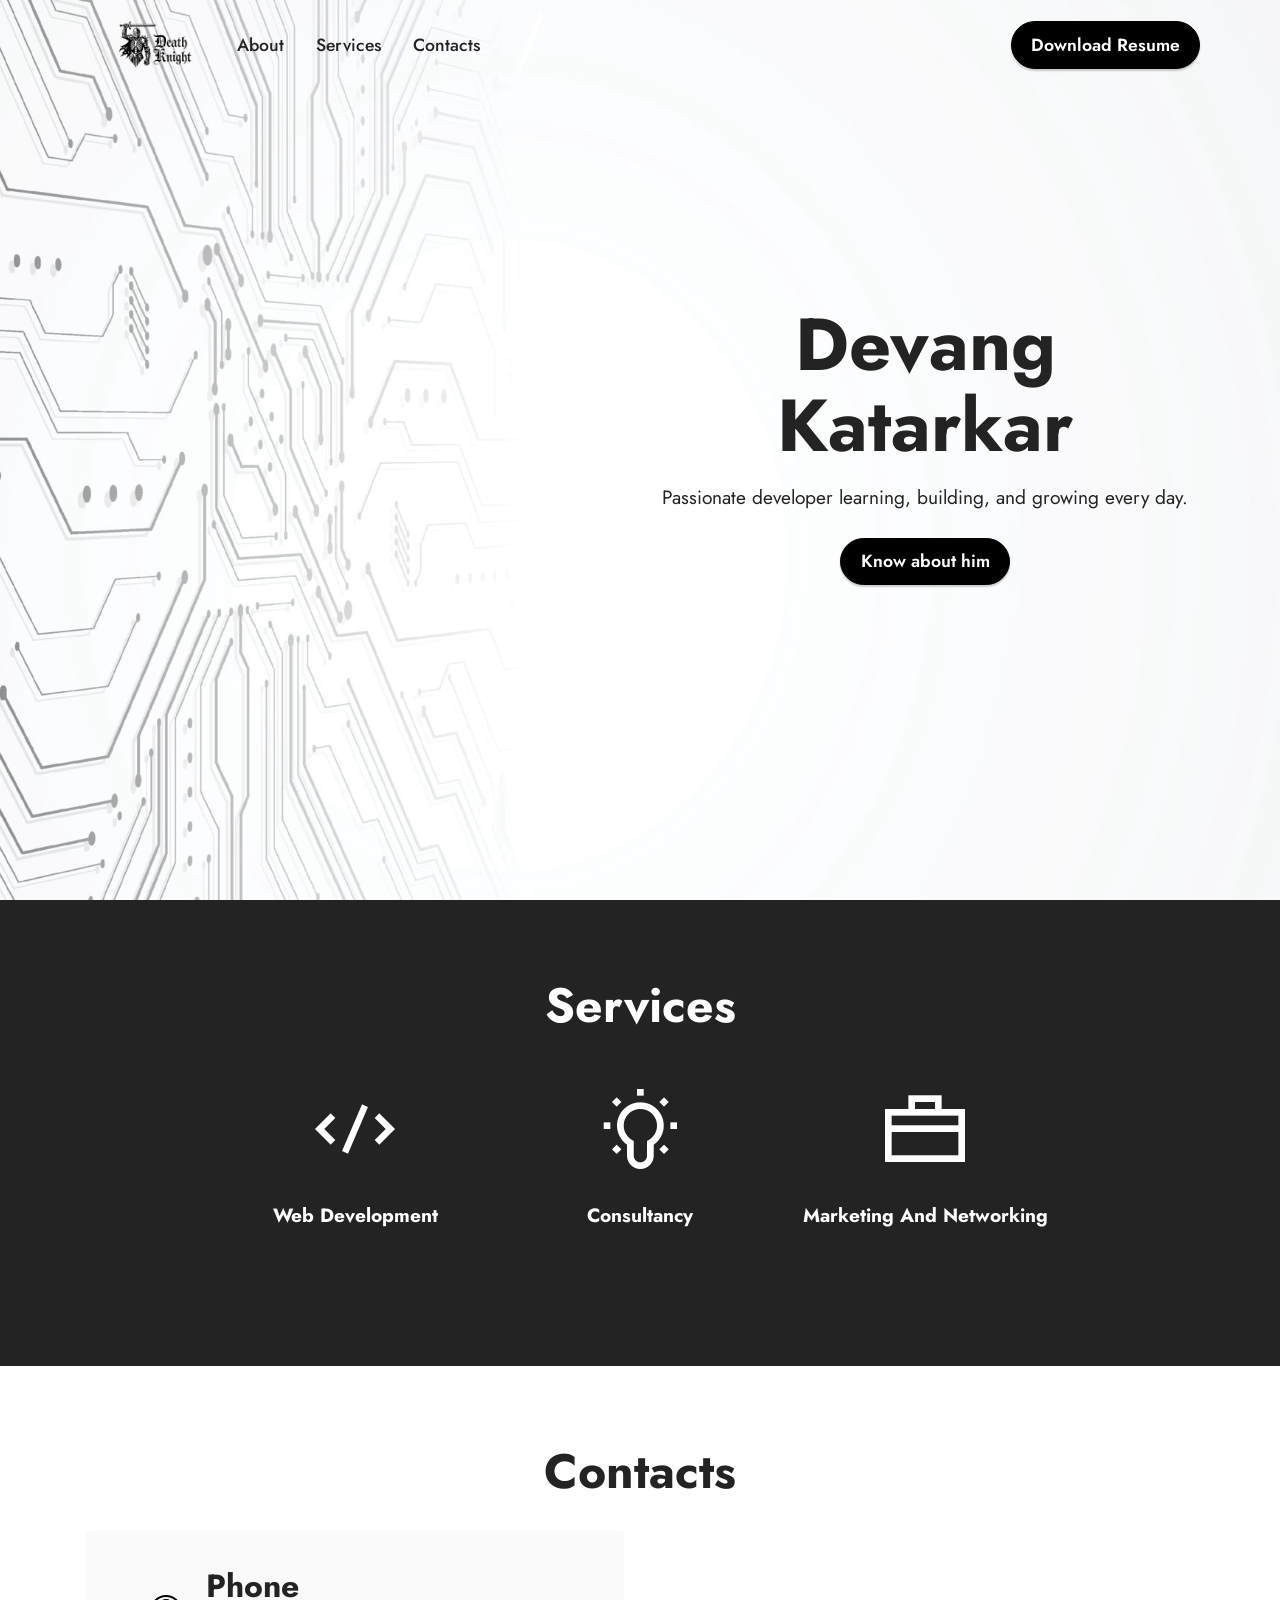
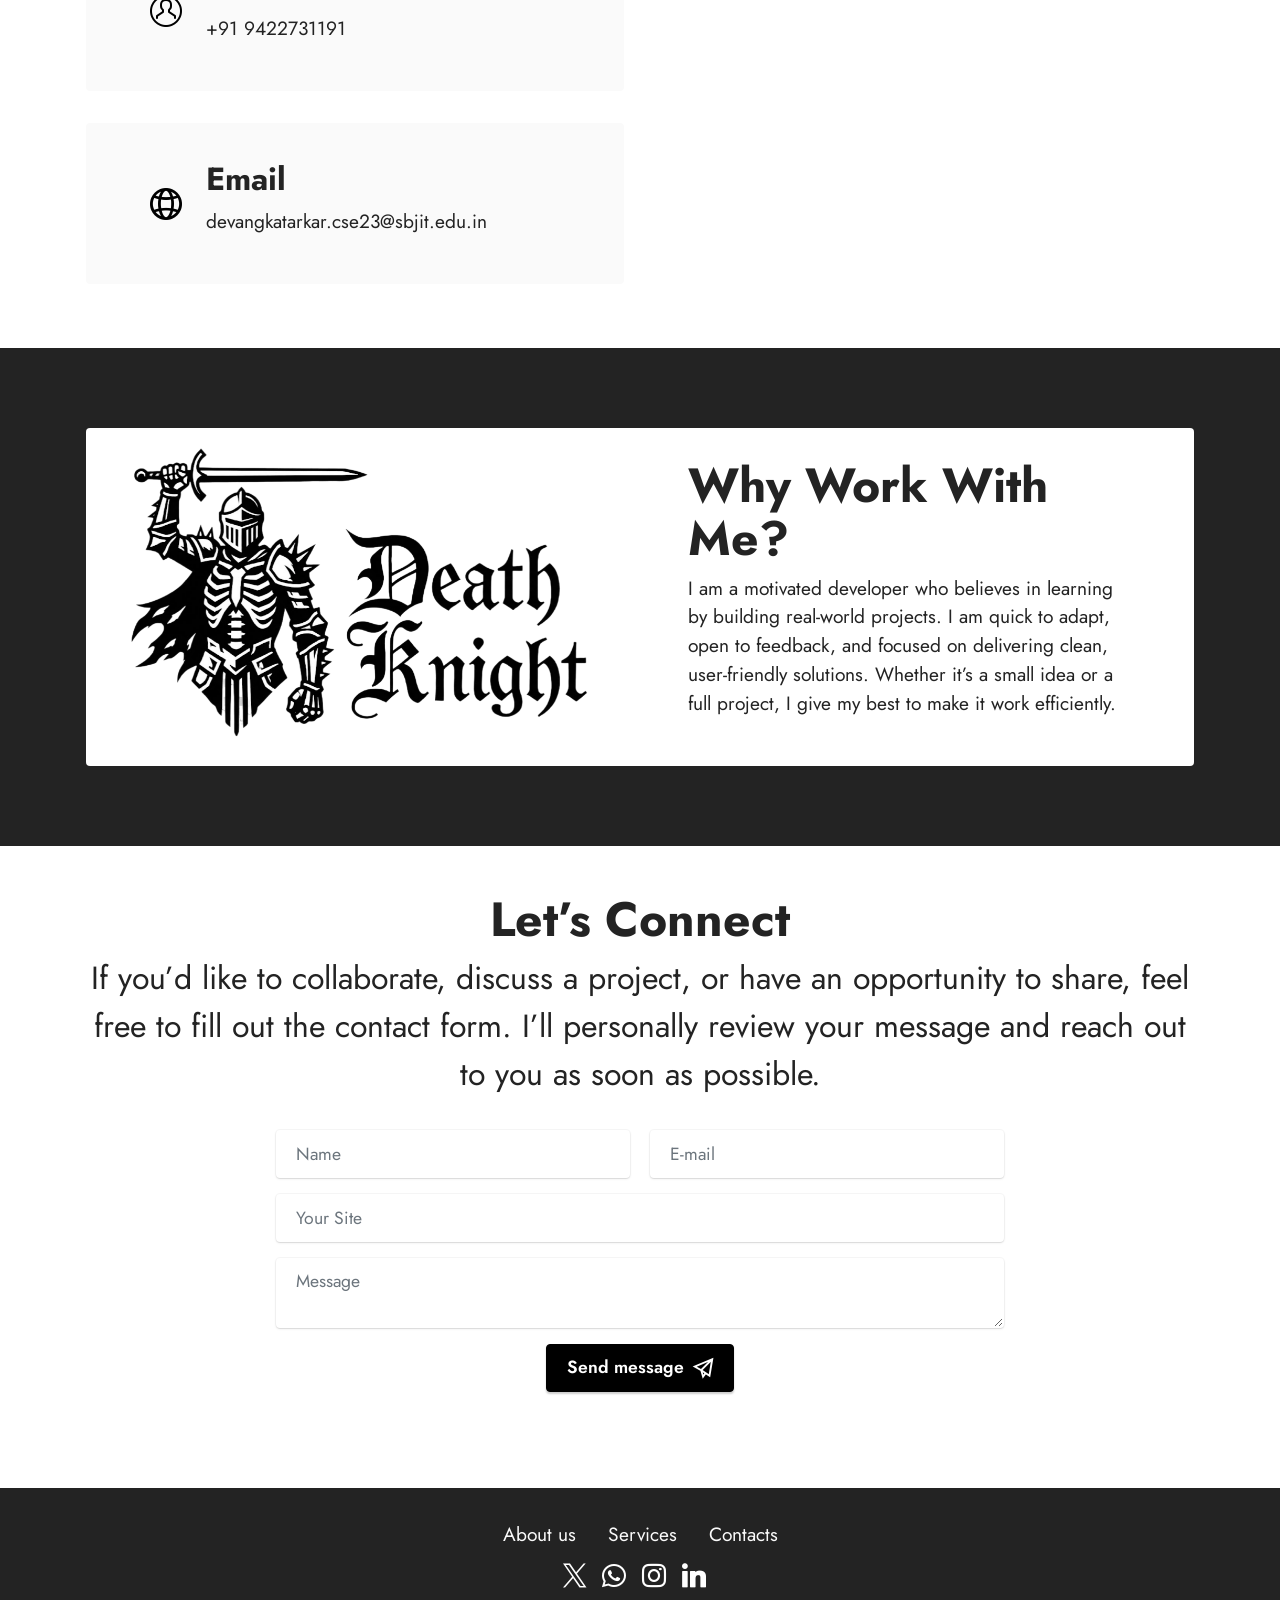
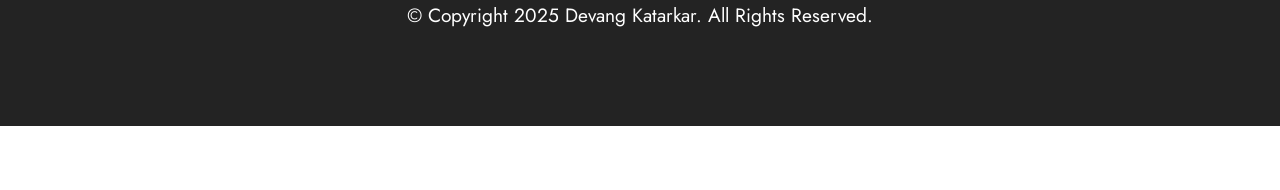
<file: index.html>
<!DOCTYPE html>
<html  >
<head>
  <!-- Site made with Mobirise Website Builder v6.1.12, https://mobirise.com -->
  <meta charset="UTF-8">
  <meta http-equiv="X-UA-Compatible" content="IE=edge">
  <meta name="generator" content="Mobirise v6.1.12, mobirise.com">
  <meta name="viewport" content="width=device-width, initial-scale=1, minimum-scale=1">
  <link rel="shortcut icon" href="assets/images/logo-128x72.png" type="image/x-icon">
  <meta name="description" content="Devang Katarkar’s personal portfolio showcasing modern web development projects, React applications, clean UI design, animations, and real-world full-stack solutions.">
  
  
  <title>My Personal Portfoio | Devang Katarkar</title>
  <link rel="stylesheet" href="assets/web/assets/mobirise-icons2/mobirise2.css">
  <link rel="stylesheet" href="assets/web/assets/mobirise-icons-bold/mobirise-icons-bold.css">
  <link rel="stylesheet" href="assets/bootstrap/css/bootstrap.min.css">
  <link rel="stylesheet" href="assets/animatecss/animate.css">
  <link rel="stylesheet" href="assets/dropdown/css/style.css">
  <link rel="stylesheet" href="assets/socicon/css/styles.css">
  <link rel="stylesheet" href="assets/theme/css/style.css">
  <link rel="preload" href="https://fonts.googleapis.com/css?family=Jost:100,200,300,400,500,600,700,800,900,100i,200i,300i,400i,500i,600i,700i,800i,900i&display=swap" as="style" onload="this.onload=null;this.rel='stylesheet'">
  <noscript><link rel="stylesheet" href="https://fonts.googleapis.com/css?family=Jost:100,200,300,400,500,600,700,800,900,100i,200i,300i,400i,500i,600i,700i,800i,900i&display=swap"></noscript>
  <link rel="preload" as="style" href="assets/mobirise/css/mbr-additional.css?v=gSRnQw"><link rel="stylesheet" href="assets/mobirise/css/mbr-additional.css?v=gSRnQw" type="text/css">

  
  
  
</head>
<body>
  
  <section data-bs-version="5.1" class="menu menu6 cid-v65mBWu1H8" once="menu" id="menu06-0">
	

	<nav class="navbar navbar-dropdown opacityScroll navbar-fixed-top navbar-expand-lg">
		<div class="container">
			<div class="navbar-brand">
				<span class="navbar-logo">
					
						<a href="index.html"><img src="assets/images/logo-96x54.png" alt="Devang's brand logo" style="height: 3rem;"></a>
					
				</span>
				
			</div>
			<button class="navbar-toggler" type="button" data-toggle="collapse" data-bs-toggle="collapse" data-target="#navbarSupportedContent" data-bs-target="#navbarSupportedContent" aria-controls="navbarNavAltMarkup" aria-expanded="false" aria-label="Toggle navigation">
				<div class="hamburger">
					<span></span>
					<span></span>
					<span></span>
					<span></span>
				</div>
			</button>
			<div class="collapse navbar-collapse opacityScroll" id="navbarSupportedContent">
				<ul class="navbar-nav nav-dropdown" data-app-modern-menu="true"><li class="nav-item">
						<a class="nav-link link text-black text-primary display-4" href="about-devang-katarkar.html">About</a>
					</li>
					<li class="nav-item">
						<a class="nav-link link text-black text-primary display-4" href="index.html#features1-9" aria-expanded="false">Services</a>
					</li>
					<li class="nav-item">
						<a class="nav-link link text-black text-primary display-4" href="index.html#contacts3-a">Contacts</a>
					</li></ul>
				
				<div class="navbar-buttons mbr-section-btn"><a class="btn btn-primary display-4" href="assets/files/devang_katarkar_resume.pdf">Download Resume</a></div>
			</div>
		</div>
	</nav>
</section>

<section data-bs-version="5.1" class="header3 cid-v65mXCug9F mbr-fullscreen" id="header3-3">

    

    
    <div class="mbr-overlay" style="opacity: 0.2; background-color: rgb(255, 255, 255);"></div>

    <div class="align-center container">
        <div class="row justify-content-end">
            <div class="col-12 col-lg-6">
                <h1 class="mbr-section-title mbr-fonts-style mb-3 display-1"><strong>Devang Katarkar</strong></h1>
                
                <p class="mbr-text mbr-fonts-style display-7">Passionate developer learning, building, and growing every day.</p>
                <div class="mbr-section-btn mt-3"><a class="btn btn-primary display-4" href="about-devang-katarkar.html">Know about him</a></div>
            </div>
        </div>
    </div>
</section>

<section data-bs-version="5.1" class="features25 cid-v65qJ6PcSg" id="features1-9">
    

    
    
    <div class="container">
        <div class="row mb-5">
            <div class="col-12">
                <h3 class="mbr-section-title mbr-fonts-style align-center mb-2 display-2"><strong>Services</strong></h3>
                
            </div>
        </div>
        <div class="row">
            <div class="item features-without-image mb-5 col-12 col-md-3 active">
                <div class="item-wrapper align-center">
                    <div class="iconfont-wrapper">
                        <span class="mbr-iconfont mobi-mbri-code mobi-mbri" style="color: rgb(255, 255, 255); fill: rgb(255, 255, 255);"></span>
                    </div>
                    <h5 class="card-title mbr-fonts-style display-7"><strong>Web Development</strong></h5>
                    
                </div>
            </div><div class="item features-without-image mb-5 col-12 col-md-3">
                <div class="item-wrapper align-center">
                    <div class="iconfont-wrapper">
                        <span class="mbr-iconfont mobi-mbri-idea mobi-mbri" style="color: rgb(255, 255, 255); fill: rgb(255, 255, 255);"></span>
                    </div>
                    <h5 class="card-title mbr-fonts-style display-7"><strong>Consultancy</strong></h5>
                    
                </div>
            </div><div class="item features-without-image mb-5 col-12 col-md-3">
                <div class="item-wrapper align-center">
                    <div class="card-box">
                        <div class="iconfont-wrapper">
                            <span class="mbr-iconfont mobi-mbri-briefcase mobi-mbri" style="color: rgb(255, 255, 255); fill: rgb(255, 255, 255);"></span>
                        </div>
                        <h5 class="card-title mbr-fonts-style display-7"><strong>Marketing And Networking</strong></h5>
                        
                    </div>
                </div>
            </div>
            
            
        </div>
    </div>
</section>

<section data-bs-version="5.1" class="contacts3 map1 cid-v65rkZ73RV" id="contacts3-a">

    

    
    
    <div class="container">
        <div class="mbr-section-head">
            <h3 class="mbr-section-title mbr-fonts-style align-center mb-0 display-2">
                <strong>Contacts</strong>
            </h3>
            
        </div>
        <div class="row justify-content-center mt-4">
            <div class="card col-12 col-md-6">
                <div class="card-wrapper">
                    <div class="image-wrapper">
                        <span class="mbr-iconfont mbrib-user"></span>
                    </div>
                    <div class="text-wrapper">
                        <h6 class="card-title mbr-fonts-style mb-1 display-5">
                            <strong>Phone</strong>
                        </h6>
                        <p class="mbr-text mbr-fonts-style display-7">+91 9422731191</p>
                    </div>
                </div>
                <div class="card-wrapper">
                    <div class="image-wrapper">
                        <span class="mbr-iconfont mobi-mbri-globe-2 mobi-mbri"></span>
                    </div>
                    <div class="text-wrapper">
                        <h6 class="card-title mbr-fonts-style mb-1 display-5">
                            <strong>Email</strong>
                        </h6>
                        <p class="mbr-text mbr-fonts-style display-7">devangkatarkar.cse23@sbjit.edu.in</p>
                    </div>
                </div>
            </div>
            <div class="map-wrapper col-12 col-md-6">
                <div class="google-map"><iframe frameborder="0" style="border:0" src="https://www.google.com/maps/embed?pb=!1m18!1m12!1m3!1d3719.475878560219!2d78.97070457471926!3d21.212969981427246!2m3!1f0!2f0!3f0!3m2!1i1024!2i768!4f13.1!3m3!1m2!1s0x3bd4e97f454d37d5%3A0x32dca0144110c4a8!2sS.%20B.%20Jain%20Institute%20of%20Technology%2C%20Management%20%26%20Research%2C%20Nagpur!5e0!3m2!1sen!2sin!4v1766384536104!5m2!1sen!2sin" allowfullscreen=""></iframe></div>
            </div>
        </div>
    </div>
</section>

<section data-bs-version="5.1" class="features7 cid-v6v0nFZi7R" id="features7-13">
    <!---->
    

    
    
    <div class="container">
        <div class="card-wrapper">
            <div class="row align-items-center">
                <div class="col-12 col-lg-6">
                    <div class="image-wrapper">
                        <img src="assets/images/logo-1024x572.webp" alt="Devang's Brand Logo">
                    </div>
                </div>
                <div class="col-12 col-lg">
                    <div class="text-box">
                        <h5 class="mbr-title mbr-fonts-style display-2"><strong>Why Work With Me?</strong></h5>
                        <p class="mbr-text mbr-fonts-style display-7">I am a motivated developer who believes in learning by building real-world projects. I am quick to adapt, open to feedback, and focused on delivering clean, user-friendly solutions. Whether it’s a small idea or a full project, I give my best to make it work efficiently.</p>
                        
                        
                    </div>
                </div>
            </div>
        </div>
    </div>
</section>

<section data-bs-version="5.1" class="form5 cid-v6uOZNAUJ5" id="form5-11">
    
    
    <div class="container">
        <div class="mbr-section-head">
            <h3 class="mbr-section-title mbr-fonts-style align-center mb-0 display-2"><strong>Let’s Connect</strong></h3>
            <h4 class="mbr-section-subtitle mbr-fonts-style align-center mb-0 mt-2 display-5">If you’d like to collaborate, discuss a project, or have an opportunity to share, feel free to fill out the contact form. I’ll personally review your message and reach out to you as soon as possible.</h4>
        </div>
        <div class="row justify-content-center mt-4">
            <div class="col-lg-8 mx-auto mbr-form" data-form-type="formoid">
                <form action="https://mobirise.eu/" method="POST" class="mbr-form form-with-styler" data-form-title="Form Name"><input type="hidden" name="email" data-form-email="true" value="JWlL0PEXqv+wOYQKFYRvkfo5DI8pf/DmSuRo9D4Pw0O3cwy8xvJeu1Oke3HikwuMylCUzCYOD/tNcEb6Y2PEgS0x0wI0Jm/9qA9czDsyv6JHBzsMEA/+AU/CJ2OvCkDz">
                    <div class="row">
                        <div hidden="hidden" data-form-alert="" class="alert alert-success col-12">Thanks for filling out the form!</div>
                        <div hidden="hidden" data-form-alert-danger="" class="alert alert-danger col-12">
                            Oops...! some problem!
                        </div>
                    </div>
                    <div class="dragArea row">
                        <div class="col-md col-sm-12 form-group mb-3" data-for="name">
                            <input type="text" name="name" placeholder="Name" data-form-field="name" class="form-control" value="" id="name-form5-11">
                        </div>
                        <div class="col-md col-sm-12 form-group mb-3" data-for="email">
                            <input type="email" name="email" placeholder="E-mail" data-form-field="email" class="form-control" value="" id="email-form5-11">
                        </div>
                        <div class="col-12 form-group mb-3" data-for="url">
                            <input type="url" name="url" placeholder="Your Site" data-form-field="url" class="form-control" value="" id="url-form5-11">
                        </div>
                        <div class="col-12 form-group mb-3" data-for="textarea">
                            <textarea name="textarea" placeholder="Message" data-form-field="textarea" class="form-control" id="textarea-form5-11"></textarea>
                        </div>
                        <div class="col-lg-12 col-md-12 col-sm-12 align-center mbr-section-btn"><button type="submit" class="btn btn-primary display-4"><span class="mobi-mbri mobi-mbri-paper-plane mbr-iconfont mbr-iconfont-btn"></span>Send message</button></div>
                    </div>
                </form>
            </div>
        </div>
    </div>
</section>

<section data-bs-version="5.1" class="footer3 cid-v6u90I8BR7" once="footers" id="footer3-u">

    

    

    <div class="container">
        <div class="media-container-row align-center mbr-white">
            <div class="row row-links">
                <ul class="foot-menu">
                    
                    
                    
                    
                    
                <li class="foot-menu-item mbr-fonts-style display-7">
                        <a class="text-white text-primary" href="about-devang-katarkar.html" target="_blank">About us</a>
                    </li><li class="foot-menu-item mbr-fonts-style display-7">
                        <a class="text-white text-primary" href="index.html#features1-9" target="_blank">Services</a>
                    </li><li class="foot-menu-item mbr-fonts-style display-7"><a href="index.html#contacts3-a" class="text-white">Contacts</a></li></ul>
            </div>
            <div class="row social-row">
                <div class="social-list align-right pb-2">
                    
                    
                    
                    
                    
                    
                <div class="soc-item">
                        <a href="https://twitter.com/mobirise" target="_blank">
                            <span class="socicon-twitter socicon mbr-iconfont mbr-iconfont-social"></span>
                        </a>
                    </div><div class="soc-item">
                        <a href="https://wa.me/9422731191">
                            <span class="mbr-iconfont mbr-iconfont-social socicon-whatsapp socicon"></span>
                        </a>
                    </div><div class="soc-item">
                        <a href="https://www.facebook.com/pages/Mobirise/1616226671953247" target="_blank">
                            <span class="mbr-iconfont mbr-iconfont-social socicon-instagram socicon"></span>
                        </a>
                    </div><div class="soc-item">
                        <a href="https://www.facebook.com/pages/Mobirise/1616226671953247" target="_blank">
                            <span class="mbr-iconfont mbr-iconfont-social socicon-linkedin socicon"></span>
                        </a>
                    </div></div>
            </div>
            <div class="row row-copirayt">
                <p class="mbr-text mb-0 mbr-fonts-style mbr-white align-center display-7">© Copyright 2025 Devang Katarkar. All Rights Reserved.</p>
            </div>
        </div>
    </div>
</section><section class="display-7" style="padding: 0;align-items: center;justify-content: center;flex-wrap: wrap;    align-content: center;display: flex;position: relative;height: 4rem;"><a href="https://mobiri.se/" style="flex: 1 1;height: 4rem;position: absolute;width: 100%;z-index: 1;"><img alt="" style="height: 4rem;" src="[data-uri]"></a><p style="margin: 0;text-align: center;" class="display-7">&#8204;</p><a style="z-index:1" href="https://mobirise.com/builder/ai-website-generator.html">AI Website Generator</a></section><script src="assets/bootstrap/js/bootstrap.bundle.min.js"></script>  <script src="assets/smoothscroll/smooth-scroll.js"></script>  <script src="assets/ytplayer/index.js"></script>  <script src="assets/dropdown/js/navbar-dropdown.js"></script>  <script src="assets/theme/js/script.js"></script>  <script src="assets/formoid/formoid.min.js"></script>  
  
  
 <div id="scrollToTop" class="scrollToTop mbr-arrow-up"><a style="text-align: center;"><i class="mbr-arrow-up-icon mbr-arrow-up-icon-cm cm-icon cm-icon-smallarrow-up"></i></a></div>
    <input name="animation" type="hidden">
  </body>
</html>
</file>
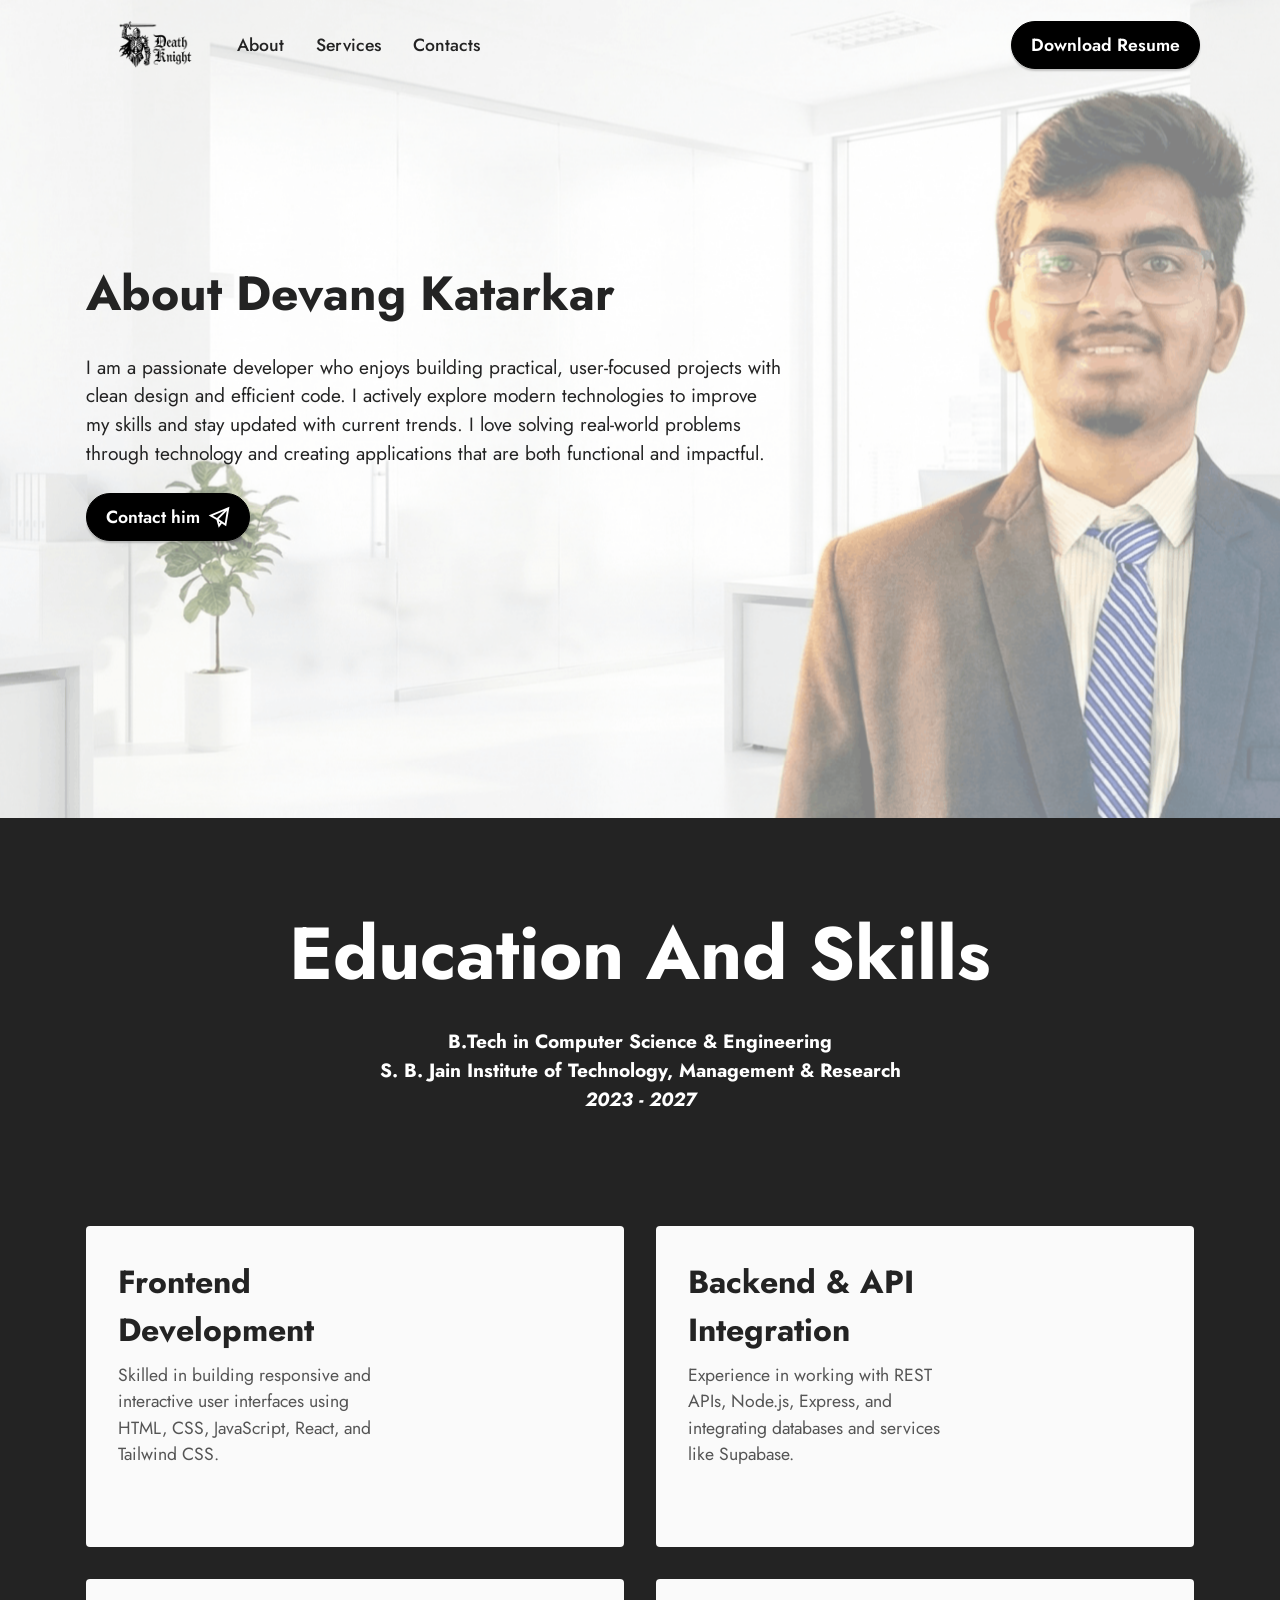
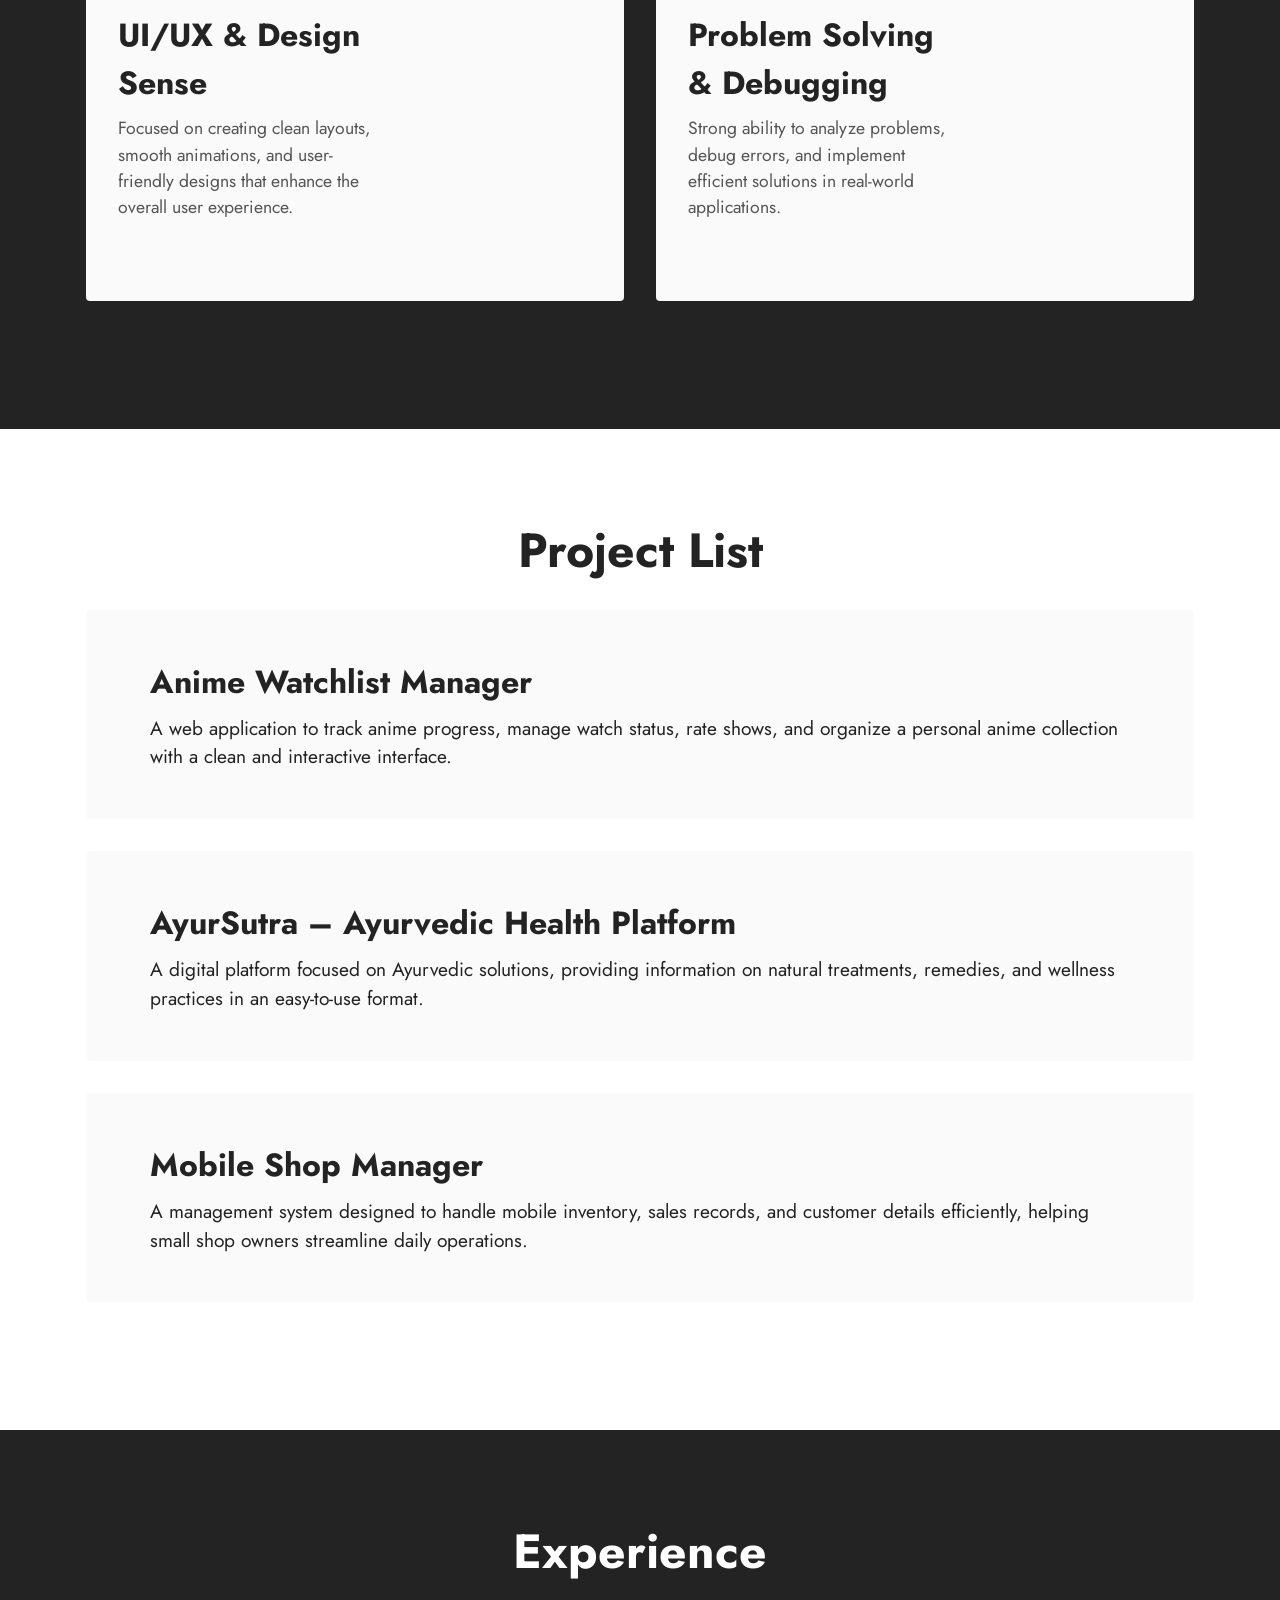
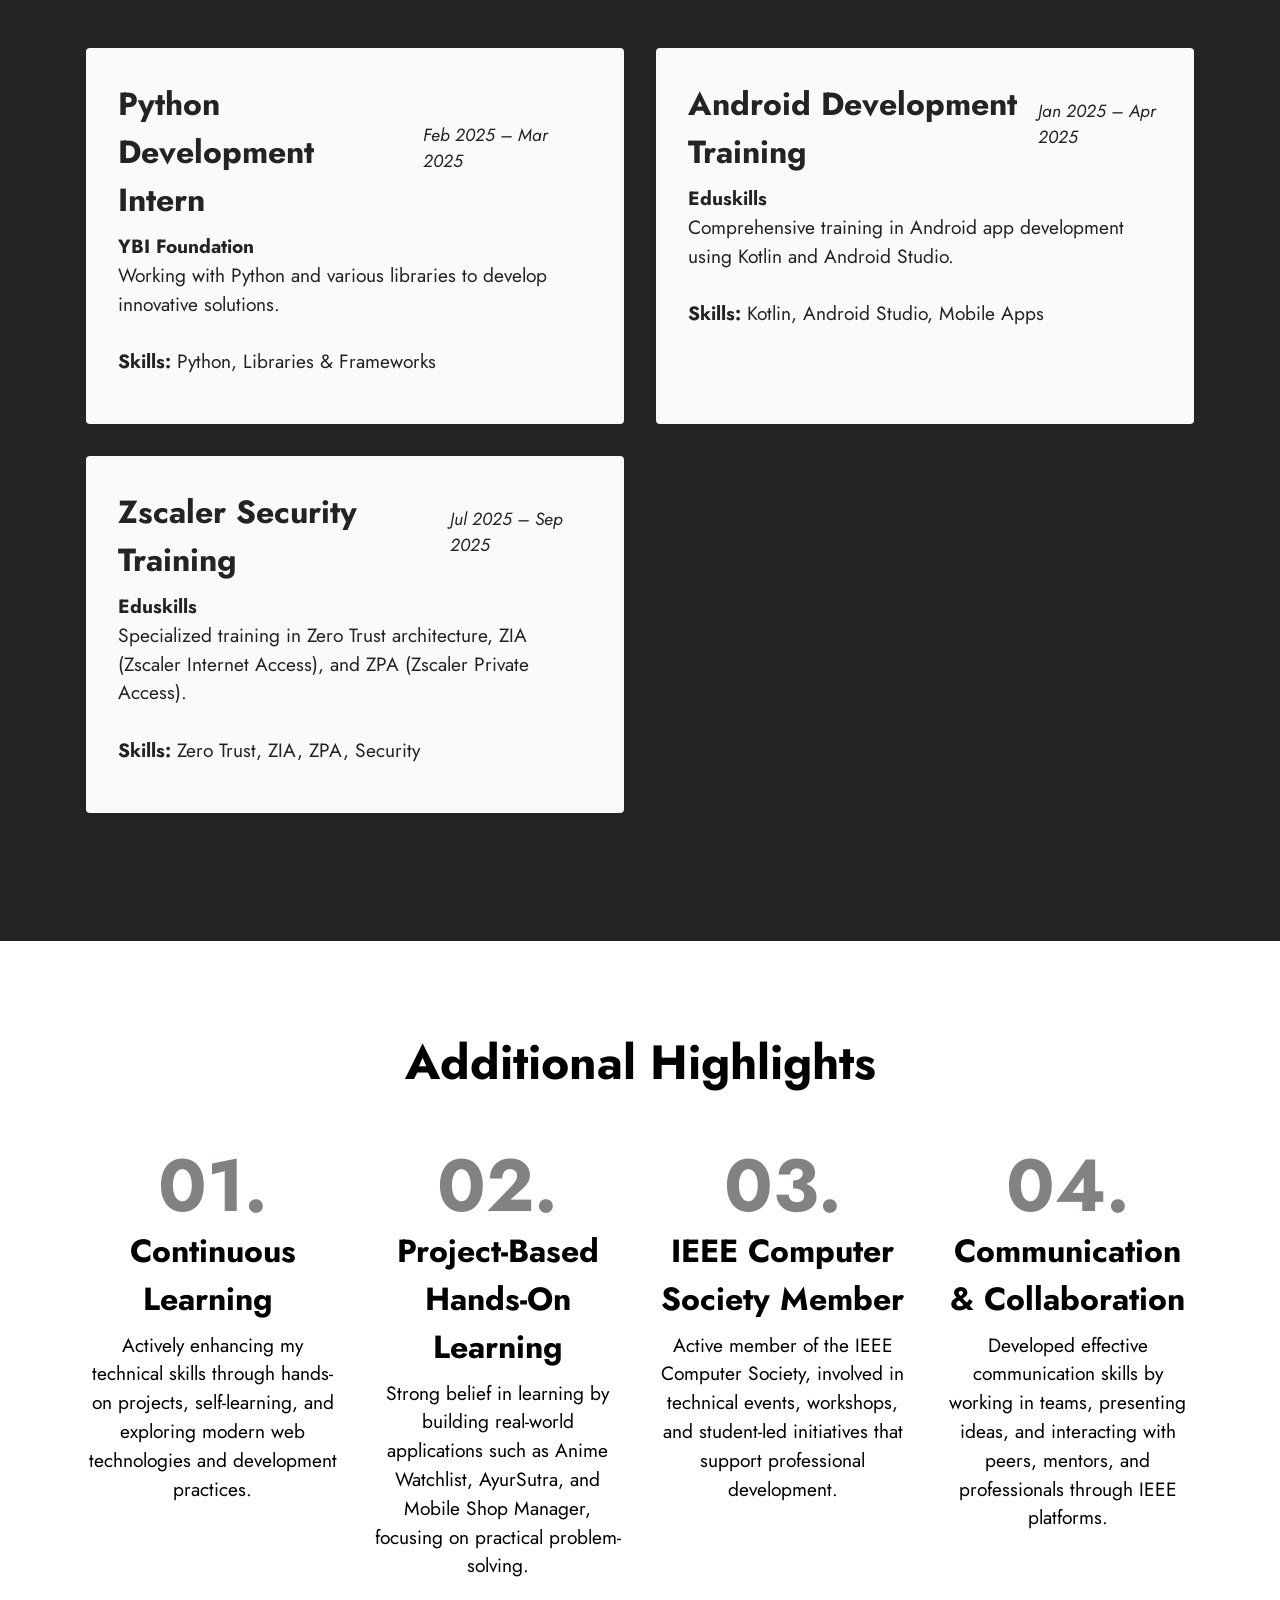
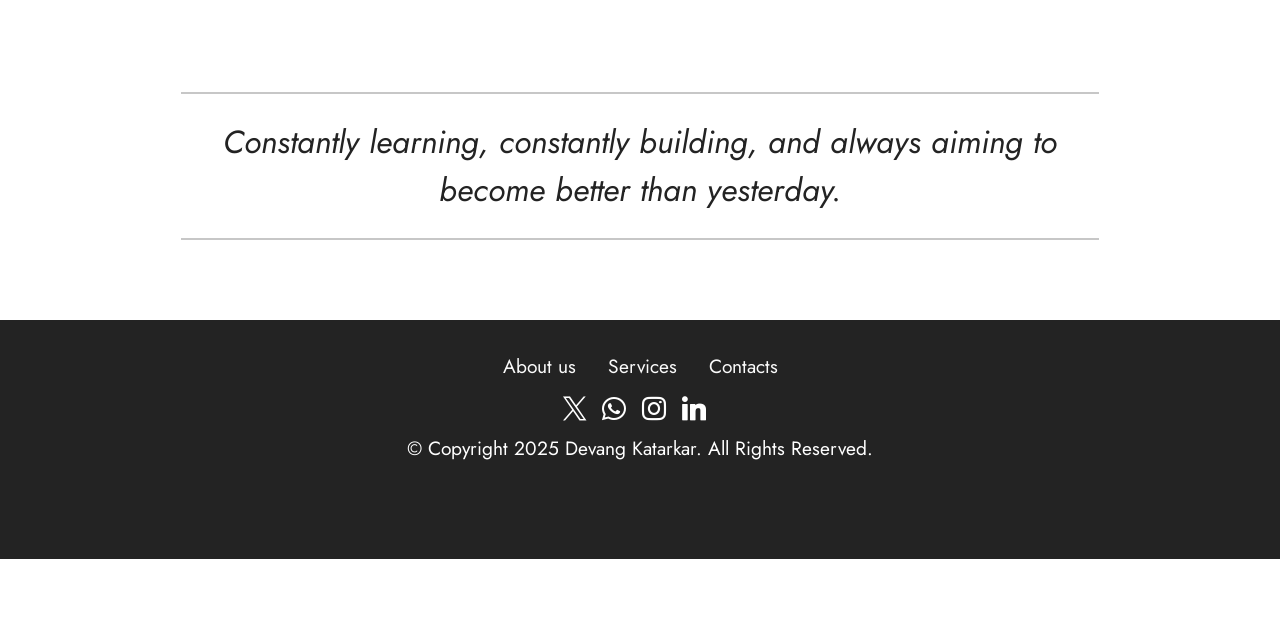
<file: about-devang-katarkar.html>
<!DOCTYPE html>
<html  >
<head>
  <!-- Site made with Mobirise Website Builder v6.1.12, https://mobirise.com -->
  <meta charset="UTF-8">
  <meta http-equiv="X-UA-Compatible" content="IE=edge">
  <meta name="generator" content="Mobirise v6.1.12, mobirise.com">
  <meta name="viewport" content="width=device-width, initial-scale=1, minimum-scale=1">
  <link rel="shortcut icon" href="assets/images/logo-128x72.png" type="image/x-icon">
  <meta name="description" content="An insight into the developer behind the projects, driven by a passion for scalable architecture, continuous learning, and crafting seamless user experiences.">
  
  
  <title>About Devang Katarkar | About Him</title>
  <link rel="stylesheet" href="assets/web/assets/mobirise-icons2/mobirise2.css">
  <link rel="stylesheet" href="assets/bootstrap/css/bootstrap.min.css">
  <link rel="stylesheet" href="assets/parallax/jarallax.css">
  <link rel="stylesheet" href="assets/animatecss/animate.css">
  <link rel="stylesheet" href="assets/dropdown/css/style.css">
  <link rel="stylesheet" href="assets/socicon/css/styles.css">
  <link rel="stylesheet" href="assets/theme/css/style.css">
  <link rel="preload" href="https://fonts.googleapis.com/css?family=Jost:100,200,300,400,500,600,700,800,900,100i,200i,300i,400i,500i,600i,700i,800i,900i&display=swap" as="style" onload="this.onload=null;this.rel='stylesheet'">
  <noscript><link rel="stylesheet" href="https://fonts.googleapis.com/css?family=Jost:100,200,300,400,500,600,700,800,900,100i,200i,300i,400i,500i,600i,700i,800i,900i&display=swap"></noscript>
  <link rel="preload" as="style" href="assets/mobirise/css/mbr-additional.css?v=LKF7yn"><link rel="stylesheet" href="assets/mobirise/css/mbr-additional.css?v=LKF7yn" type="text/css">

  
  
  
</head>
<body>
  
  <section data-bs-version="5.1" class="menu menu6 cid-v65AcDywdi" once="menu" id="menu06-c">
	

	<nav class="navbar navbar-dropdown opacityScroll navbar-fixed-top navbar-expand-lg">
		<div class="container">
			<div class="navbar-brand">
				<span class="navbar-logo">
					
						<a href="index.html"><img src="assets/images/logo-96x54.png" alt="Devang's brand logo" style="height: 3rem;"></a>
					
				</span>
				
			</div>
			<button class="navbar-toggler" type="button" data-toggle="collapse" data-bs-toggle="collapse" data-target="#navbarSupportedContent" data-bs-target="#navbarSupportedContent" aria-controls="navbarNavAltMarkup" aria-expanded="false" aria-label="Toggle navigation">
				<div class="hamburger">
					<span></span>
					<span></span>
					<span></span>
					<span></span>
				</div>
			</button>
			<div class="collapse navbar-collapse opacityScroll" id="navbarSupportedContent">
				<ul class="navbar-nav nav-dropdown" data-app-modern-menu="true"><li class="nav-item">
						<a class="nav-link link text-black text-primary display-4" href="about-devang-katarkar.html">About</a>
					</li>
					<li class="nav-item">
						<a class="nav-link link text-black text-primary display-4" href="index.html#features1-9" aria-expanded="false">Services</a>
					</li>
					<li class="nav-item">
						<a class="nav-link link text-black text-primary display-4" href="index.html#contacts3-a">Contacts</a>
					</li></ul>
				
				<div class="navbar-buttons mbr-section-btn"><a class="btn btn-primary display-4" href="assets/files/devang_katarkar_resume.pdf">Download Resume</a></div>
			</div>
		</div>
	</nav>
</section>

<section data-bs-version="5.1" class="features19 cid-v6u3PEJkk6 mbr-parallax-background" id="features19-l">

    

    
    <div class="mbr-overlay" style="opacity: 0.5; background-color: rgb(255, 255, 255);">
    </div>
    <div class="container">
        <div class="row justify-content-center">
            <div class="card col-12 col-lg">
                <div class="card-wrapper">
                    <h6 class="card-title mbr-fonts-style mb-4 display-2"><strong>About Devang Katarkar</strong></h6>
                    <p class="mbr-text mbr-fonts-style display-7">
                        I am a passionate developer who enjoys building practical, user-focused projects with clean design and efficient code. I actively explore modern technologies to improve my skills and stay updated with current trends. I love solving real-world problems through technology and creating applications that are both functional and impactful.</p>
                    <div class="mbr-section-btn"><a class="btn btn-primary display-4" href="index.html#form5-11"><span class="mobi-mbri mobi-mbri-paper-plane mbr-iconfont mbr-iconfont-btn"></span>Contact him</a></div>
                </div>
            </div>
            <div class="col-12 col-lg-4">
                <div class="image-wrapper">
                    <img src="assets/images/passphoto-removebg-preview-picsart-aiimageenhancer-2-455x548.webp" alt="Devang's Profile photo">
                </div>
            </div>
        </div>
    </div>
</section>

<section data-bs-version="5.1" class="info3 cid-v6ENO8QdbJ" id="info3-14">

    

    
    

    <div class="container">
        <div class="row justify-content-center">
            <div class="card col-12 col-lg-10">
                <div class="card-wrapper">
                    <div class="card-box align-center">
                        <h4 class="card-title mbr-fonts-style align-center mb-4 display-1"><strong>Education And Skills</strong></h4>
                        <p class="mbr-text mbr-fonts-style mb-4 display-7"><strong>B.Tech in Computer Science &amp; Engineering
<br>S. B. Jain Institute of Technology, Management &amp; Research
<br><em>2023 - 2027</em></strong></p>
                        
                    </div>
                </div>
            </div>
        </div>
    </div>
</section>

<section data-bs-version="5.1" class="features5 cid-v6u4yoMQUD" id="features5-m">

    

    
    
    <div class="container">
        <div class="row">
            <div class="item features-without-image mb-4 col-12 col-md-6">
                <div class="item-wrapper">
                    <div class="row">
                        <div class="col-12 col-md-7">
                            <div class="text-wrapper">
                                
                                <h5 class="card-title mbr-fonts-style display-5"><strong>Frontend Development</strong></h5>
                                <p class="mbr-text mbr-fonts-style mb-5 display-4">Skilled in building responsive and interactive user interfaces using HTML, CSS, JavaScript, React, and Tailwind CSS.</p>
                                
                            </div>
                        </div>
                        <div class="col-12 col-md-5">
                            <div class="img-wrapper">
                                <img src="assets/images/1.webp" alt="Mobirise Website Builder">
                            </div>
                        </div>
                    </div>
                </div>
            </div>
            <div class="item features-without-image mb-4 col-12 col-md-6">
                <div class="item-wrapper">
                    <div class="row">
                        <div class="col-12 col-md-7">
                            <div class="text-wrapper">
                                
                                <h5 class="card-title mbr-fonts-style display-5"><strong>Backend &amp; API Integration</strong></h5>
                                <p class="mbr-text mbr-fonts-style mb-5 display-4">Experience in working with REST APIs, Node.js, Express, and integrating databases and services like Supabase.</p>
                                
                            </div>
                        </div>
                        <div class="col-12 col-md-5">
                            <div class="img-wrapper">
                                <img src="assets/images/3-6.webp" alt="Mobirise Website Builder">
                            </div>
                        </div>
                    </div>
                </div>
            </div><div class="item features-without-image mb-4 col-12 col-md-6">
                <div class="item-wrapper">
                    <div class="row">
                        <div class="col-12 col-md-7">
                            <div class="text-wrapper">
                                
                                <h5 class="card-title mbr-fonts-style display-5"><strong>UI/UX &amp; Design Sense</strong></h5>
                                <p class="mbr-text mbr-fonts-style mb-5 display-4">Focused on creating clean layouts, smooth animations, and user-friendly designs that enhance the overall user experience.</p>
                                
                            </div>
                        </div>
                        <div class="col-12 col-md-5">
                            <div class="img-wrapper">
                                <img src="assets/images/3-5.webp" alt="Mobirise Website Builder" data-slide-to="2" data-bs-slide-to="3">
                            </div>
                        </div>
                    </div>
                </div>
            </div><div class="item features-without-image mb-4 col-12 col-md-6">
                <div class="item-wrapper">
                    <div class="row">
                        <div class="col-12 col-md-7">
                            <div class="text-wrapper">
                                
                                <h5 class="card-title mbr-fonts-style display-5"><strong>Problem Solving &amp; Debugging</strong></h5>
                                <p class="mbr-text mbr-fonts-style mb-5 display-4">Strong ability to analyze problems, debug errors, and implement efficient solutions in real-world applications.</p>
                                
                            </div>
                        </div>
                        <div class="col-12 col-md-5">
                            <div class="img-wrapper">
                                <img src="assets/images/3-4.webp" alt="Mobirise Website Builder" data-slide-to="3" data-bs-slide-to="3">
                            </div>
                        </div>
                    </div>
                </div>
            </div>
        </div>
    </div>
</section>

<section data-bs-version="5.1" class="features10 cid-v6ua3BQIdd" id="features10-z">
    <!---->
    

    
    
    <div class="container">
        <div class="mbr-section-head">
            <h3 class="mbr-section-title mbr-fonts-style mb-0 display-2">
                <strong>Project List</strong>
            </h3>
            
        </div>
        <div class="row mt-4">
            <div class="item features-without-image col-12">
                <div class="item-wrapper">
                    <div class="top-line row">
                        <div class="col">
                            <h4 class="card-title mbr-fonts-style display-5"><strong>Anime Watchlist Manager</strong></h4>
                        </div>
                        <div class="col-auto">
                            <p class="price mbr-fonts-style display-5"></p>
                        </div>
                    </div>
                    <div class="bottom-line">
                        <p class="mbr-text mbr-fonts-style display-7">
                            A web application to track anime progress, manage watch status, rate shows, and organize a personal anime collection with a clean and interactive interface.
                        </p>
                    </div>
                </div>
            </div>
            <div class="item features-without-image col-12">
                <div class="item-wrapper">
                    <div class="top-line row">
                        <div class="col">
                            <h4 class="card-title mbr-fonts-style display-5"><strong>AyurSutra – Ayurvedic Health Platform</strong></h4>
                        </div>
                        <div class="col-auto">
                            <p class="price mbr-fonts-style display-5"></p>
                        </div>
                    </div>
                    <div class="bottom-line">
                        <p class="mbr-text mbr-fonts-style display-7">
                            A digital platform focused on Ayurvedic solutions, providing information on natural treatments, remedies, and wellness practices in an easy-to-use format.
                        </p>
                    </div>
                </div>
            </div>
            <div class="item features-without-image col-12">
                <div class="item-wrapper">
                    <div class="top-line row">
                        <div class="col">
                            <h4 class="card-title mbr-fonts-style display-5"><strong>Mobile Shop Manager</strong></h4>
                        </div>
                        <div class="col-auto">
                            <p class="price mbr-fonts-style display-5"></p>
                        </div>
                    </div>
                    <div class="bottom-line">
                        <p class="mbr-text mbr-fonts-style display-7">A management system designed to handle mobile inventory, sales records, and customer details efficiently, helping small shop owners streamline daily operations.
                        </p>
                    </div>
                </div>
            </div>
        </div>
    </div>
</section>

<section data-bs-version="5.1" class="features8 cid-v6EUyqLPvD" id="features8-1a">
    <!---->
    

    
    
    <div class="container">
        <div class="row">
            <div class="title col-12">
                <h5 class="mbr-section-title mbr-fonts-style mb-3 display-2"><strong>Experience</strong><br><strong><br></strong></h5>
                
            </div>
            <div class="card col-12 col-md-6">
                <div class="card-wrapper">
                    <div class="top-line">
                        <h6 class="card-title mbr-fonts-style display-5"><strong>Python Development </strong><br><strong>Intern</strong></h6>
                        <p class="mbr-cost mbr-fonts-style display-4"><em>Feb 2025 – Mar 2025</em></p>
                    </div>
                    <div class="bottom-line">
                        <p class="mbr-text mbr-fonts-style display-7"><strong>YBI Foundation</strong><br>Working with Python and various libraries to develop innovative solutions.<br><br><strong>Skills: </strong>Python, Libraries &amp; Frameworks</p>
                    </div>
                </div>
            </div>
            <div class="card col-12 col-md-6">
                <div class="card-wrapper">
                    <div class="top-line">
                        <h6 class="card-title mbr-fonts-style display-5"><strong>Android Development Training</strong></h6>
                        <p class="mbr-cost mbr-fonts-style display-4"><em>Jan 2025 – Apr 2025</em></p>
                    </div>
                    <div class="bottom-line">
                        <p class="mbr-text mbr-fonts-style display-7"><strong>Eduskills</strong><br>Comprehensive training in Android app development using Kotlin and Android Studio.<br><br><strong>Skills:</strong> Kotlin, Android Studio, Mobile Apps</p>
                    </div>
                </div>
            </div>
            <div class="card col-12 col-md-6">
                <div class="card-wrapper">
                    <div class="top-line">
                        <h6 class="card-title mbr-fonts-style display-5"><strong>Zscaler Security Training</strong></h6>
                        <p class="mbr-cost mbr-fonts-style display-4"><em>Jul 2025 – Sep 2025</em></p>
                    </div>
                    <div class="bottom-line">
                        <p class="mbr-text mbr-fonts-style display-7"><strong>Eduskills
</strong><br>Specialized training in Zero Trust architecture, ZIA (Zscaler Internet Access), and ZPA (Zscaler Private Access).<br><br><strong>Skills:</strong> Zero Trust, ZIA, ZPA, Security</p>
                    </div>
                </div>
            </div>
            
            
            
            
            
            
            
            
            
        </div>
    </div>
</section>

<section data-bs-version="5.1" class="features23 cid-v6u9v0PxUU" id="features23-w">

    

    
    
    <div class="container">
        <div class="card-wrapper">
            <div class="card-box align-left">
                <h4 class="mbr-section-title mbr-fonts-style display-2"><strong>Additional Highlights</strong></h4>
                
                
            </div>
        </div>
        <!-- col-12 col-md-6 col-lg-4 -->
        <div class="row justify-content-center content-row mt-4">
            <div class="card p-4 p-md-3 col-md-6 col-lg-3">
                <div class="card-box">
                    <div class="title">
                        <span class="num mbr-fonts-style display-1"><strong>01.</strong></span>
                    </div>
                    <h4 class="card-title mbr-fonts-style display-5"><strong>Continuous Learning&nbsp;</strong></h4>
                    <p class="mbr-text card-text mbr-fonts-style display-7">
                        Actively enhancing my technical skills through hands-on projects, self-learning, and exploring modern web technologies and development practices.
                    </p>
                </div>
            </div>
            <div class="card p-4 p-md-3 col-md-6 col-lg-3">
                <div class="card-box">
                    <div class="title">
                        <span class="num mbr-fonts-style display-1"><strong>02.</strong></span>
                    </div>
                    <h4 class="card-title mbr-fonts-style display-5"><strong>Project-Based Hands-On Learning</strong></h4>
                    <p class="mbr-text card-text mbr-fonts-style display-7">
                        Strong belief in learning by building real-world applications such as Anime Watchlist, AyurSutra, and Mobile Shop Manager, focusing on practical problem-solving.
                    </p>
                </div>
            </div>
            <div class="card p-4 p-md-3 col-md-6 col-lg-3">
                <div class="card-box">
                    <div class="title">
                        <span class="num mbr-fonts-style display-1"><strong>03.</strong></span>
                    </div>
                    <h4 class="card-title mbr-fonts-style display-5"><strong>IEEE Computer Society Member</strong></h4>
                    <p class="mbr-text card-text mbr-fonts-style display-7">
                        Active member of the IEEE Computer Society, involved in technical events, workshops, and student-led initiatives that support professional development.
                    </p>
                </div>
            </div>
            <div class="card p-4 p-md-3 col-md-6 col-lg-3">
                <div class="card-box">
                    <div class="title">
                        <span class="num mbr-fonts-style display-1"><strong>04.</strong></span>
                    </div>
                    <h4 class="card-title mbr-fonts-style display-5"><strong>Communication &amp; Collaboration</strong></h4>
                    <p class="mbr-text card-text mbr-fonts-style display-7">
                        Developed effective communication skills by working in teams, presenting ideas, and interacting with peers, mentors, and professionals through IEEE platforms.
                    </p>
                </div>
            </div>
            
            
            
            
        </div>
    </div>
</section>

<section data-bs-version="5.1" class="content6 cid-v6uVKGf0Sd" id="content6-12">
    
    <div class="container">
        <div class="row justify-content-center">
            <div class="col-md-12 col-lg-10">
                <hr class="line">
                <p class="mbr-text align-center mbr-fonts-style my-4 display-5"><em>Constantly learning, constantly building, and always aiming to become better than yesterday.</em></p>
                <hr class="line">
            </div>
        </div>
    </div>
</section>

<section data-bs-version="5.1" class="footer3 cid-v6u90I8BR7" once="footers" id="footer3-u">

    

    

    <div class="container">
        <div class="media-container-row align-center mbr-white">
            <div class="row row-links">
                <ul class="foot-menu">
                    
                    
                    
                    
                    
                <li class="foot-menu-item mbr-fonts-style display-7">
                        <a class="text-white text-primary" href="about-devang-katarkar.html" target="_blank">About us</a>
                    </li><li class="foot-menu-item mbr-fonts-style display-7">
                        <a class="text-white text-primary" href="index.html#features1-9" target="_blank">Services</a>
                    </li><li class="foot-menu-item mbr-fonts-style display-7"><a href="index.html#contacts3-a" class="text-white">Contacts</a></li></ul>
            </div>
            <div class="row social-row">
                <div class="social-list align-right pb-2">
                    
                    
                    
                    
                    
                    
                <div class="soc-item">
                        <a href="https://twitter.com/mobirise" target="_blank">
                            <span class="socicon-twitter socicon mbr-iconfont mbr-iconfont-social"></span>
                        </a>
                    </div><div class="soc-item">
                        <a href="https://wa.me/9422731191">
                            <span class="mbr-iconfont mbr-iconfont-social socicon-whatsapp socicon"></span>
                        </a>
                    </div><div class="soc-item">
                        <a href="https://www.facebook.com/pages/Mobirise/1616226671953247" target="_blank">
                            <span class="mbr-iconfont mbr-iconfont-social socicon-instagram socicon"></span>
                        </a>
                    </div><div class="soc-item">
                        <a href="https://www.facebook.com/pages/Mobirise/1616226671953247" target="_blank">
                            <span class="mbr-iconfont mbr-iconfont-social socicon-linkedin socicon"></span>
                        </a>
                    </div></div>
            </div>
            <div class="row row-copirayt">
                <p class="mbr-text mb-0 mbr-fonts-style mbr-white align-center display-7">© Copyright 2025 Devang Katarkar. All Rights Reserved.</p>
            </div>
        </div>
    </div>
</section><section class="display-7" style="padding: 0;align-items: center;justify-content: center;flex-wrap: wrap;    align-content: center;display: flex;position: relative;height: 4rem;"><a href="https://mobiri.se/" style="flex: 1 1;height: 4rem;position: absolute;width: 100%;z-index: 1;"><img alt="" style="height: 4rem;" src="[data-uri]"></a><p style="margin: 0;text-align: center;" class="display-7">&#8204;</p><a style="z-index:1" href="https://mobirise.com/builder/ai-website-maker.html">AI Website Maker</a></section><script src="assets/bootstrap/js/bootstrap.bundle.min.js"></script>  <script src="assets/parallax/jarallax.js"></script>  <script src="assets/smoothscroll/smooth-scroll.js"></script>  <script src="assets/ytplayer/index.js"></script>  <script src="assets/dropdown/js/navbar-dropdown.js"></script>  <script src="assets/theme/js/script.js"></script>  
  
  
 <div id="scrollToTop" class="scrollToTop mbr-arrow-up"><a style="text-align: center;"><i class="mbr-arrow-up-icon mbr-arrow-up-icon-cm cm-icon cm-icon-smallarrow-up"></i></a></div>
    <input name="animation" type="hidden">
  </body>
</html>
</file>
<file: assets/web/assets/mobirise-icons2/mobirise2.css>
@font-face {
  font-family: 'Moririse2';
  font-display: swap;
  src:  url('mobirise2.eot?f2bix4');
  src:  url('mobirise2.eot?f2bix4#iefix') format('embedded-opentype'),
    url('mobirise2.woff2?f2bix4') format('woff2'),
    url('mobirise2.woff?f2bix4') format('woff'),
    url('mobirise2.ttf?f2bix4') format('truetype'),
    url('mobirise2.svg?f2bix4#mobirise2') format('svg');
  font-weight: normal;
  font-style: normal;
}

[class^="mobi-"], [class*=" mobi-"] {
  /* use !important to prevent issues with browser extensions that change fonts */
  font-family: 'Moririse2' !important;
  speak: none;
  font-style: normal;
  font-weight: normal;
  font-variant: normal;
  text-transform: none;
  line-height: 1;

  /* Better Font Rendering =========== */
  -webkit-font-smoothing: antialiased;
  -moz-osx-font-smoothing: grayscale;
}

.mobi-mbri-add-submenu:before {
  content: "\e900";
}
.mobi-mbri-alert:before {
  content: "\e901";
}
.mobi-mbri-align-center:before {
  content: "\e902";
}
.mobi-mbri-align-justify:before {
  content: "\e903";
}
.mobi-mbri-align-left:before {
  content: "\e904";
}
.mobi-mbri-align-right:before {
  content: "\e905";
}
.mobi-mbri-android:before {
  content: "\e906";
}
.mobi-mbri-apple:before {
  content: "\e907";
}
.mobi-mbri-arrow-down:before {
  content: "\e908";
}
.mobi-mbri-arrow-next:before {
  content: "\e909";
}
.mobi-mbri-arrow-prev:before {
  content: "\e90a";
}
.mobi-mbri-arrow-up:before {
  content: "\e90b";
}
.mobi-mbri-bold:before {
  content: "\e90c";
}
.mobi-mbri-bookmark:before {
  content: "\e90d";
}
.mobi-mbri-bootstrap:before {
  content: "\e90e";
}
.mobi-mbri-briefcase:before {
  content: "\e90f";
}
.mobi-mbri-browse:before {
  content: "\e910";
}
.mobi-mbri-bulleted-list:before {
  content: "\e911";
}
.mobi-mbri-calendar:before {
  content: "\e912";
}
.mobi-mbri-camera:before {
  content: "\e913";
}
.mobi-mbri-cart-add:before {
  content: "\e914";
}
.mobi-mbri-cart-full:before {
  content: "\e915";
}
.mobi-mbri-cash:before {
  content: "\e916";
}
.mobi-mbri-change-style:before {
  content: "\e917";
}
.mobi-mbri-chat:before {
  content: "\e918";
}
.mobi-mbri-clock:before {
  content: "\e919";
}
.mobi-mbri-close:before {
  content: "\e91a";
}
.mobi-mbri-cloud:before {
  content: "\e91b";
}
.mobi-mbri-code:before {
  content: "\e91c";
}
.mobi-mbri-contact-form:before {
  content: "\e91d";
}
.mobi-mbri-credit-card:before {
  content: "\e91e";
}
.mobi-mbri-cursor-click:before {
  content: "\e91f";
}
.mobi-mbri-cust-feedback:before {
  content: "\e920";
}
.mobi-mbri-database:before {
  content: "\e921";
}
.mobi-mbri-delivery:before {
  content: "\e922";
}
.mobi-mbri-desktop:before {
  content: "\e923";
}
.mobi-mbri-devices:before {
  content: "\e924";
}
.mobi-mbri-down:before {
  content: "\e925";
}
.mobi-mbri-download-2:before {
  content: "\e926";
}
.mobi-mbri-download:before {
  content: "\e927";
}
.mobi-mbri-drag-n-drop-2:before {
  content: "\e928";
}
.mobi-mbri-drag-n-drop:before {
  content: "\e929";
}
.mobi-mbri-edit-2:before {
  content: "\e92a";
}
.mobi-mbri-edit:before {
  content: "\e92b";
}
.mobi-mbri-error:before {
  content: "\e92c";
}
.mobi-mbri-extension:before {
  content: "\e92d";
}
.mobi-mbri-features:before {
  content: "\e92e";
}
.mobi-mbri-file:before {
  content: "\e92f";
}
.mobi-mbri-flag:before {
  content: "\e930";
}
.mobi-mbri-folder:before {
  content: "\e931";
}
.mobi-mbri-gift:before {
  content: "\e932";
}
.mobi-mbri-github:before {
  content: "\e933";
}
.mobi-mbri-globe-2:before {
  content: "\e934";
}
.mobi-mbri-globe:before {
  content: "\e935";
}
.mobi-mbri-growing-chart:before {
  content: "\e936";
}
.mobi-mbri-hearth:before {
  content: "\e937";
}
.mobi-mbri-help:before {
  content: "\e938";
}
.mobi-mbri-home:before {
  content: "\e939";
}
.mobi-mbri-hot-cup:before {
  content: "\e93a";
}
.mobi-mbri-idea:before {
  content: "\e93b";
}
.mobi-mbri-image-gallery:before {
  content: "\e93c";
}
.mobi-mbri-image-slider:before {
  content: "\e93d";
}
.mobi-mbri-info:before {
  content: "\e93e";
}
.mobi-mbri-italic:before {
  content: "\e93f";
}
.mobi-mbri-key:before {
  content: "\e940";
}
.mobi-mbri-laptop:before {
  content: "\e941";
}
.mobi-mbri-layers:before {
  content: "\e942";
}
.mobi-mbri-left-right:before {
  content: "\e943";
}
.mobi-mbri-left:before {
  content: "\e944";
}
.mobi-mbri-letter:before {
  content: "\e945";
}
.mobi-mbri-like:before {
  content: "\e946";
}
.mobi-mbri-link:before {
  content: "\e947";
}
.mobi-mbri-lock:before {
  content: "\e948";
}
.mobi-mbri-login:before {
  content: "\e949";
}
.mobi-mbri-logout:before {
  content: "\e94a";
}
.mobi-mbri-magic-stick:before {
  content: "\e94b";
}
.mobi-mbri-map-pin:before {
  content: "\e94c";
}
.mobi-mbri-menu:before {
  content: "\e94d";
}
.mobi-mbri-mobile-2:before {
  content: "\e94e";
}
.mobi-mbri-mobile-horizontal:before {
  content: "\e94f";
}
.mobi-mbri-mobile:before {
  content: "\e950";
}
.mobi-mbri-mobirise:before {
  content: "\e951";
}
.mobi-mbri-more-horizontal:before {
  content: "\e952";
}
.mobi-mbri-more-vertical:before {
  content: "\e953";
}
.mobi-mbri-music:before {
  content: "\e954";
}
.mobi-mbri-new-file:before {
  content: "\e955";
}
.mobi-mbri-numbered-list:before {
  content: "\e956";
}
.mobi-mbri-opened-folder:before {
  content: "\e957";
}
.mobi-mbri-pages:before {
  content: "\e958";
}
.mobi-mbri-paper-plane:before {
  content: "\e959";
}
.mobi-mbri-paperclip:before {
  content: "\e95a";
}
.mobi-mbri-phone:before {
  content: "\e95b";
}
.mobi-mbri-photo:before {
  content: "\e95c";
}
.mobi-mbri-photos:before {
  content: "\e95d";
}
.mobi-mbri-pin:before {
  content: "\e95e";
}
.mobi-mbri-play:before {
  content: "\e95f";
}
.mobi-mbri-plus:before {
  content: "\e960";
}
.mobi-mbri-preview:before {
  content: "\e961";
}
.mobi-mbri-print:before {
  content: "\e962";
}
.mobi-mbri-protect:before {
  content: "\e963";
}
.mobi-mbri-question:before {
  content: "\e964";
}
.mobi-mbri-quote-left:before {
  content: "\e965";
}
.mobi-mbri-quote-right:before {
  content: "\e966";
}
.mobi-mbri-redo:before {
  content: "\e967";
}
.mobi-mbri-refresh:before {
  content: "\e968";
}
.mobi-mbri-responsive-2:before {
  content: "\e969";
}
.mobi-mbri-responsive:before {
  content: "\e96a";
}
.mobi-mbri-right:before {
  content: "\e96b";
}
.mobi-mbri-rocket:before {
  content: "\e96c";
}
.mobi-mbri-sad-face:before {
  content: "\e96d";
}
.mobi-mbri-sale:before {
  content: "\e96e";
}
.mobi-mbri-save:before {
  content: "\e96f";
}
.mobi-mbri-search:before {
  content: "\e970";
}
.mobi-mbri-setting-2:before {
  content: "\e971";
}
.mobi-mbri-setting-3:before {
  content: "\e972";
}
.mobi-mbri-setting:before {
  content: "\e973";
}
.mobi-mbri-share:before {
  content: "\e974";
}
.mobi-mbri-shopping-bag:before {
  content: "\e975";
}
.mobi-mbri-shopping-basket:before {
  content: "\e976";
}
.mobi-mbri-shopping-cart:before {
  content: "\e977";
}
.mobi-mbri-sites:before {
  content: "\e978";
}
.mobi-mbri-smile-face:before {
  content: "\e979";
}
.mobi-mbri-speed:before {
  content: "\e97a";
}
.mobi-mbri-star:before {
  content: "\e97b";
}
.mobi-mbri-success:before {
  content: "\e97c";
}
.mobi-mbri-sun:before {
  content: "\e97d";
}
.mobi-mbri-sun2:before {
  content: "\e97e";
}
.mobi-mbri-tablet-vertical:before {
  content: "\e97f";
}
.mobi-mbri-tablet:before {
  content: "\e980";
}
.mobi-mbri-target:before {
  content: "\e981";
}
.mobi-mbri-timer:before {
  content: "\e982";
}
.mobi-mbri-to-ftp:before {
  content: "\e983";
}
.mobi-mbri-to-local-drive:before {
  content: "\e984";
}
.mobi-mbri-touch-swipe:before {
  content: "\e985";
}
.mobi-mbri-touch:before {
  content: "\e986";
}
.mobi-mbri-trash:before {
  content: "\e987";
}
.mobi-mbri-underline:before {
  content: "\e988";
}
.mobi-mbri-undo:before {
  content: "\e989";
}
.mobi-mbri-unlink:before {
  content: "\e98a";
}
.mobi-mbri-unlock:before {
  content: "\e98b";
}
.mobi-mbri-up-down:before {
  content: "\e98c";
}
.mobi-mbri-up:before {
  content: "\e98d";
}
.mobi-mbri-update:before {
  content: "\e98e";
}
.mobi-mbri-upload-2:before {
  content: "\e98f";
}
.mobi-mbri-upload:before {
  content: "\e990";
}
.mobi-mbri-user-2:before {
  content: "\e991";
}
.mobi-mbri-user:before {
  content: "\e992";
}
.mobi-mbri-users:before {
  content: "\e993";
}
.mobi-mbri-video-play:before {
  content: "\e994";
}
.mobi-mbri-video:before {
  content: "\e995";
}
.mobi-mbri-watch:before {
  content: "\e996";
}
.mobi-mbri-website-theme-2:before {
  content: "\e997";
}
.mobi-mbri-website-theme:before {
  content: "\e998";
}
.mobi-mbri-wifi:before {
  content: "\e999";
}
.mobi-mbri-windows:before {
  content: "\e99a";
}
.mobi-mbri-zoom-in:before {
  content: "\e99b";
}
.mobi-mbri-zoom-out:before {
  content: "\e99c";
}
</file>
<file: assets/web/assets/mobirise-icons-bold/mobirise-icons-bold.css>
@font-face {
  font-family: 'mobirise-icons-bold';
  font-display: swap;
  src:  url('mobirise-icons-bold.eot?m1l4yr');
  src:  url('mobirise-icons-bold.eot?m1l4yr#iefix') format('embedded-opentype'),
    url('mobirise-icons-bold.woff2?m1l4yr') format('woff2'),
    url('mobirise-icons-bold.woff?m1l4yr') format('woff'),
    url('mobirise-icons-bold.ttf?m1l4yr') format('truetype'),
    url('mobirise-icons-bold.svg?m1l4yr#mobirise-icons-bold') format('svg');
  font-weight: normal;
  font-style: normal;
}

[class^="mbrib-"], [class*="mbrib-"] {
  /* use !important to prevent issues with browser extensions that change fonts */
  font-family: 'mobirise-icons-bold' !important;
  speak: none;
  font-style: normal;
  font-weight: normal;
  font-variant: normal;
  text-transform: none;
  line-height: 1;

  /* Better Font Rendering =========== */
  -webkit-font-smoothing: antialiased;
  -moz-osx-font-smoothing: grayscale;
}

.mbrib-add-submenu:before {
  content: "\e900";
}
.mbrib-alert:before {
  content: "\e901";
}
.mbrib-align-center:before {
  content: "\e902";
}
.mbrib-align-justify:before {
  content: "\e903";
}
.mbrib-align-left:before {
  content: "\e904";
}
.mbrib-align-right:before {
  content: "\e905";
}
.mbrib-android:before {
  content: "\e906";
}
.mbrib-apple:before {
  content: "\e907";
}
.mbrib-arrow-down:before {
  content: "\e908";
}
.mbrib-arrow-next:before {
  content: "\e909";
}
.mbrib-arrow-prev:before {
  content: "\e90a";
}
.mbrib-arrow-up:before {
  content: "\e90b";
}
.mbrib-bold:before {
  content: "\e90c";
}
.mbrib-bookmark:before {
  content: "\e90d";
}
.mbrib-bootstrap:before {
  content: "\e90e";
}
.mbrib-briefcase:before {
  content: "\e90f";
}
.mbrib-browse:before {
  content: "\e910";
}
.mbrib-bulleted-list:before {
  content: "\e911";
}
.mbrib-calendar:before {
  content: "\e912";
}
.mbrib-camera:before {
  content: "\e913";
}
.mbrib-cart-add:before {
  content: "\e914";
}
.mbrib-cart-full:before {
  content: "\e915";
}
.mbrib-cash:before {
  content: "\e916";
}
.mbrib-change-style:before {
  content: "\e917";
}
.mbrib-chat:before {
  content: "\e918";
}
.mbrib-clock:before {
  content: "\e919";
}
.mbrib-close:before {
  content: "\e91a";
}
.mbrib-cloud:before {
  content: "\e91b";
}
.mbrib-code:before {
  content: "\e91c";
}
.mbrib-contact-form:before {
  content: "\e91d";
}
.mbrib-credit-card:before {
  content: "\e91e";
}
.mbrib-cursor-click:before {
  content: "\e91f";
}
.mbrib-cust-feedback:before {
  content: "\e920";
}
.mbrib-database:before {
  content: "\e921";
}
.mbrib-delivery:before {
  content: "\e922";
}
.mbrib-desktop:before {
  content: "\e923";
}
.mbrib-devices:before {
  content: "\e924";
}
.mbrib-down:before {
  content: "\e925";
}
.mbrib-download:before {
  content: "\e926";
}
.mbrib-drag-n-drop:before {
  content: "\e927";
}
.mbrib-drag-n-drop2:before {
  content: "\e928";
}
.mbrib-edit:before {
  content: "\e929";
}
.mbrib-edit2:before {
  content: "\e92a";
}
.mbrib-error:before {
  content: "\e92b";
}
.mbrib-extension:before {
  content: "\e92c";
}
.mbrib-features:before {
  content: "\e92d";
}
.mbrib-file:before {
  content: "\e92e";
}
.mbrib-flag:before {
  content: "\e92f";
}
.mbrib-folder:before {
  content: "\e930";
}
.mbrib-gift:before {
  content: "\e931";
}
.mbrib-github:before {
  content: "\e932";
}
.mbrib-globe-2:before {
  content: "\e933";
}
.mbrib-globe:before {
  content: "\e934";
}
.mbrib-growing-chart:before {
  content: "\e935";
}
.mbrib-hearth:before {
  content: "\e936";
}
.mbrib-help:before {
  content: "\e937";
}
.mbrib-home:before {
  content: "\e938";
}
.mbrib-hot-cup:before {
  content: "\e939";
}
.mbrib-idea:before {
  content: "\e93a";
}
.mbrib-image-gallery:before {
  content: "\e93b";
}
.mbrib-image-slider:before {
  content: "\e93c";
}
.mbrib-info:before {
  content: "\e93d";
}
.mbrib-italic:before {
  content: "\e93e";
}
.mbrib-key:before {
  content: "\e93f";
}
.mbrib-laptop:before {
  content: "\e940";
}
.mbrib-layers:before {
  content: "\e941";
}
.mbrib-left-right:before {
  content: "\e942";
}
.mbrib-left:before {
  content: "\e943";
}
.mbrib-letter:before {
  content: "\e944";
}
.mbrib-like:before {
  content: "\e945";
}
.mbrib-link:before {
  content: "\e946";
}
.mbrib-lock:before {
  content: "\e947";
}
.mbrib-login:before {
  content: "\e948";
}
.mbrib-logout:before {
  content: "\e949";
}
.mbrib-magic-stick:before {
  content: "\e94a";
}
.mbrib-map-pin:before {
  content: "\e94b";
}
.mbrib-menu:before {
  content: "\e94c";
}
.mbrib-mobile:before {
  content: "\e94d";
}
.mbrib-mobile2:before {
  content: "\e94e";
}
.mbrib-mobirise:before {
  content: "\e94f";
}
.mbrib-more-horizontal:before {
  content: "\e950";
}
.mbrib-more-vertical:before {
  content: "\e951";
}
.mbrib-music:before {
  content: "\e952";
}
.mbrib-new-file:before {
  content: "\e953";
}
.mbrib-numbered-list:before {
  content: "\e954";
}
.mbrib-opened-folder:before {
  content: "\e955";
}
.mbrib-pages:before {
  content: "\e956";
}
.mbrib-paper-plane:before {
  content: "\e957";
}
.mbrib-paperclip:before {
  content: "\e958";
}
.mbrib-photo:before {
  content: "\e959";
}
.mbrib-photos:before {
  content: "\e95a";
}
.mbrib-pin:before {
  content: "\e95b";
}
.mbrib-play:before {
  content: "\e95c";
}
.mbrib-plus:before {
  content: "\e95d";
}
.mbrib-preview:before {
  content: "\e95e";
}
.mbrib-print:before {
  content: "\e95f";
}
.mbrib-protect:before {
  content: "\e960";
}
.mbrib-question:before {
  content: "\e961";
}
.mbrib-quote-left:before {
  content: "\e962";
}
.mbrib-quote-right:before {
  content: "\e963";
}
.mbrib-redo:before {
  content: "\e964";
}
.mbrib-refresh:before {
  content: "\e965";
}
.mbrib-responsive:before {
  content: "\e966";
}
.mbrib-right:before {
  content: "\e967";
}
.mbrib-rocket:before {
  content: "\e968";
}
.mbrib-sad-face:before {
  content: "\e969";
}
.mbrib-sale:before {
  content: "\e96a";
}
.mbrib-save:before {
  content: "\e96b";
}
.mbrib-search:before {
  content: "\e96c";
}
.mbrib-setting:before {
  content: "\e96d";
}
.mbrib-setting2:before {
  content: "\e96e";
}
.mbrib-setting3:before {
  content: "\e96f";
}
.mbrib-share:before {
  content: "\e970";
}
.mbrib-shopping-bag:before {
  content: "\e971";
}
.mbrib-shopping-basket:before {
  content: "\e972";
}
.mbrib-shopping-cart:before {
  content: "\e973";
}
.mbrib-sites:before {
  content: "\e974";
}
.mbrib-smile-face:before {
  content: "\e975";
}
.mbrib-speed:before {
  content: "\e976";
}
.mbrib-star:before {
  content: "\e977";
}
.mbrib-success:before {
  content: "\e978";
}
.mbrib-sun:before {
  content: "\e979";
}
.mbrib-sun2:before {
  content: "\e97a";
}
.mbrib-tablet-vertical:before {
  content: "\e97b";
}
.mbrib-tablet:before {
  content: "\e97c";
}
.mbrib-target:before {
  content: "\e97d";
}
.mbrib-timer:before {
  content: "\e97e";
}
.mbrib-to-ftp:before {
  content: "\e97f";
}
.mbrib-to-local-drive:before {
  content: "\e980";
}
.mbrib-touch-swipe:before {
  content: "\e981";
}
.mbrib-touch:before {
  content: "\e982";
}
.mbrib-trash:before {
  content: "\e983";
}
.mbrib-underline:before {
  content: "\e984";
}
.mbrib-undo:before {
  content: "\e985";
}
.mbrib-unlink:before {
  content: "\e986";
}
.mbrib-unlock:before {
  content: "\e987";
}
.mbrib-up-down:before {
  content: "\e988";
}
.mbrib-up:before {
  content: "\e989";
}
.mbrib-update:before {
  content: "\e98a";
}
.mbrib-upload:before {
  content: "\e98b";
}
.mbrib-user:before {
  content: "\e98c";
}
.mbrib-user2:before {
  content: "\e98d";
}
.mbrib-users:before {
  content: "\e98e";
}
.mbrib-video-play:before {
  content: "\e98f";
}
.mbrib-video:before {
  content: "\e990";
}
.mbrib-watch:before {
  content: "\e991";
}
.mbrib-website-theme:before {
  content: "\e992";
}
.mbrib-wifi:before {
  content: "\e993";
}
.mbrib-windows:before {
  content: "\e994";
}
.mbrib-zoom-out:before {
  content: "\e995";
}
</file>
<file: assets/dropdown/css/style.css>
.navbar-dropdown {
  left: 0;
  padding: 0;
  position: absolute;
  right: 0;
  top: 0;
  transition: all 0.45s ease;
  z-index: 1030;
  background: #282828; }
  .navbar-dropdown .navbar-logo {
    margin-right: 0.8rem;
    transition: margin 0.3s ease-in-out;
    vertical-align: middle; }
    .navbar-dropdown .navbar-logo img {
      height: 3.125rem;
      transition: all 0.3s ease-in-out; }
    .navbar-dropdown .navbar-logo.mbr-iconfont {
      font-size: 3.125rem;
      line-height: 3.125rem; }
  .navbar-dropdown .navbar-caption {
    font-weight: 700;
    white-space: normal;
    vertical-align: -4px;
    line-height: 3.125rem !important; }
    .navbar-dropdown .navbar-caption, .navbar-dropdown .navbar-caption:hover {
      color: inherit;
      text-decoration: none; }
  .navbar-dropdown .mbr-iconfont + .navbar-caption {
    vertical-align: -1px; }
  .navbar-dropdown.navbar-fixed-top {
    position: fixed; }
  .navbar-dropdown .navbar-brand span {
    vertical-align: -4px; }
  .navbar-dropdown.bg-color.transparent {
    background: none; }
  .navbar-dropdown.navbar-short .navbar-brand {
    padding: 0.625rem 0; }
    .navbar-dropdown.navbar-short .navbar-brand span {
      vertical-align: -1px; }
  .navbar-dropdown.navbar-short .navbar-caption {
    line-height: 2.375rem !important;
    vertical-align: -2px; }
  .navbar-dropdown.navbar-short .navbar-logo {
    margin-right: 0.5rem; }
    .navbar-dropdown.navbar-short .navbar-logo img {
      height: 2.375rem; }
    .navbar-dropdown.navbar-short .navbar-logo.mbr-iconfont {
      font-size: 2.375rem;
      line-height: 2.375rem; }
  .navbar-dropdown.navbar-short .mbr-table-cell {
    height: 3.625rem; }
  .navbar-dropdown .navbar-close {
    left: 0.6875rem;
    position: fixed;
    top: 0.75rem;
    z-index: 1000; }
  .navbar-dropdown .hamburger-icon {
    content: "";
    display: inline-block;
    vertical-align: middle;
    width: 16px;
    -webkit-box-shadow: 0 -6px 0 1px #282828,0 0 0 1px #282828,0 6px 0 1px #282828;
    -moz-box-shadow: 0 -6px 0 1px #282828,0 0 0 1px #282828,0 6px 0 1px #282828;
    box-shadow: 0 -6px 0 1px #282828,0 0 0 1px #282828,0 6px 0 1px #282828; }

.dropdown-menu .dropdown-toggle[data-toggle="dropdown-submenu"]::after {
  border-bottom: 0.35em solid transparent;
  border-left: 0.35em solid;
  border-right: 0;
  border-top: 0.35em solid transparent;
  margin-left: 0.3rem; }

.dropdown-menu .dropdown-item:focus {
  outline: 0; }

.nav-dropdown {
  font-size: 0.75rem;
  font-weight: 500;
  height: auto !important; }
  .nav-dropdown .nav-btn {
    padding-left: 1rem; }
  .nav-dropdown .link {
    margin: .667em 1.667em;
    font-weight: 500;
    padding: 0;
    transition: color .2s ease-in-out; }
    .nav-dropdown .link.dropdown-toggle {
      margin-right: 2.583em; }
      .nav-dropdown .link.dropdown-toggle::after {
        margin-left: .25rem;
        border-top: 0.35em solid;
        border-right: 0.35em solid transparent;
        border-left: 0.35em solid transparent;
        border-bottom: 0; }
      .nav-dropdown .link.dropdown-toggle[aria-expanded="true"] {
        margin: 0;
        padding: 0.667em 3.263em  0.667em 1.667em; }
  .nav-dropdown .link::after,
  .nav-dropdown .dropdown-item::after {
    color: inherit; }
  .nav-dropdown .btn {
    font-size: 0.75rem;
    font-weight: 700;
    letter-spacing: 0;
    margin-bottom: 0;
    padding-left: 1.25rem;
    padding-right: 1.25rem; }
  .nav-dropdown .dropdown-menu {
    border-radius: 0;
    border: 0;
    left: 0;
    margin: 0;
    padding-bottom: 1.25rem;
    padding-top: 1.25rem;
    position: relative; }
  .nav-dropdown .dropdown-submenu {
    margin-left: 0.125rem;
    top: 0; }
  .nav-dropdown .dropdown-item {
    font-weight: 500;
    line-height: 2;
    padding: 0.3846em 4.615em 0.3846em 1.5385em;
    position: relative;
    transition: color .2s ease-in-out, background-color .2s ease-in-out; }
    .nav-dropdown .dropdown-item::after {
      margin-top: -0.3077em;
      position: absolute;
      right: 1.1538em;
      top: 50%; }
    .nav-dropdown .dropdown-item:focus, .nav-dropdown .dropdown-item:hover {
      background: none; }

@media (max-width: 767px) {
  .nav-dropdown.navbar-toggleable-sm {
    bottom: 0;
    display: none;
    left: 0;
    overflow-x: hidden;
    position: fixed;
    top: 0;
    transform: translateX(-100%);
    -ms-transform: translateX(-100%);
    -webkit-transform: translateX(-100%);
    width: 18.75rem;
    z-index: 999; } }
.nav-dropdown.navbar-toggleable-xl {
  bottom: 0;
  display: none;
  left: 0;
  overflow-x: hidden;
  position: fixed;
  top: 0;
  transform: translateX(-100%);
  -ms-transform: translateX(-100%);
  -webkit-transform: translateX(-100%);
  width: 18.75rem;
  z-index: 999; }

.nav-dropdown-sm {
  display: block !important;
  overflow-x: hidden;
  overflow: auto;
  padding-top: 3.875rem; }
  .nav-dropdown-sm::after {
    content: "";
    display: block;
    height: 3rem;
    width: 100%; }
  .nav-dropdown-sm.collapse.in ~ .navbar-close {
    display: block !important; }
  .nav-dropdown-sm.collapsing, .nav-dropdown-sm.collapse.in {
    transform: translateX(0);
    -ms-transform: translateX(0);
    -webkit-transform: translateX(0);
    transition: all 0.25s ease-out;
    -webkit-transition: all 0.25s ease-out;
    background: #282828; }
  .nav-dropdown-sm.collapsing[aria-expanded="false"] {
    transform: translateX(-100%);
    -ms-transform: translateX(-100%);
    -webkit-transform: translateX(-100%); }
  .nav-dropdown-sm .nav-item {
    display: block;
    margin-left: 0 !important;
    padding-left: 0; }
  .nav-dropdown-sm .link,
  .nav-dropdown-sm .dropdown-item {
    border-top: 1px dotted rgba(255, 255, 255, 0.1);
    font-size: 0.8125rem;
    line-height: 1.6;
    margin: 0 !important;
    padding: 0.875rem 2.4rem 0.875rem 1.5625rem !important;
    position: relative;
    white-space: normal; }
    .nav-dropdown-sm .link:focus, .nav-dropdown-sm .link:hover,
    .nav-dropdown-sm .dropdown-item:focus,
    .nav-dropdown-sm .dropdown-item:hover {
      background: rgba(0, 0, 0, 0.2) !important;
      color: #c0a375; }
  .nav-dropdown-sm .nav-btn {
    position: relative;
    padding: 1.5625rem 1.5625rem 0 1.5625rem; }
    .nav-dropdown-sm .nav-btn::before {
      border-top: 1px dotted rgba(255, 255, 255, 0.1);
      content: "";
      left: 0;
      position: absolute;
      top: 0;
      width: 100%; }
    .nav-dropdown-sm .nav-btn + .nav-btn {
      padding-top: 0.625rem; }
      .nav-dropdown-sm .nav-btn + .nav-btn::before {
        display: none; }
  .nav-dropdown-sm .btn {
    padding: 0.625rem 0; }
  .nav-dropdown-sm .dropdown-toggle[data-toggle="dropdown-submenu"]::after {
    margin-left: .25rem;
    border-top: 0.35em solid;
    border-right: 0.35em solid transparent;
    border-left: 0.35em solid transparent;
    border-bottom: 0; }
  .nav-dropdown-sm .dropdown-toggle[data-toggle="dropdown-submenu"][aria-expanded="true"]::after {
    border-top: 0;
    border-right: 0.35em solid transparent;
    border-left: 0.35em solid transparent;
    border-bottom: 0.35em solid; }
  .nav-dropdown-sm .dropdown-menu {
    margin: 0;
    padding: 0;
    position: relative;
    top: 0;
    left: 0;
    width: 100%;
    border: 0;
    float: none;
    border-radius: 0;
    background: none; }
  .nav-dropdown-sm .dropdown-submenu {
    left: 100%;
    margin-left: 0.125rem;
    margin-top: -1.25rem;
    top: 0; }

.navbar-toggleable-sm .nav-dropdown .dropdown-menu {
  position: absolute; }

.navbar-toggleable-sm .nav-dropdown .dropdown-submenu {
  left: 100%;
  margin-left: 0.125rem;
  margin-top: -1.25rem;
  top: 0; }

.navbar-toggleable-sm.opened .nav-dropdown .dropdown-menu {
  position: relative; }

.navbar-toggleable-sm.opened .nav-dropdown .dropdown-submenu {
  left: 0;
  margin-left: 00rem;
  margin-top: 0rem;
  top: 0; }

.is-builder .nav-dropdown.collapsing {
  transition: none !important; }
</file>
<file: assets/socicon/css/styles.css>
@charset "UTF-8";

@font-face {
  font-family: 'Socicon';
  src:  url('../fonts/socicon.eot');
  src:  url('../fonts/socicon.eot?#iefix') format('embedded-opentype'),
    url('../fonts/socicon.woff2') format('woff2'),
    url('../fonts/socicon.ttf') format('truetype'),
    url('../fonts/socicon.woff') format('woff'),
    url('../fonts/socicon.svg#socicon') format('svg');
  font-weight: normal;
  font-style: normal;
  font-display: swap;
}

[data-icon]:before {
  font-family: "socicon" !important;
  content: attr(data-icon);
  font-style: normal !important;
  font-weight: normal !important;
  font-variant: normal !important;
  text-transform: none !important;
  speak: none;
  line-height: 1;
  -webkit-font-smoothing: antialiased;
  -moz-osx-font-smoothing: grayscale;
}

[class^="socicon-"], [class*=" socicon-"] {
  /* use !important to prevent issues with browser extensions that change fonts */
  font-family: 'Socicon' !important;
  speak: none;
  font-style: normal;
  font-weight: normal;
  font-variant: normal;
  text-transform: none;
  line-height: 1;

  /* Better Font Rendering =========== */
  -webkit-font-smoothing: antialiased;
  -moz-osx-font-smoothing: grayscale;
}

.socicon-500px:before {
  content: "\e000";
}
.socicon-8tracks:before {
  content: "\e001";
}
.socicon-airbnb:before {
  content: "\e002";
}
.socicon-alliance:before {
  content: "\e003";
}
.socicon-amazon:before {
  content: "\e004";
}
.socicon-amplement:before {
  content: "\e005";
}
.socicon-android:before {
  content: "\e006";
}
.socicon-angellist:before {
  content: "\e007";
}
.socicon-apple:before {
  content: "\e008";
}
.socicon-appnet:before {
  content: "\e009";
}
.socicon-baidu:before {
  content: "\e00a";
}
.socicon-bandcamp:before {
  content: "\e00b";
}
.socicon-battlenet:before {
  content: "\e00c";
}
.socicon-mixer:before {
  content: "\e00d";
}
.socicon-bebee:before {
  content: "\e00e";
}
.socicon-bebo:before {
  content: "\e00f";
}
.socicon-behance:before {
  content: "\e010";
}
.socicon-blizzard:before {
  content: "\e011";
}
.socicon-blogger:before {
  content: "\e012";
}
.socicon-buffer:before {
  content: "\e013";
}
.socicon-chrome:before {
  content: "\e014";
}
.socicon-coderwall:before {
  content: "\e015";
}
.socicon-curse:before {
  content: "\e016";
}
.socicon-dailymotion:before {
  content: "\e017";
}
.socicon-deezer:before {
  content: "\e018";
}
.socicon-delicious:before {
  content: "\e019";
}
.socicon-deviantart:before {
  content: "\e01a";
}
.socicon-diablo:before {
  content: "\e01b";
}
.socicon-digg:before {
  content: "\e01c";
}
.socicon-discord:before {
  content: "\e01d";
}
.socicon-disqus:before {
  content: "\e01e";
}
.socicon-douban:before {
  content: "\e01f";
}
.socicon-draugiem:before {
  content: "\e020";
}
.socicon-dribbble:before {
  content: "\e021";
}
.socicon-drupal:before {
  content: "\e022";
}
.socicon-ebay:before {
  content: "\e023";
}
.socicon-ello:before {
  content: "\e024";
}
.socicon-endomodo:before {
  content: "\e025";
}
.socicon-envato:before {
  content: "\e026";
}
.socicon-etsy:before {
  content: "\e027";
}
.socicon-facebook:before {
  content: "\e028";
}
.socicon-feedburner:before {
  content: "\e029";
}
.socicon-filmweb:before {
  content: "\e02a";
}
.socicon-firefox:before {
  content: "\e02b";
}
.socicon-flattr:before {
  content: "\e02c";
}
.socicon-flickr:before {
  content: "\e02d";
}
.socicon-formulr:before {
  content: "\e02e";
}
.socicon-forrst:before {
  content: "\e02f";
}
.socicon-foursquare:before {
  content: "\e030";
}
.socicon-friendfeed:before {
  content: "\e031";
}
.socicon-github:before {
  content: "\e032";
}
.socicon-goodreads:before {
  content: "\e033";
}
.socicon-google:before {
  content: "\e034";
}
.socicon-googlescholar:before {
  content: "\e035";
}
.socicon-googlegroups:before {
  content: "\e036";
}
.socicon-googlephotos:before {
  content: "\e037";
}
.socicon-googleplus:before {
  content: "\e038";
}
.socicon-grooveshark:before {
  content: "\e039";
}
.socicon-hackerrank:before {
  content: "\e03a";
}
.socicon-hearthstone:before {
  content: "\e03b";
}
.socicon-hellocoton:before {
  content: "\e03c";
}
.socicon-heroes:before {
  content: "\e03d";
}
.socicon-smashcast:before {
  content: "\e03e";
}
.socicon-horde:before {
  content: "\e03f";
}
.socicon-houzz:before {
  content: "\e040";
}
.socicon-icq:before {
  content: "\e041";
}
.socicon-identica:before {
  content: "\e042";
}
.socicon-imdb:before {
  content: "\e043";
}
.socicon-instagram:before {
  content: "\e044";
}
.socicon-issuu:before {
  content: "\e045";
}
.socicon-istock:before {
  content: "\e046";
}
.socicon-itunes:before {
  content: "\e047";
}
.socicon-keybase:before {
  content: "\e048";
}
.socicon-lanyrd:before {
  content: "\e049";
}
.socicon-lastfm:before {
  content: "\e04a";
}
.socicon-line:before {
  content: "\e04b";
}
.socicon-linkedin:before {
  content: "\e04c";
}
.socicon-livejournal:before {
  content: "\e04d";
}
.socicon-lyft:before {
  content: "\e04e";
}
.socicon-macos:before {
  content: "\e04f";
}
.socicon-mail:before {
  content: "\e050";
}
.socicon-medium:before {
  content: "\e051";
}
.socicon-meetup:before {
  content: "\e052";
}
.socicon-mixcloud:before {
  content: "\e053";
}
.socicon-modelmayhem:before {
  content: "\e054";
}
.socicon-mumble:before {
  content: "\e055";
}
.socicon-myspace:before {
  content: "\e056";
}
.socicon-newsvine:before {
  content: "\e057";
}
.socicon-nintendo:before {
  content: "\e058";
}
.socicon-npm:before {
  content: "\e059";
}
.socicon-odnoklassniki:before {
  content: "\e05a";
}
.socicon-openid:before {
  content: "\e05b";
}
.socicon-opera:before {
  content: "\e05c";
}
.socicon-outlook:before {
  content: "\e05d";
}
.socicon-overwatch:before {
  content: "\e05e";
}
.socicon-patreon:before {
  content: "\e05f";
}
.socicon-paypal:before {
  content: "\e060";
}
.socicon-periscope:before {
  content: "\e061";
}
.socicon-persona:before {
  content: "\e062";
}
.socicon-pinterest:before {
  content: "\e063";
}
.socicon-play:before {
  content: "\e064";
}
.socicon-player:before {
  content: "\e065";
}
.socicon-playstation:before {
  content: "\e066";
}
.socicon-pocket:before {
  content: "\e067";
}
.socicon-qq:before {
  content: "\e068";
}
.socicon-quora:before {
  content: "\e069";
}
.socicon-raidcall:before {
  content: "\e06a";
}
.socicon-ravelry:before {
  content: "\e06b";
}
.socicon-reddit:before {
  content: "\e06c";
}
.socicon-renren:before {
  content: "\e06d";
}
.socicon-researchgate:before {
  content: "\e06e";
}
.socicon-residentadvisor:before {
  content: "\e06f";
}
.socicon-reverbnation:before {
  content: "\e070";
}
.socicon-rss:before {
  content: "\e071";
}
.socicon-sharethis:before {
  content: "\e072";
}
.socicon-skype:before {
  content: "\e073";
}
.socicon-slideshare:before {
  content: "\e074";
}
.socicon-smugmug:before {
  content: "\e075";
}
.socicon-snapchat:before {
  content: "\e076";
}
.socicon-songkick:before {
  content: "\e077";
}
.socicon-soundcloud:before {
  content: "\e078";
}
.socicon-spotify:before {
  content: "\e079";
}
.socicon-stackexchange:before {
  content: "\e07a";
}
.socicon-stackoverflow:before {
  content: "\e07b";
}
.socicon-starcraft:before {
  content: "\e07c";
}
.socicon-stayfriends:before {
  content: "\e07d";
}
.socicon-steam:before {
  content: "\e07e";
}
.socicon-storehouse:before {
  content: "\e07f";
}
.socicon-strava:before {
  content: "\e080";
}
.socicon-streamjar:before {
  content: "\e081";
}
.socicon-stumbleupon:before {
  content: "\e082";
}
.socicon-swarm:before {
  content: "\e083";
}
.socicon-teamspeak:before {
  content: "\e084";
}
.socicon-teamviewer:before {
  content: "\e085";
}
.socicon-technorati:before {
  content: "\e086";
}
.socicon-telegram:before {
  content: "\e087";
}
.socicon-tripadvisor:before {
  content: "\e088";
}
.socicon-tripit:before {
  content: "\e089";
}
.socicon-triplej:before {
  content: "\e08a";
}
.socicon-tumblr:before {
  content: "\e08b";
}
.socicon-twitch:before {
  content: "\e08c";
}
.socicon-twitter:before {
  content: "\e08d";
}
.socicon-uber:before {
  content: "\e08e";
}
.socicon-ventrilo:before {
  content: "\e08f";
}
.socicon-viadeo:before {
  content: "\e090";
}
.socicon-viber:before {
  content: "\e091";
}
.socicon-viewbug:before {
  content: "\e092";
}
.socicon-vimeo:before {
  content: "\e093";
}
.socicon-vine:before {
  content: "\e094";
}
.socicon-vkontakte:before {
  content: "\e095";
}
.socicon-warcraft:before {
  content: "\e096";
}
.socicon-wechat:before {
  content: "\e097";
}
.socicon-weibo:before {
  content: "\e098";
}
.socicon-whatsapp:before {
  content: "\e099";
}
.socicon-wikipedia:before {
  content: "\e09a";
}
.socicon-windows:before {
  content: "\e09b";
}
.socicon-wordpress:before {
  content: "\e09c";
}
.socicon-wykop:before {
  content: "\e09d";
}
.socicon-xbox:before {
  content: "\e09e";
}
.socicon-xing:before {
  content: "\e09f";
}
.socicon-yahoo:before {
  content: "\e0a0";
}
.socicon-yammer:before {
  content: "\e0a1";
}
.socicon-yandex:before {
  content: "\e0a2";
}
.socicon-yelp:before {
  content: "\e0a3";
}
.socicon-younow:before {
  content: "\e0a4";
}
.socicon-youtube:before {
  content: "\e0a5";
}
.socicon-zapier:before {
  content: "\e0a6";
}
.socicon-zerply:before {
  content: "\e0a7";
}
.socicon-zomato:before {
  content: "\e0a8";
}
.socicon-zynga:before {
  content: "\e0a9";
}
.socicon-bluesky:before {
  content: "\e0aa";
}
.socicon-threads:before {
  content: "\e0ab";
}
.socicon-spreadshirt:before {
  content: "\e901";
}
.socicon-gamejolt:before {
  content: "\e902";
}
.socicon-trello:before {
  content: "\e903";
}
.socicon-tunein:before {
  content: "\e904";
}
.socicon-bloglovin:before {
  content: "\e905";
}
.socicon-gamewisp:before {
  content: "\e906";
}
.socicon-messenger:before {
  content: "\e907";
}
.socicon-pandora:before {
  content: "\e908";
}
.socicon-augment:before {
  content: "\e909";
}
.socicon-bitbucket:before {
  content: "\e90a";
}
.socicon-fyuse:before {
  content: "\e90b";
}
.socicon-yt-gaming:before {
  content: "\e90c";
}
.socicon-sketchfab:before {
  content: "\e90d";
}
.socicon-mobcrush:before {
  content: "\e90e";
}
.socicon-microsoft:before {
  content: "\e90f";
}
.socicon-realtor:before {
  content: "\e910";
}
.socicon-tidal:before {
  content: "\e911";
}
.socicon-qobuz:before {
  content: "\e912";
}
.socicon-natgeo:before {
  content: "\e913";
}
.socicon-mastodon:before {
  content: "\e914";
}
.socicon-unsplash:before {
  content: "\e915";
}
.socicon-homeadvisor:before {
  content: "\e916";
}
.socicon-angieslist:before {
  content: "\e917";
}
.socicon-codepen:before {
  content: "\e918";
}
.socicon-slack:before {
  content: "\e919";
}
.socicon-openaigym:before {
  content: "\e91a";
}
.socicon-logmein:before {
  content: "\e91b";
}
.socicon-fiverr:before {
  content: "\e91c";
}
.socicon-gotomeeting:before {
  content: "\e91d";
}
.socicon-aliexpress:before {
  content: "\e91e";
}
.socicon-guru:before {
  content: "\e91f";
}
.socicon-appstore:before {
  content: "\e920";
}
.socicon-homes:before {
  content: "\e921";
}
.socicon-zoom:before {
  content: "\e922";
}
.socicon-alibaba:before {
  content: "\e923";
}
.socicon-craigslist:before {
  content: "\e924";
}
.socicon-wix:before {
  content: "\e925";
}
.socicon-redfin:before {
  content: "\e926";
}
.socicon-googlecalendar:before {
  content: "\e927";
}
.socicon-shopify:before {
  content: "\e928";
}
.socicon-freelancer:before {
  content: "\e929";
}
.socicon-seedrs:before {
  content: "\e92a";
}
.socicon-bing:before {
  content: "\e92b";
}
.socicon-doodle:before {
  content: "\e92c";
}
.socicon-bonanza:before {
  content: "\e92d";
}
.socicon-squarespace:before {
  content: "\e92e";
}
.socicon-toptal:before {
  content: "\e92f";
}
.socicon-gust:before {
  content: "\e930";
}
.socicon-ask:before {
  content: "\e931";
}
.socicon-trulia:before {
  content: "\e932";
}
.socicon-loomly:before {
  content: "\e933";
}
.socicon-ghost:before {
  content: "\e934";
}
.socicon-upwork:before {
  content: "\e935";
}
.socicon-fundable:before {
  content: "\e936";
}
.socicon-booking:before {
  content: "\e937";
}
.socicon-googlemaps:before {
  content: "\e938";
}
.socicon-zillow:before {
  content: "\e939";
}
.socicon-niconico:before {
  content: "\e93a";
}
.socicon-toneden:before {
  content: "\e93b";
}
.socicon-crunchbase:before {
  content: "\e93c";
}
.socicon-homefy:before {
  content: "\e93d";
}
.socicon-calendly:before {
  content: "\e93e";
}
.socicon-livemaster:before {
  content: "\e93f";
}
.socicon-udemy:before {
  content: "\e940";
}
.socicon-codered:before {
  content: "\e941";
}
.socicon-origin:before {
  content: "\e942";
}
.socicon-nextdoor:before {
  content: "\e943";
}
.socicon-portfolio:before {
  content: "\e944";
}
.socicon-instructables:before {
  content: "\e945";
}
.socicon-gitlab:before {
  content: "\e946";
}
.socicon-hackernews:before {
  content: "\e947";
}
.socicon-smashwords:before {
  content: "\e948";
}
.socicon-kobo:before {
  content: "\e949";
}
.socicon-bookbub:before {
  content: "\e94a";
}
.socicon-mailru:before {
  content: "\e94b";
}
.socicon-moddb:before {
  content: "\e94c";
}
.socicon-indiedb:before {
  content: "\e94d";
}
.socicon-traxsource:before {
  content: "\e94e";
}
.socicon-gamefor:before {
  content: "\e94f";
}
.socicon-pixiv:before {
  content: "\e950";
}
.socicon-myanimelist:before {
  content: "\e951";
}
.socicon-blackberry:before {
  content: "\e952";
}
.socicon-wickr:before {
  content: "\e953";
}
.socicon-spip:before {
  content: "\e954";
}
.socicon-napster:before {
  content: "\e955";
}
.socicon-beatport:before {
  content: "\e956";
}
.socicon-hackerone:before {
  content: "\e957";
}
.socicon-internet:before {
  content: "\e958";
}
.socicon-ubuntu:before {
  content: "\e959";
}
.socicon-artstation:before {
  content: "\e95a";
}
.socicon-invision:before {
  content: "\e95b";
}
.socicon-torial:before {
  content: "\e95c";
}
.socicon-collectorz:before {
  content: "\e95d";
}
.socicon-seenthis:before {
  content: "\e95e";
}
.socicon-googleplaymusic:before {
  content: "\e95f";
}
.socicon-debian:before {
  content: "\e960";
}
.socicon-filmfreeway:before {
  content: "\e961";
}
.socicon-gnome:before {
  content: "\e962";
}
.socicon-itchio:before {
  content: "\e963";
}
.socicon-jamendo:before {
  content: "\e964";
}
.socicon-mix:before {
  content: "\e965";
}
.socicon-sharepoint:before {
  content: "\e966";
}
.socicon-tinder:before {
  content: "\e967";
}
.socicon-windguru:before {
  content: "\e968";
}
.socicon-cdbaby:before {
  content: "\e969";
}
.socicon-elementaryos:before {
  content: "\e96a";
}
.socicon-stage32:before {
  content: "\e96b";
}
.socicon-tiktok:before {
  content: "\e96c";
}
.socicon-gitter:before {
  content: "\e96d";
}
.socicon-letterboxd:before {
  content: "\e96e";
}
.socicon-threema:before {
  content: "\e96f";
}
.socicon-splice:before {
  content: "\e970";
}
.socicon-metapop:before {
  content: "\e971";
}
.socicon-naver:before {
  content: "\e972";
}
.socicon-remote:before {
  content: "\e973";
}
.socicon-flipboard:before {
  content: "\e974";
}
.socicon-googlehangouts:before {
  content: "\e975";
}
.socicon-dlive:before {
  content: "\e976";
}
.socicon-vsco:before {
  content: "\e977";
}
.socicon-stitcher:before {
  content: "\e978";
}
.socicon-avvo:before {
  content: "\e979";
}
.socicon-redbubble:before {
  content: "\e97a";
}
.socicon-society6:before {
  content: "\e97b";
}
.socicon-zazzle:before {
  content: "\e97c";
}
.socicon-eitaa:before {
  content: "\e97d";
}
.socicon-soroush:before {
  content: "\e97e";
}
.socicon-bale:before {
  content: "\e97f";
}
</file>
<file: assets/theme/css/style.css>
@charset "UTF-8";
section {
  background-color: #ffffff;
}

body {
  font-style: normal;
  line-height: 1.5;
  font-weight: 400;
  color: #232323;
  position: relative;
}

button {
  background-color: transparent;
  border-color: transparent;
}

section,
.container,
.container-fluid {
  position: relative;
  word-wrap: break-word;
}

a.mbr-iconfont:hover {
  text-decoration: none;
}

.article .lead p,
.article .lead ul,
.article .lead ol,
.article .lead pre,
.article .lead blockquote {
  margin-bottom: 0;
}

a {
  font-style: normal;
  font-weight: 400;
  cursor: pointer;
}
a, a:hover {
  text-decoration: none;
}

.mbr-section-title {
  font-style: normal;
  line-height: 1.3;
}

.mbr-section-subtitle {
  line-height: 1.3;
}

.mbr-text {
  font-style: normal;
  line-height: 1.7;
}

h1,
h2,
h3,
h4,
h5,
h6,
.display-1,
.display-2,
.display-4,
.display-5,
.display-7,
span,
p,
a {
  line-height: 1;
  word-break: break-word;
  word-wrap: break-word;
  font-weight: 400;
}

b,
strong {
  font-weight: bold;
}

input:-webkit-autofill, input:-webkit-autofill:hover, input:-webkit-autofill:focus, input:-webkit-autofill:active {
  transition-delay: 9999s;
  -webkit-transition-property: background-color, color;
  transition-property: background-color, color;
}

textarea[type=hidden] {
  display: none;
}

section {
  background-position: 50% 50%;
  background-repeat: no-repeat;
  background-size: cover;
}
section .mbr-background-video,
section .mbr-background-video-preview {
  position: absolute;
  bottom: 0;
  left: 0;
  right: 0;
  top: 0;
}

.hidden {
  visibility: hidden;
}

.mbr-z-index20 {
  z-index: 20;
}

/*! Base colors */
.mbr-white {
  color: #ffffff;
}

.mbr-black {
  color: #111111;
}

.mbr-bg-white {
  background-color: #ffffff;
}

.mbr-bg-black {
  background-color: #000000;
}

/*! Text-aligns */
.align-left {
  text-align: left;
}

.align-center {
  text-align: center;
}

.align-right {
  text-align: right;
}

/*! Font-weight  */
.mbr-light {
  font-weight: 300;
}

.mbr-regular {
  font-weight: 400;
}

.mbr-semibold {
  font-weight: 500;
}

.mbr-bold {
  font-weight: 700;
}

/*! Media  */
.media-content {
  flex-basis: 100%;
}

.media-container-row {
  display: flex;
  flex-direction: row;
  flex-wrap: wrap;
  justify-content: center;
  align-content: center;
  align-items: start;
}
.media-container-row .media-size-item {
  width: 400px;
}

.media-container-column {
  display: flex;
  flex-direction: column;
  flex-wrap: wrap;
  justify-content: center;
  align-content: center;
  align-items: stretch;
}
.media-container-column > * {
  width: 100%;
}

@media (min-width: 992px) {
  .media-container-row {
    flex-wrap: nowrap;
  }
}
figure {
  margin-bottom: 0;
  overflow: hidden;
}

figure[mbr-media-size] {
  transition: width 0.1s;
}

img,
iframe {
  display: block;
  width: 100%;
}

.card {
  background-color: transparent;
  border: none;
}

.card-box {
  width: 100%;
}

.card-img {
  text-align: center;
  flex-shrink: 0;
  -webkit-flex-shrink: 0;
}

.media {
  max-width: 100%;
  margin: 0 auto;
}

.mbr-figure {
  align-self: center;
}

.media-container > div {
  max-width: 100%;
}

.mbr-figure img,
.card-img img {
  width: 100%;
}

@media (max-width: 991px) {
  .media-size-item {
    width: auto !important;
  }

  .media {
    width: auto;
  }

  .mbr-figure {
    width: 100% !important;
  }
}
/*! Buttons */
.mbr-section-btn {
  margin-left: -0.6rem;
  margin-right: -0.6rem;
  font-size: 0;
}

.btn {
  font-weight: 600;
  border-width: 1px;
  font-style: normal;
  margin: 0.6rem 0.6rem;
  white-space: normal;
  transition: all 0.2s ease-in-out;
  display: inline-flex;
  align-items: center;
  justify-content: center;
  word-break: break-word;
}

.btn-sm {
  font-weight: 600;
  letter-spacing: 0px;
  transition: all 0.3s ease-in-out;
}

.btn-md {
  font-weight: 600;
  letter-spacing: 0px;
  transition: all 0.3s ease-in-out;
}

.btn-lg {
  font-weight: 600;
  letter-spacing: 0px;
  transition: all 0.3s ease-in-out;
}

.btn-form {
  margin: 0;
}
.btn-form:hover {
  cursor: pointer;
}

nav .mbr-section-btn {
  margin-left: 0rem;
  margin-right: 0rem;
}

/*! Btn icon margin */
.btn .mbr-iconfont,
.btn.btn-sm .mbr-iconfont {
  order: 1;
  cursor: pointer;
  margin-left: 0.5rem;
  vertical-align: sub;
}

.btn.btn-md .mbr-iconfont,
.btn.btn-md .mbr-iconfont {
  margin-left: 0.8rem;
}

.mbr-regular {
  font-weight: 400;
}

.mbr-semibold {
  font-weight: 500;
}

.mbr-bold {
  font-weight: 700;
}

[type=submit] {
  -webkit-appearance: none;
}

/*! Full-screen */
.mbr-fullscreen .mbr-overlay {
  min-height: 100vh;
}

.mbr-fullscreen {
  display: flex;
  display: -moz-flex;
  display: -ms-flex;
  display: -o-flex;
  align-items: center;
  min-height: 100vh;
  padding-top: 3rem;
  padding-bottom: 3rem;
}

/*! Map */
.map {
  height: 25rem;
  position: relative;
}
.map iframe {
  width: 100%;
  height: 100%;
}

/*! Scroll to top arrow */
.mbr-arrow-up {
  bottom: 25px;
  right: 90px;
  position: fixed;
  text-align: right;
  z-index: 5000;
  color: #ffffff;
  font-size: 22px;
}

.mbr-arrow-up a {
  background: rgba(0, 0, 0, 0.2);
  border-radius: 50%;
  color: #fff;
  display: inline-block;
  height: 60px;
  width: 60px;
  border: 2px solid #fff;
  outline-style: none !important;
  position: relative;
  text-decoration: none;
  transition: all 0.3s ease-in-out;
  cursor: pointer;
  text-align: center;
}
.mbr-arrow-up a:hover {
  background-color: rgba(0, 0, 0, 0.4);
}
.mbr-arrow-up a i {
  line-height: 60px;
}

.mbr-arrow-up-icon {
  display: block;
  color: #fff;
}

.mbr-arrow-up-icon::before {
  content: "›";
  display: inline-block;
  font-family: serif;
  font-size: 22px;
  line-height: 1;
  font-style: normal;
  position: relative;
  top: 6px;
  left: -4px;
  transform: rotate(-90deg);
}

/*! Arrow Down */
.mbr-arrow {
  position: absolute;
  bottom: 45px;
  left: 50%;
  width: 60px;
  height: 60px;
  cursor: pointer;
  background-color: rgba(80, 80, 80, 0.5);
  border-radius: 50%;
  transform: translateX(-50%);
}
@media (max-width: 767px) {
  .mbr-arrow {
    display: none;
  }
}
.mbr-arrow > a {
  display: inline-block;
  text-decoration: none;
  outline-style: none;
  -webkit-animation: arrowdown 1.7s ease-in-out infinite;
          animation: arrowdown 1.7s ease-in-out infinite;
  color: #ffffff;
}
.mbr-arrow > a > i {
  position: absolute;
  top: -2px;
  left: 15px;
  font-size: 2rem;
}

#scrollToTop a i::before {
  content: "";
  position: absolute;
  display: block;
  border-bottom: 2.5px solid #fff;
  border-left: 2.5px solid #fff;
  width: 27.8%;
  height: 27.8%;
  left: 50%;
  top: 51%;
  transform: translateY(-30%) translateX(-50%) rotate(135deg);
}

@keyframes arrowdown {
  0% {
    transform: translateY(0px);
  }
  50% {
    transform: translateY(-5px);
  }
  100% {
    transform: translateY(0px);
  }
}
@-webkit-keyframes arrowdown {
  0% {
    transform: translateY(0px);
  }
  50% {
    transform: translateY(-5px);
  }
  100% {
    transform: translateY(0px);
  }
}
@media (max-width: 500px) {
  .mbr-arrow-up {
    left: 0;
    right: 0;
    text-align: center;
  }
}
/*Gradients animation*/
@keyframes gradient-animation {
  from {
    background-position: 0% 100%;
    -webkit-animation-timing-function: ease-in-out;
            animation-timing-function: ease-in-out;
  }
  to {
    background-position: 100% 0%;
    -webkit-animation-timing-function: ease-in-out;
            animation-timing-function: ease-in-out;
  }
}
@-webkit-keyframes gradient-animation {
  from {
    background-position: 0% 100%;
    -webkit-animation-timing-function: ease-in-out;
            animation-timing-function: ease-in-out;
  }
  to {
    background-position: 100% 0%;
    -webkit-animation-timing-function: ease-in-out;
            animation-timing-function: ease-in-out;
  }
}
.bg-gradient {
  background-size: 200% 200%;
  animation: gradient-animation 5s infinite alternate;
  -webkit-animation: gradient-animation 5s infinite alternate;
}

.menu .navbar-brand {
  display: -webkit-flex;
}
.menu .navbar-brand span {
  display: flex;
  display: -webkit-flex;
}
.menu .navbar-brand .navbar-caption-wrap {
  display: -webkit-flex;
}
.menu .navbar-brand .navbar-logo img {
  display: -webkit-flex;
  width: auto;
}
@media (min-width: 768px) and (max-width: 991px) {
  .menu .navbar-toggleable-sm .navbar-nav {
    display: -ms-flexbox;
  }
}
@media (max-width: 991px) {
  .menu .navbar-collapse {
    max-height: 93.5vh;
  }
  .menu .navbar-collapse.show {
    overflow: auto;
  }
}
@media (min-width: 992px) {
  .menu .navbar-nav.nav-dropdown {
    display: -webkit-flex;
  }
  .menu .navbar-toggleable-sm .navbar-collapse {
    display: -webkit-flex !important;
  }
  .menu .collapsed .navbar-collapse {
    max-height: 93.5vh;
  }
  .menu .collapsed .navbar-collapse.show {
    overflow: auto;
  }
}
@media (max-width: 767px) {
  .menu .navbar-collapse {
    max-height: 80vh;
  }
}

.nav-link .mbr-iconfont {
  margin-right: 0.5rem;
}

.navbar {
  display: -webkit-flex;
  -webkit-flex-wrap: wrap;
  -webkit-align-items: center;
  -webkit-justify-content: space-between;
}

.navbar-collapse {
  -webkit-flex-basis: 100%;
  -webkit-flex-grow: 1;
  -webkit-align-items: center;
}

.nav-dropdown .link {
  padding: 0.667em 1.667em !important;
  margin: 0 !important;
}

.nav {
  display: -webkit-flex;
  -webkit-flex-wrap: wrap;
}

.row {
  display: -webkit-flex;
  -webkit-flex-wrap: wrap;
}

.justify-content-center {
  -webkit-justify-content: center;
}

.form-inline {
  display: -webkit-flex;
}

.card-wrapper {
  -webkit-flex: 1;
}

.carousel-control {
  z-index: 10;
  display: -webkit-flex;
}

.carousel-controls {
  display: -webkit-flex;
}

.media {
  display: -webkit-flex;
}

.form-group:focus {
  outline: none;
}

.jq-selectbox__select {
  padding: 7px 0;
  position: relative;
}

.jq-selectbox__dropdown {
  overflow: hidden;
  border-radius: 10px;
  position: absolute;
  top: 100%;
  left: 0 !important;
  width: 100% !important;
}

.jq-selectbox__trigger-arrow {
  right: 0;
  transform: translateY(-50%);
}

.jq-selectbox li {
  padding: 1.07em 0.5em;
}

input[type=range] {
  padding-left: 0 !important;
  padding-right: 0 !important;
}

.modal-dialog,
.modal-content {
  height: 100%;
}

.modal-dialog .carousel-inner {
  height: calc(100vh - 1.75rem);
}
@media (max-width: 575px) {
  .modal-dialog .carousel-inner {
    height: calc(100vh - 1rem);
  }
}

.carousel-item {
  text-align: center;
}

.carousel-item img {
  margin: auto;
}

.navbar-toggler {
  align-self: flex-start;
  padding: 0.25rem 0.75rem;
  font-size: 1.25rem;
  line-height: 1;
  background: transparent;
  border: 1px solid transparent;
  border-radius: 0.25rem;
}

.navbar-toggler:focus,
.navbar-toggler:hover {
  text-decoration: none;
  box-shadow: none;
}

.navbar-toggler-icon {
  display: inline-block;
  width: 1.5em;
  height: 1.5em;
  vertical-align: middle;
  content: "";
  background: no-repeat center center;
  background-size: 100% 100%;
}

.navbar-toggler-left {
  position: absolute;
  left: 1rem;
}

.navbar-toggler-right {
  position: absolute;
  right: 1rem;
}

.card-img {
  width: auto;
}

.menu .navbar.collapsed:not(.beta-menu) {
  flex-direction: column;
}

.carousel-item.active,
.carousel-item-next,
.carousel-item-prev {
  display: flex;
}

.note-air-layout .dropup .dropdown-menu,
.note-air-layout .navbar-fixed-bottom .dropdown .dropdown-menu {
  bottom: initial !important;
}

html,
body {
  height: auto;
  min-height: 100vh;
}

.dropup .dropdown-toggle::after {
  display: none;
}

.form-asterisk {
  font-family: initial;
  position: absolute;
  top: -2px;
  font-weight: normal;
}

.form-control-label {
  position: relative;
  cursor: pointer;
  margin-bottom: 0.357em;
  padding: 0;
}

.alert {
  color: #ffffff;
  border-radius: 0;
  border: 0;
  font-size: 1.1rem;
  line-height: 1.5;
  margin-bottom: 1.875rem;
  padding: 1.25rem;
  position: relative;
  text-align: center;
}
.alert.alert-form::after {
  background-color: inherit;
  bottom: -7px;
  content: "";
  display: block;
  height: 14px;
  left: 50%;
  margin-left: -7px;
  position: absolute;
  transform: rotate(45deg);
  width: 14px;
}

.form-control {
  background-color: #ffffff;
  background-clip: border-box;
  color: #232323;
  line-height: 1rem !important;
  height: auto;
  padding: 0.6rem 1.2rem;
  transition: border-color 0.25s ease 0s;
  border: 1px solid transparent !important;
  border-radius: 4px;
  box-shadow: rgba(0, 0, 0, 0.07) 0px 1px 1px 0px, rgba(0, 0, 0, 0.07) 0px 1px 3px 0px, rgba(0, 0, 0, 0.03) 0px 0px 0px 1px;
}
.form-active .form-control:invalid {
  border-color: red;
}

form .row {
  margin-left: -0.6rem;
  margin-right: -0.6rem;
}
form .row [class*=col] {
  padding-left: 0.6rem;
  padding-right: 0.6rem;
}

form .mbr-section-btn {
  margin: 0;
  padding-left: 0.6rem;
  padding-right: 0.6rem;
}

form .btn {
  display: flex;
  padding: 0.6rem 1.2rem;
  margin: 0;
}

form .form-check-input {
  margin-top: 0.5;
}

textarea.form-control {
  line-height: 1.5rem !important;
}

.form-group {
  margin-bottom: 1.2rem;
}

.form-control,
form .btn {
  min-height: 48px;
}

.gdpr-block label span.textGDPR input[name=gdpr] {
  top: 7px;
}

.form-control:focus {
  box-shadow: none;
}

:focus {
  outline: none;
}

.mbr-overlay {
  background-color: #000;
  bottom: 0;
  left: 0;
  opacity: 0.5;
  position: absolute;
  right: 0;
  top: 0;
  z-index: 0;
  pointer-events: none;
}

blockquote {
  font-style: italic;
  padding: 3rem;
  font-size: 1.09rem;
  position: relative;
  border-left: 3px solid;
}

ul,
ol,
pre,
blockquote {
  margin-bottom: 2.3125rem;
}

.mt-4 {
  margin-top: 2rem !important;
}

.mb-4 {
  margin-bottom: 2rem !important;
}

@media (min-width: 992px) {
  .container {
    padding-left: 16px;
    padding-right: 16px;
  }

  .row {
    margin-left: -16px;
    margin-right: -16px;
  }
  .row > [class*=col] {
    padding-left: 16px;
    padding-right: 16px;
  }
}
@media (min-width: 768px) {
  .container-fluid {
    padding-left: 32px;
    padding-right: 32px;
  }
}
@media (min-width: 768px) and (max-width: 991px) {
  .mbr-container {
    padding-left: 32px;
    padding-right: 32px;
  }
}
@media (max-width: 767px) {
  .mbr-container {
    padding-left: 16px;
    padding-right: 16px;
  }
}
.card-wrapper,
.item-wrapper {
  overflow: hidden;
}

.app-video-wrapper > img {
  opacity: 1;
}

.item {
  position: relative;
}

.dropdown-menu .dropdown-menu {
  left: 100%;
}

.dropdown-item + .dropdown-menu {
  display: none;
}

.dropdown-item:hover + .dropdown-menu,
.dropdown-menu:hover {
  display: block;
}

@media (min-aspect-ratio: 16/9) {
  .mbr-video-foreground {
    height: 300% !important;
    top: -100% !important;
  }
}
@media (max-aspect-ratio: 16/9) {
  .mbr-video-foreground {
    width: 300% !important;
    left: -100% !important;
  }
}.engine {
	position: absolute;
	text-indent: -2400px;
	text-align: center;
	padding: 0;
	top: 0;
	left: -2400px;
}
</file>
<file: assets/mobirise/css/mbr-additional.css>
body {
  font-family: Jost;
}
.display-1 {
  font-family: 'Jost', sans-serif;
  font-size: 4.6rem;
  line-height: 1.1;
}
.display-1 > .mbr-iconfont {
  font-size: 5.75rem;
}
.display-2 {
  font-family: 'Jost', sans-serif;
  font-size: 3rem;
  line-height: 1.1;
}
.display-2 > .mbr-iconfont {
  font-size: 3.75rem;
}
.display-4 {
  font-family: 'Jost', sans-serif;
  font-size: 1.1rem;
  line-height: 1.5;
}
.display-4 > .mbr-iconfont {
  font-size: 1.375rem;
}
.display-5 {
  font-family: 'Jost', sans-serif;
  font-size: 2rem;
  line-height: 1.5;
}
.display-5 > .mbr-iconfont {
  font-size: 2.5rem;
}
.display-7 {
  font-family: 'Jost', sans-serif;
  font-size: 1.2rem;
  line-height: 1.5;
}
.display-7 > .mbr-iconfont {
  font-size: 1.5rem;
}
/* ---- Fluid typography for mobile devices ---- */
/* 1.4 - font scale ratio ( bootstrap == 1.42857 ) */
/* 100vw - current viewport width */
/* (48 - 20)  48 == 48rem == 768px, 20 == 20rem == 320px(minimal supported viewport) */
/* 0.65 - min scale variable, may vary */
@media (max-width: 992px) {
  .display-1 {
    font-size: 3.68rem;
  }
}
@media (max-width: 768px) {
  .display-1 {
    font-size: 3.22rem;
    font-size: calc( 2.26rem + (4.6 - 2.26) * ((100vw - 20rem) / (48 - 20)));
    line-height: calc( 1.1 * (2.26rem + (4.6 - 2.26) * ((100vw - 20rem) / (48 - 20))));
  }
  .display-2 {
    font-size: 2.4rem;
    font-size: calc( 1.7rem + (3 - 1.7) * ((100vw - 20rem) / (48 - 20)));
    line-height: calc( 1.3 * (1.7rem + (3 - 1.7) * ((100vw - 20rem) / (48 - 20))));
  }
  .display-4 {
    font-size: 0.88rem;
    font-size: calc( 1.0350000000000001rem + (1.1 - 1.0350000000000001) * ((100vw - 20rem) / (48 - 20)));
    line-height: calc( 1.4 * (1.0350000000000001rem + (1.1 - 1.0350000000000001) * ((100vw - 20rem) / (48 - 20))));
  }
  .display-5 {
    font-size: 1.6rem;
    font-size: calc( 1.35rem + (2 - 1.35) * ((100vw - 20rem) / (48 - 20)));
    line-height: calc( 1.4 * (1.35rem + (2 - 1.35) * ((100vw - 20rem) / (48 - 20))));
  }
  .display-7 {
    font-size: 0.96rem;
    font-size: calc( 1.07rem + (1.2 - 1.07) * ((100vw - 20rem) / (48 - 20)));
    line-height: calc( 1.4 * (1.07rem + (1.2 - 1.07) * ((100vw - 20rem) / (48 - 20))));
  }
}
/* Buttons */
.btn {
  padding: 0.6rem 1.2rem;
  border-radius: 4px;
}
.btn-sm {
  padding: 0.6rem 1.2rem;
  border-radius: 4px;
}
.btn-md {
  padding: 0.6rem 1.2rem;
  border-radius: 4px;
}
.btn-lg {
  padding: 1rem 2.6rem;
  border-radius: 4px;
}
.bg-primary {
  background-color: #000000 !important;
}
.bg-success {
  background-color: #40b0bf !important;
}
.bg-info {
  background-color: #47b5ed !important;
}
.bg-warning {
  background-color: #ffe161 !important;
}
.bg-danger {
  background-color: #ff9966 !important;
}
.btn-primary,
.btn-primary:active {
  background-color: #000000 !important;
  border-color: #000000 !important;
  color: #ffffff !important;
  box-shadow: 0 2px 2px 0 rgba(0, 0, 0, 0.2);
}
.btn-primary:hover,
.btn-primary:focus,
.btn-primary.focus,
.btn-primary.active {
  color: #ffffff !important;
  background-color: #000000 !important;
  border-color: #000000 !important;
  box-shadow: 0 2px 5px 0 rgba(0, 0, 0, 0.2);
}
.btn-primary.disabled,
.btn-primary:disabled {
  color: #ffffff !important;
  background-color: #000000 !important;
  border-color: #000000 !important;
}
.btn-secondary,
.btn-secondary:active {
  background-color: #ff6666 !important;
  border-color: #ff6666 !important;
  color: #ffffff !important;
  box-shadow: 0 2px 2px 0 rgba(0, 0, 0, 0.2);
}
.btn-secondary:hover,
.btn-secondary:focus,
.btn-secondary.focus,
.btn-secondary.active {
  color: #ffffff !important;
  background-color: #ff0f0f !important;
  border-color: #ff0f0f !important;
  box-shadow: 0 2px 5px 0 rgba(0, 0, 0, 0.2);
}
.btn-secondary.disabled,
.btn-secondary:disabled {
  color: #ffffff !important;
  background-color: #ff0f0f !important;
  border-color: #ff0f0f !important;
}
.btn-info,
.btn-info:active {
  background-color: #47b5ed !important;
  border-color: #47b5ed !important;
  color: #ffffff !important;
  box-shadow: 0 2px 2px 0 rgba(0, 0, 0, 0.2);
}
.btn-info:hover,
.btn-info:focus,
.btn-info.focus,
.btn-info.active {
  color: #ffffff !important;
  background-color: #148cca !important;
  border-color: #148cca !important;
  box-shadow: 0 2px 5px 0 rgba(0, 0, 0, 0.2);
}
.btn-info.disabled,
.btn-info:disabled {
  color: #ffffff !important;
  background-color: #148cca !important;
  border-color: #148cca !important;
}
.btn-success,
.btn-success:active {
  background-color: #40b0bf !important;
  border-color: #40b0bf !important;
  color: #ffffff !important;
  box-shadow: 0 2px 2px 0 rgba(0, 0, 0, 0.2);
}
.btn-success:hover,
.btn-success:focus,
.btn-success.focus,
.btn-success.active {
  color: #ffffff !important;
  background-color: #2a747e !important;
  border-color: #2a747e !important;
  box-shadow: 0 2px 5px 0 rgba(0, 0, 0, 0.2);
}
.btn-success.disabled,
.btn-success:disabled {
  color: #ffffff !important;
  background-color: #2a747e !important;
  border-color: #2a747e !important;
}
.btn-warning,
.btn-warning:active {
  background-color: #ffe161 !important;
  border-color: #ffe161 !important;
  color: #614f00 !important;
  box-shadow: 0 2px 2px 0 rgba(0, 0, 0, 0.2);
}
.btn-warning:hover,
.btn-warning:focus,
.btn-warning.focus,
.btn-warning.active {
  color: #0a0800 !important;
  background-color: #ffd10a !important;
  border-color: #ffd10a !important;
  box-shadow: 0 2px 5px 0 rgba(0, 0, 0, 0.2);
}
.btn-warning.disabled,
.btn-warning:disabled {
  color: #614f00 !important;
  background-color: #ffd10a !important;
  border-color: #ffd10a !important;
}
.btn-danger,
.btn-danger:active {
  background-color: #ff9966 !important;
  border-color: #ff9966 !important;
  color: #ffffff !important;
  box-shadow: 0 2px 2px 0 rgba(0, 0, 0, 0.2);
}
.btn-danger:hover,
.btn-danger:focus,
.btn-danger.focus,
.btn-danger.active {
  color: #ffffff !important;
  background-color: #ff5f0f !important;
  border-color: #ff5f0f !important;
  box-shadow: 0 2px 5px 0 rgba(0, 0, 0, 0.2);
}
.btn-danger.disabled,
.btn-danger:disabled {
  color: #ffffff !important;
  background-color: #ff5f0f !important;
  border-color: #ff5f0f !important;
}
.btn-white,
.btn-white:active {
  background-color: #fafafa !important;
  border-color: #fafafa !important;
  color: #7a7a7a !important;
  box-shadow: 0 2px 2px 0 rgba(0, 0, 0, 0.2);
}
.btn-white:hover,
.btn-white:focus,
.btn-white.focus,
.btn-white.active {
  color: #4f4f4f !important;
  background-color: #cfcfcf !important;
  border-color: #cfcfcf !important;
  box-shadow: 0 2px 5px 0 rgba(0, 0, 0, 0.2);
}
.btn-white.disabled,
.btn-white:disabled {
  color: #7a7a7a !important;
  background-color: #cfcfcf !important;
  border-color: #cfcfcf !important;
}
.btn-black,
.btn-black:active {
  background-color: #232323 !important;
  border-color: #232323 !important;
  color: #ffffff !important;
  box-shadow: 0 2px 2px 0 rgba(0, 0, 0, 0.2);
}
.btn-black:hover,
.btn-black:focus,
.btn-black.focus,
.btn-black.active {
  color: #ffffff !important;
  background-color: #000000 !important;
  border-color: #000000 !important;
  box-shadow: 0 2px 5px 0 rgba(0, 0, 0, 0.2);
}
.btn-black.disabled,
.btn-black:disabled {
  color: #ffffff !important;
  background-color: #000000 !important;
  border-color: #000000 !important;
}
.btn-primary-outline,
.btn-primary-outline:active {
  background-color: transparent !important;
  border-color: transparent;
  color: #000000;
}
.btn-primary-outline:hover,
.btn-primary-outline:focus,
.btn-primary-outline.focus,
.btn-primary-outline.active {
  color: #000000 !important;
  background-color: transparent!important;
  border-color: transparent!important;
  box-shadow: none!important;
}
.btn-primary-outline.disabled,
.btn-primary-outline:disabled {
  color: #ffffff !important;
  background-color: #000000 !important;
  border-color: #000000 !important;
}
.btn-secondary-outline,
.btn-secondary-outline:active {
  background-color: transparent !important;
  border-color: transparent;
  color: #ff6666;
}
.btn-secondary-outline:hover,
.btn-secondary-outline:focus,
.btn-secondary-outline.focus,
.btn-secondary-outline.active {
  color: #ff0f0f !important;
  background-color: transparent!important;
  border-color: transparent!important;
  box-shadow: none!important;
}
.btn-secondary-outline.disabled,
.btn-secondary-outline:disabled {
  color: #ffffff !important;
  background-color: #ff6666 !important;
  border-color: #ff6666 !important;
}
.btn-info-outline,
.btn-info-outline:active {
  background-color: transparent !important;
  border-color: transparent;
  color: #47b5ed;
}
.btn-info-outline:hover,
.btn-info-outline:focus,
.btn-info-outline.focus,
.btn-info-outline.active {
  color: #148cca !important;
  background-color: transparent!important;
  border-color: transparent!important;
  box-shadow: none!important;
}
.btn-info-outline.disabled,
.btn-info-outline:disabled {
  color: #ffffff !important;
  background-color: #47b5ed !important;
  border-color: #47b5ed !important;
}
.btn-success-outline,
.btn-success-outline:active {
  background-color: transparent !important;
  border-color: transparent;
  color: #40b0bf;
}
.btn-success-outline:hover,
.btn-success-outline:focus,
.btn-success-outline.focus,
.btn-success-outline.active {
  color: #2a747e !important;
  background-color: transparent!important;
  border-color: transparent!important;
  box-shadow: none!important;
}
.btn-success-outline.disabled,
.btn-success-outline:disabled {
  color: #ffffff !important;
  background-color: #40b0bf !important;
  border-color: #40b0bf !important;
}
.btn-warning-outline,
.btn-warning-outline:active {
  background-color: transparent !important;
  border-color: transparent;
  color: #ffe161;
}
.btn-warning-outline:hover,
.btn-warning-outline:focus,
.btn-warning-outline.focus,
.btn-warning-outline.active {
  color: #ffd10a !important;
  background-color: transparent!important;
  border-color: transparent!important;
  box-shadow: none!important;
}
.btn-warning-outline.disabled,
.btn-warning-outline:disabled {
  color: #614f00 !important;
  background-color: #ffe161 !important;
  border-color: #ffe161 !important;
}
.btn-danger-outline,
.btn-danger-outline:active {
  background-color: transparent !important;
  border-color: transparent;
  color: #ff9966;
}
.btn-danger-outline:hover,
.btn-danger-outline:focus,
.btn-danger-outline.focus,
.btn-danger-outline.active {
  color: #ff5f0f !important;
  background-color: transparent!important;
  border-color: transparent!important;
  box-shadow: none!important;
}
.btn-danger-outline.disabled,
.btn-danger-outline:disabled {
  color: #ffffff !important;
  background-color: #ff9966 !important;
  border-color: #ff9966 !important;
}
.btn-black-outline,
.btn-black-outline:active {
  background-color: transparent !important;
  border-color: transparent;
  color: #232323;
}
.btn-black-outline:hover,
.btn-black-outline:focus,
.btn-black-outline.focus,
.btn-black-outline.active {
  color: #000000 !important;
  background-color: transparent!important;
  border-color: transparent!important;
  box-shadow: none!important;
}
.btn-black-outline.disabled,
.btn-black-outline:disabled {
  color: #ffffff !important;
  background-color: #232323 !important;
  border-color: #232323 !important;
}
.btn-white-outline,
.btn-white-outline:active {
  background-color: transparent !important;
  border-color: transparent;
  color: #fafafa;
}
.btn-white-outline:hover,
.btn-white-outline:focus,
.btn-white-outline.focus,
.btn-white-outline.active {
  color: #cfcfcf !important;
  background-color: transparent!important;
  border-color: transparent!important;
  box-shadow: none!important;
}
.btn-white-outline.disabled,
.btn-white-outline:disabled {
  color: #7a7a7a !important;
  background-color: #fafafa !important;
  border-color: #fafafa !important;
}
.text-primary {
  color: #000000 !important;
}
.text-secondary {
  color: #ff6666 !important;
}
.text-success {
  color: #40b0bf !important;
}
.text-info {
  color: #47b5ed !important;
}
.text-warning {
  color: #ffe161 !important;
}
.text-danger {
  color: #ff9966 !important;
}
.text-white {
  color: #fafafa !important;
}
.text-black {
  color: #232323 !important;
}
a.text-primary:hover,
a.text-primary:focus,
a.text-primary.active {
  color: #000000 !important;
}
a.text-secondary:hover,
a.text-secondary:focus,
a.text-secondary.active {
  color: #ff0000 !important;
}
a.text-success:hover,
a.text-success:focus,
a.text-success.active {
  color: #266a73 !important;
}
a.text-info:hover,
a.text-info:focus,
a.text-info.active {
  color: #1283bc !important;
}
a.text-warning:hover,
a.text-warning:focus,
a.text-warning.active {
  color: #facb00 !important;
}
a.text-danger:hover,
a.text-danger:focus,
a.text-danger.active {
  color: #ff5500 !important;
}
a.text-white:hover,
a.text-white:focus,
a.text-white.active {
  color: #c7c7c7 !important;
}
a.text-black:hover,
a.text-black:focus,
a.text-black.active {
  color: #000000 !important;
}
a[class*="text-"]:not(.nav-link):not(.dropdown-item):not([role]):not(.navbar-caption) {
  position: relative;
  background-image: transparent;
  background-size: 10000px 2px;
  background-repeat: no-repeat;
  background-position: 0px 1.2em;
  background-position: -10000px 1.2em;
}
a[class*="text-"]:not(.nav-link):not(.dropdown-item):not([role]):not(.navbar-caption):hover {
  transition: background-position 2s ease-in-out;
  background-image: linear-gradient(currentColor 50%, currentColor 50%);
  background-position: 0px 1.2em;
}
.nav-tabs .nav-link.active {
  color: #000000;
}
.nav-tabs .nav-link:not(.active) {
  color: #232323;
}
.alert-success {
  background-color: #70c770;
}
.alert-info {
  background-color: #47b5ed;
}
.alert-warning {
  background-color: #ffe161;
}
.alert-danger {
  background-color: #ff9966;
}
.mbr-section-btn a.btn:not(.btn-form) {
  border-radius: 100px;
}
.mbr-gallery-filter li a {
  border-radius: 100px !important;
}
.mbr-gallery-filter li.active .btn {
  background-color: #000000;
  border-color: #000000;
  color: #ffffff;
}
.mbr-gallery-filter li.active .btn:focus {
  box-shadow: none;
}
.nav-tabs .nav-link {
  border-radius: 100px !important;
}
a,
a:hover {
  color: #000000;
}
.mbr-plan-header.bg-primary .mbr-plan-subtitle,
.mbr-plan-header.bg-primary .mbr-plan-price-desc {
  color: #b3b3b3;
}
.mbr-plan-header.bg-success .mbr-plan-subtitle,
.mbr-plan-header.bg-success .mbr-plan-price-desc {
  color: #a0d8df;
}
.mbr-plan-header.bg-info .mbr-plan-subtitle,
.mbr-plan-header.bg-info .mbr-plan-price-desc {
  color: #ffffff;
}
.mbr-plan-header.bg-warning .mbr-plan-subtitle,
.mbr-plan-header.bg-warning .mbr-plan-price-desc {
  color: #ffffff;
}
.mbr-plan-header.bg-danger .mbr-plan-subtitle,
.mbr-plan-header.bg-danger .mbr-plan-price-desc {
  color: #ffffff;
}
/* Scroll to top button*/
#scrollToTop a {
  border-radius: 100px;
}
.form-control {
  font-family: 'Jost', sans-serif;
  font-size: 1.1rem;
  line-height: 1.5;
  font-weight: 400;
}
.form-control > .mbr-iconfont {
  font-size: 1.375rem;
}
.form-control:hover,
.form-control:focus {
  box-shadow: rgba(0, 0, 0, 0.07) 0px 1px 1px 0px, rgba(0, 0, 0, 0.07) 0px 1px 3px 0px, rgba(0, 0, 0, 0.03) 0px 0px 0px 1px;
  border-color: #000000 !important;
}
.form-control:-webkit-input-placeholder {
  font-family: 'Jost', sans-serif;
  font-size: 1.1rem;
  line-height: 1.5;
  font-weight: 400;
}
.form-control:-webkit-input-placeholder > .mbr-iconfont {
  font-size: 1.375rem;
}
blockquote {
  border-color: #000000;
}
/* Forms */
.mbr-form .input-group-btn a.btn {
  border-radius: 100px !important;
}
.mbr-form .input-group-btn a.btn:hover {
  box-shadow: 0 10px 40px 0 rgba(0, 0, 0, 0.2);
}
.mbr-form .input-group-btn button[type="submit"] {
  border-radius: 100px !important;
  padding: 1rem 3rem;
}
.mbr-form .input-group-btn button[type="submit"]:hover {
  box-shadow: 0 10px 40px 0 rgba(0, 0, 0, 0.2);
}
.jq-selectbox li:hover,
.jq-selectbox li.selected {
  background-color: #000000;
  color: #ffffff;
}
.jq-number__spin {
  transition: 0.25s ease;
}
.jq-number__spin:hover {
  border-color: #000000;
}
.jq-selectbox .jq-selectbox__trigger-arrow,
.jq-number__spin.minus:after,
.jq-number__spin.plus:after {
  transition: 0.4s;
  border-top-color: #353535;
  border-bottom-color: #353535;
}
.jq-selectbox:hover .jq-selectbox__trigger-arrow,
.jq-number__spin.minus:hover:after,
.jq-number__spin.plus:hover:after {
  border-top-color: #000000;
  border-bottom-color: #000000;
}
.xdsoft_datetimepicker .xdsoft_calendar td.xdsoft_default,
.xdsoft_datetimepicker .xdsoft_calendar td.xdsoft_current,
.xdsoft_datetimepicker .xdsoft_timepicker .xdsoft_time_box > div > div.xdsoft_current {
  color: #ffffff !important;
  background-color: #000000 !important;
  box-shadow: none !important;
}
.xdsoft_datetimepicker .xdsoft_calendar td:hover,
.xdsoft_datetimepicker .xdsoft_timepicker .xdsoft_time_box > div > div:hover {
  color: #000000 !important;
  background: #ff6666 !important;
  box-shadow: none !important;
}
.lazy-bg {
  background-image: none !important;
}
.lazy-placeholder:not(section),
.lazy-none {
  display: block;
  position: relative;
  padding-bottom: 56.25%;
  width: 100%;
  height: auto;
}
iframe.lazy-placeholder,
.lazy-placeholder:after {
  content: '';
  position: absolute;
  width: 200px;
  height: 200px;
  background: transparent no-repeat center;
  background-size: contain;
  top: 50%;
  left: 50%;
  transform: translateX(-50%) translateY(-50%);
  background-image: url("data:image/svg+xml;charset=UTF-8,%3csvg width='32' height='32' viewBox='0 0 64 64' xmlns='http://www.w3.org/2000/svg' stroke='%23000000' %3e%3cg fill='none' fill-rule='evenodd'%3e%3cg transform='translate(16 16)' stroke-width='2'%3e%3ccircle stroke-opacity='.5' cx='16' cy='16' r='16'/%3e%3cpath d='M32 16c0-9.94-8.06-16-16-16'%3e%3canimateTransform attributeName='transform' type='rotate' from='0 16 16' to='360 16 16' dur='1s' repeatCount='indefinite'/%3e%3c/path%3e%3c/g%3e%3c/g%3e%3c/svg%3e");
}
section.lazy-placeholder:after {
  opacity: 0.5;
}
body {
  overflow-x: hidden;
}
a {
  transition: color 0.6s;
}
*:focus-visible {
  outline: red solid 2px !important;
  outline-offset: 2px !important;
  transition: outline 0.2s ease-in-out;
}
.cid-v65mBWu1H8 {
  z-index: 1000;
  width: 100%;
  position: relative;
}
.cid-v65mBWu1H8 .dropdown-item:before {
  font-family: Moririse2 !important;
  content: "\e966";
  display: inline-block;
  width: 0;
  position: absolute;
  left: 1rem;
  top: 0.5rem;
  margin-right: 0.5rem;
  line-height: 1;
  font-size: inherit;
  vertical-align: middle;
  text-align: center;
  overflow: hidden;
  transform: scale(0, 1);
  transition: all 0.25s ease-in-out;
}
@media (max-width: 767px) {
  .cid-v65mBWu1H8 .navbar-toggler {
    transform: scale(0.8);
  }
}
.cid-v65mBWu1H8 .navbar-brand {
  flex-shrink: 0;
  align-items: center;
  margin-right: 0;
  padding: 10px 0;
  transition: all 0.3s;
  word-break: break-word;
  z-index: 1;
}
.cid-v65mBWu1H8 .navbar-brand img {
  max-width: 100%;
  max-height: 100%;
  border-radius: 0px !important;
}
.cid-v65mBWu1H8 .navbar-brand .navbar-caption {
  line-height: inherit !important;
}
.cid-v65mBWu1H8 .navbar-brand .navbar-logo a {
  outline: none;
}
.cid-v65mBWu1H8 .navbar-nav {
  margin: auto;
  margin-left: 0;
}
.cid-v65mBWu1H8 .navbar-nav .nav-item {
  padding: 0 !important;
  transition: 0.3s all !important;
}
.cid-v65mBWu1H8 .navbar-nav .nav-item .nav-link {
  padding: 16px !important;
  margin: 0 !important;
  border-radius: 1rem !important;
  transition: 0.3s all !important;
}
.cid-v65mBWu1H8 .navbar-nav .nav-item .nav-link:hover {
  background-color: rgba(27, 31, 10, 0.06);
}
.cid-v65mBWu1H8 .navbar-nav .open .nav-link::after {
  transform: rotate(180deg);
}
@media (min-width: 992px) {
  .cid-v65mBWu1H8 .navbar-nav .open .nav-link::before {
    content: "";
    width: 100%;
    height: 20px;
    top: 100%;
    background: transparent;
    position: absolute;
  }
}
.cid-v65mBWu1H8 .navbar-nav .dropdown-item {
  padding: 12px !important;
  border-radius: 0.5rem !important;
  margin: 0 8px !important;
  transition: 0.3s all !important;
}
.cid-v65mBWu1H8 .navbar-nav .dropdown-item:hover {
  background-color: rgba(27, 31, 10, 0.06);
}
@media (min-width: 992px) {
  .cid-v65mBWu1H8 .navbar-nav {
    padding-left: 1.5rem;
  }
}
.cid-v65mBWu1H8 .nav-link {
  width: fit-content;
  position: relative;
}
.cid-v65mBWu1H8 .navbar-logo {
  padding-left: 2rem;
  margin: 0 !important;
}
@media (max-width: 767px) {
  .cid-v65mBWu1H8 .navbar-logo {
    padding-left: 1rem;
  }
}
.cid-v65mBWu1H8 .navbar-caption {
  padding-left: 1rem;
  padding-right: 0.5rem;
}
@media (max-width: 767px) {
  .cid-v65mBWu1H8 .nav-dropdown {
    padding-bottom: 0.5rem;
  }
}
.cid-v65mBWu1H8 .nav-dropdown .link.dropdown-toggle::after {
  margin-left: 0.5rem;
  margin-top: 0.2rem;
  transition: 0.3s all;
}
.cid-v65mBWu1H8 .container {
  display: flex;
  height: 90px;
  padding: 0.5rem 0.6rem;
  flex-wrap: nowrap;
  left: 0;
  right: 0;
  -webkit-box-pack: justify;
  -ms-flex-pack: justify;
  justify-content: flex-end;
  -webkit-box-align: center;
  -webkit-align-items: center;
  -ms-flex-align: center;
  align-items: center;
  border-radius: 100vw;
}
@media (max-width: 992px) {
  .cid-v65mBWu1H8 .container {
    padding-right: 2rem;
  }
}
@media (max-width: 767px) {
  .cid-v65mBWu1H8 .container {
    width: 95%;
    height: 56px !important;
    padding-right: 1rem;
    margin-top: 0rem;
  }
}
.cid-v65mBWu1H8 .iconfont-wrapper {
  color: #000000 !important;
  font-size: 1.5rem;
  padding-right: 0.5rem;
}
.cid-v65mBWu1H8 .dropdown-menu {
  flex-wrap: wrap;
  flex-direction: column;
  max-width: 100%;
  padding: 12px 4px !important;
  border-radius: 1.5rem;
  transition: 0.3s all !important;
  min-width: auto;
  background: #ffffff;
}
.cid-v65mBWu1H8 .nav-item:focus,
.cid-v65mBWu1H8 .nav-link:focus {
  outline: none;
}
.cid-v65mBWu1H8 .dropdown .dropdown-menu .dropdown-item {
  width: auto;
  transition: all 0.25s ease-in-out;
}
.cid-v65mBWu1H8 .dropdown .dropdown-menu .dropdown-item::after {
  right: 0.5rem;
}
.cid-v65mBWu1H8 .dropdown .dropdown-menu .dropdown-item .mbr-iconfont {
  margin-right: 0.5rem;
  vertical-align: sub;
}
.cid-v65mBWu1H8 .dropdown .dropdown-menu .dropdown-item .mbr-iconfont:before {
  display: inline-block;
  transform: scale(1, 1);
  transition: all 0.25s ease-in-out;
}
.cid-v65mBWu1H8 .collapsed .dropdown-menu .dropdown-item:before {
  display: none;
}
.cid-v65mBWu1H8 .collapsed .dropdown .dropdown-menu .dropdown-item {
  padding: 0.235em 1.5em 0.235em 1.5em !important;
  transition: none;
  margin: 0 !important;
}
.cid-v65mBWu1H8 .navbar {
  min-height: 90px;
  transition: all 0.3s;
  border-bottom: 1px solid transparent;
  background: transparent !important;
  padding: 0 !important;
  border: none !important;
  box-shadow: none !important;
  border-radius: 0 !important;
}
.cid-v65mBWu1H8 .navbar.opened {
  transition: all 0.25s;
}
.cid-v65mBWu1H8 .navbar .dropdown-item {
  padding: 0.5rem 1.8rem;
}
.cid-v65mBWu1H8 .navbar .navbar-logo img {
  width: auto;
}
.cid-v65mBWu1H8 .navbar .navbar-collapse {
  z-index: 1;
  justify-content: flex-end;
}
.cid-v65mBWu1H8 .navbar.collapsed {
  justify-content: center;
}
.cid-v65mBWu1H8 .navbar.collapsed .nav-item .nav-link::before {
  display: none;
}
.cid-v65mBWu1H8 .navbar.collapsed.opened .dropdown-menu {
  top: 0;
}
@media (min-width: 992px) {
  .cid-v65mBWu1H8 .navbar.collapsed.opened:not(.navbar-short) .navbar-collapse {
    max-height: calc(98.5vh - 3rem);
  }
}
.cid-v65mBWu1H8 .navbar.collapsed .dropdown-menu .dropdown-submenu {
  left: 0 !important;
}
.cid-v65mBWu1H8 .navbar.collapsed .dropdown-menu .dropdown-item:after {
  right: auto;
}
.cid-v65mBWu1H8 .navbar.collapsed .dropdown-menu .dropdown-toggle[data-toggle="dropdown-submenu"]:after {
  margin-left: 0.5rem;
  margin-top: 0.2rem;
  border-top: 0.35em solid;
  border-right: 0.35em solid transparent;
  border-left: 0.35em solid transparent;
  border-bottom: 0;
  top: 41%;
}
.cid-v65mBWu1H8 .navbar.collapsed ul.navbar-nav li {
  margin: auto;
}
.cid-v65mBWu1H8 .navbar.collapsed .dropdown-menu .dropdown-item {
  padding: 0.25rem 1.5rem;
  text-align: center;
}
.cid-v65mBWu1H8 .navbar.collapsed .icons-menu {
  padding-left: 0;
  padding-right: 0;
  padding-top: 0.5rem;
  padding-bottom: 0.5rem;
}
@media (max-width: 767px) {
  .cid-v65mBWu1H8 .navbar {
    min-height: 72px;
  }
  .cid-v65mBWu1H8 .navbar .navbar-logo img {
    height: 2rem !important;
  }
}
@media (max-width: 991px) {
  .cid-v65mBWu1H8 .navbar .nav-item .nav-link::before {
    display: none;
  }
  .cid-v65mBWu1H8 .navbar.opened .dropdown-menu {
    top: 0;
  }
  .cid-v65mBWu1H8 .navbar .dropdown-menu .dropdown-submenu {
    left: 0 !important;
  }
  .cid-v65mBWu1H8 .navbar .dropdown-menu .dropdown-item:after {
    right: auto;
  }
  .cid-v65mBWu1H8 .navbar .dropdown-menu .dropdown-toggle[data-toggle="dropdown-submenu"]:after {
    margin-left: 0.5rem;
    margin-top: 0.2rem;
    border-top: 0.35em solid;
    border-right: 0.35em solid transparent;
    border-left: 0.35em solid transparent;
    border-bottom: 0;
    top: 40%;
  }
  .cid-v65mBWu1H8 .navbar .dropdown-menu .dropdown-item {
    padding: 0.25rem 1.5rem !important;
    text-align: center;
  }
  .cid-v65mBWu1H8 .navbar .navbar-brand {
    flex-shrink: initial;
    flex-basis: auto;
    word-break: break-word;
    padding-right: 10px;
  }
  .cid-v65mBWu1H8 .navbar .navbar-toggler {
    flex-basis: auto;
  }
  .cid-v65mBWu1H8 .navbar .icons-menu {
    padding-left: 0;
    padding-top: 0.5rem;
    padding-bottom: 0.5rem;
  }
}
.cid-v65mBWu1H8 .navbar.navbar-short .navbar-logo img {
  height: 2rem;
}
.cid-v65mBWu1H8 .dropdown-item.active,
.cid-v65mBWu1H8 .dropdown-item:active {
  background-color: transparent;
}
.cid-v65mBWu1H8 .navbar-expand-lg .navbar-nav .nav-link {
  padding: 0;
}
.cid-v65mBWu1H8 .nav-dropdown .link.dropdown-toggle {
  margin-right: 1.667em;
}
.cid-v65mBWu1H8 .nav-dropdown .link.dropdown-toggle[aria-expanded="true"] {
  margin-right: 0;
  padding: 0.667em 1.667em;
}
.cid-v65mBWu1H8 .navbar.navbar-expand-lg .dropdown .dropdown-menu {
  background: #ffffff;
}
.cid-v65mBWu1H8 .navbar.navbar-expand-lg .dropdown .dropdown-menu .dropdown-submenu {
  margin: 0;
  left: 105%;
  transform: none;
  top: -12px;
}
.cid-v65mBWu1H8 .navbar .dropdown.open > .dropdown-menu {
  display: flex;
}
.cid-v65mBWu1H8 ul.navbar-nav {
  flex-wrap: wrap;
}
.cid-v65mBWu1H8 .navbar-buttons {
  text-align: center;
  min-width: 140px;
}
@media (max-width: 992px) {
  .cid-v65mBWu1H8 .navbar-buttons {
    text-align: left;
  }
}
.cid-v65mBWu1H8 button.navbar-toggler {
  outline: none;
  width: 31px;
  height: 20px;
  cursor: pointer;
  transition: all 0.2s;
  position: relative;
  align-self: center;
}
.cid-v65mBWu1H8 button.navbar-toggler .hamburger span {
  position: absolute;
  right: 0;
  width: 30px;
  height: 2px;
  border-right: 5px;
  background-color: #000000;
}
.cid-v65mBWu1H8 button.navbar-toggler .hamburger span:nth-child(1) {
  top: 0;
  transition: all 0.2s;
}
.cid-v65mBWu1H8 button.navbar-toggler .hamburger span:nth-child(2) {
  top: 8px;
  transition: all 0.15s;
}
.cid-v65mBWu1H8 button.navbar-toggler .hamburger span:nth-child(3) {
  top: 8px;
  transition: all 0.15s;
}
.cid-v65mBWu1H8 button.navbar-toggler .hamburger span:nth-child(4) {
  top: 16px;
  transition: all 0.2s;
}
.cid-v65mBWu1H8 nav.opened .hamburger span:nth-child(1) {
  top: 8px;
  width: 0;
  opacity: 0;
  right: 50%;
  transition: all 0.2s;
}
.cid-v65mBWu1H8 nav.opened .hamburger span:nth-child(2) {
  transform: rotate(45deg);
  transition: all 0.25s;
}
.cid-v65mBWu1H8 nav.opened .hamburger span:nth-child(3) {
  transform: rotate(-45deg);
  transition: all 0.25s;
}
.cid-v65mBWu1H8 nav.opened .hamburger span:nth-child(4) {
  top: 8px;
  width: 0;
  opacity: 0;
  right: 50%;
  transition: all 0.2s;
}
.cid-v65mBWu1H8 .navbar-dropdown {
  padding: 0;
  background-color: #ffffff !important;
  position: fixed;
}
.cid-v65mBWu1H8 .opacityScroll {
  background: rgba(255, 255, 255, 0) !important;
}
.cid-v65mBWu1H8 a.nav-link {
  display: flex;
  align-items: center;
  justify-content: center;
}
.cid-v65mBWu1H8 .icons-menu {
  flex-wrap: nowrap;
  display: flex;
  justify-content: center;
  padding-left: 1rem;
  padding-right: 1rem;
  padding-top: 0.3rem;
  text-align: center;
}
@media (max-width: 992px) {
  .cid-v65mBWu1H8 .icons-menu {
    justify-content: flex-start;
    margin-bottom: 0.5rem;
  }
}
@media screen and (-ms-high-contrast: active), (-ms-high-contrast: none) {
  .cid-v65mBWu1H8 .navbar {
    height: 70px;
  }
  .cid-v65mBWu1H8 .navbar.opened {
    height: auto;
  }
  .cid-v65mBWu1H8 .nav-item .nav-link:hover::before {
    width: 175%;
    max-width: calc(100% + 2rem);
    left: -1rem;
  }
}
.cid-v65mBWu1H8 .navbar .dropdown > .dropdown-menu {
  display: none;
  width: max-content;
  max-width: 500px !important;
  transform: translateX(-50%);
  top: calc(100% + 20px);
  left: 50%;
}
.cid-v65mBWu1H8 .navbar .dropdown > .dropdown-menu .dropdown-item {
  line-height: 1 !important;
}
.cid-v65mBWu1H8 .navbar .dropdown > .dropdown-menu .dropdown .dropdown-item {
  align-items: center;
  display: flex;
  height: max-content !important;
  min-height: max-content !important;
}
.cid-v65mBWu1H8 .navbar .dropdown > .dropdown-menu .dropdown .dropdown-item::after {
  display: inline-block;
  position: static;
  margin-left: 0.5rem;
  margin-top: 0;
  margin-right: 0;
  margin-bottom: 0;
  transition: 0.3s all;
  transform: rotate(-90deg);
}
.cid-v65mBWu1H8 .navbar .dropdown > .dropdown-menu .dropdown.open .dropdown-item::after {
  transform: rotate(0deg);
}
.cid-v65mBWu1H8 .mbr-section-btn {
  margin: -0.6rem -0.6rem;
}
.cid-v65mBWu1H8 .navbar-toggler {
  margin-left: 12px;
  margin-right: 8px;
  order: 1000;
}
@media (max-width: 991px) {
  .cid-v65mBWu1H8 .navbar-brand {
    margin-right: auto;
  }
  .cid-v65mBWu1H8 .navbar-collapse {
    z-index: -1 !important;
    position: absolute;
    top: 100%;
    left: 0;
    width: 100%;
    padding: 1rem;
    border-radius: 1.5rem;
    background: #ffffff;
    backdrop-filter: blur(8px);
  }
  .cid-v65mBWu1H8 .navbar-nav .nav-item .nav-link::after {
    margin-left: 10px;
  }
  .cid-v65mBWu1H8 .navbar-nav .dropdown-item:hover {
    background-color: rgba(27, 31, 10, 0.06);
  }
  .cid-v65mBWu1H8 .navbar .dropdown > .dropdown-menu {
    max-width: 100% !important;
    transform: translateX(0);
    top: 10px;
    left: 0;
    padding: 8px !important;
    border-radius: 1rem;
    background-color: rgba(27, 31, 10, 0.04) !important;
  }
  .cid-v65mBWu1H8 .navbar .dropdown > .dropdown-menu .dropdown-item {
    padding: 8px !important;
    line-height: 1 !important;
    margin-bottom: 4px !important;
  }
  .cid-v65mBWu1H8 .navbar .dropdown > .dropdown-menu .dropdown .dropdown-item {
    align-items: center;
    display: flex;
    height: max-content !important;
    min-height: max-content !important;
  }
  .cid-v65mBWu1H8 .navbar .dropdown > .dropdown-menu .dropdown .dropdown-item::after {
    display: inline-block;
    position: static;
    margin-left: 0.5rem;
    margin-top: 0;
    margin-right: 0;
    margin-bottom: 0;
    transition: 0.3s all;
    transform: rotate(0deg);
  }
  .cid-v65mBWu1H8 .navbar .dropdown > .dropdown-menu .dropdown.open .dropdown-item::after {
    transform: rotate(180deg);
  }
  .cid-v65mBWu1H8 .navbar .dropdown > .dropdown-menu .dropdown-submenu {
    position: static;
    width: 100%;
    max-width: 100% !important;
    transform: translateX(0) !important;
    top: 0;
    left: 0;
    padding: 8px !important;
    border-radius: 1rem;
    background-color: rgba(27, 31, 10, 0.04) !important;
  }
  .cid-v65mBWu1H8 .navbar .dropdown.open > .dropdown-menu {
    display: flex !important;
    flex-direction: column;
    align-items: flex-start;
  }
}
@media (max-width: 991px) and (max-width: 767px) {
  .cid-v65mBWu1H8 .navbar-collapse {
    left: -0.7rem;
    width: 106%;
    border-radius: 0;
  }
}
@media (max-width: 991px) and (min-width: 768px) and (max-width: 991px) {
  .cid-v65mBWu1H8 .navbar-collapse {
    left: 0rem;
    width: 106%;
    border-radius: 0;
  }
}
@media (max-width: 575px) {
  .cid-v65mBWu1H8 .navbar-collapse {
    padding: 1rem;
  }
}
.cid-v65mXCug9F {
  background-image: url("../../../assets/images/vecteezy-abstract-digital-background-with-technology-circuit-board-5495559-1920x1220.webp");
}
.cid-v65mXCug9F .mbr-fallback-image.disabled {
  display: none;
}
.cid-v65mXCug9F .mbr-fallback-image {
  display: block;
  background-size: cover;
  background-position: center center;
  width: 100%;
  height: 100%;
  position: absolute;
  top: 0;
}
.cid-v65qJ6PcSg {
  padding-top: 5rem;
  padding-bottom: 5rem;
  background-color: #232323;
}
.cid-v65qJ6PcSg .mbr-fallback-image.disabled {
  display: none;
}
.cid-v65qJ6PcSg .mbr-fallback-image {
  display: block;
  background-size: cover;
  background-position: center center;
  width: 100%;
  height: 100%;
  position: absolute;
  top: 0;
}
@media (min-width: 1500px) {
  .cid-v65qJ6PcSg .container {
    max-width: 1400px;
  }
}
.cid-v65qJ6PcSg .mbr-iconfont {
  display: block;
  font-size: 5rem;
  color: #6592e6;
  margin-bottom: 2rem;
}
.cid-v65qJ6PcSg .row {
  justify-content: center;
}
.cid-v65qJ6PcSg .mbr-section-title {
  color: #ffffff;
}
.cid-v65qJ6PcSg .card-title,
.cid-v65qJ6PcSg .iconfont-wrapper {
  color: #ffffff;
}
.cid-v65rkZ73RV {
  padding-top: 5rem;
  padding-bottom: 4rem;
  background: #ffffff;
}
.cid-v65rkZ73RV .mbr-fallback-image.disabled {
  display: none;
}
.cid-v65rkZ73RV .mbr-fallback-image {
  display: block;
  background-size: cover;
  background-position: center center;
  width: 100%;
  height: 100%;
  position: absolute;
  top: 0;
}
@media (max-width: 767px) {
  .cid-v65rkZ73RV .row {
    flex-direction: column-reverse;
  }
  .cid-v65rkZ73RV .row .map-wrapper {
    margin-bottom: 2rem;
  }
}
.cid-v65rkZ73RV .google-map {
  height: 100%;
  position: relative;
}
.cid-v65rkZ73RV .google-map iframe {
  height: 100%;
  width: 100%;
}
.cid-v65rkZ73RV .google-map [data-state-details] {
  color: #6b6763;
  height: 1.5em;
  margin-top: -0.75em;
  padding-left: 1.25rem;
  padding-right: 1.25rem;
  position: absolute;
  text-align: center;
  top: 50%;
  width: 100%;
}
.cid-v65rkZ73RV .google-map[data-state] {
  background: #e9e5dc;
}
.cid-v65rkZ73RV .google-map[data-state="loading"] [data-state-details] {
  display: none;
}
.cid-v65rkZ73RV .image-wrapper {
  display: flex;
  align-items: center;
}
.cid-v65rkZ73RV .card-wrapper {
  display: flex;
  border-radius: 4px;
  background: #fafafa;
}
.cid-v65rkZ73RV .card-wrapper:not(:nth-last-child(1)) {
  margin-bottom: 2rem;
}
@media (max-width: 991px) {
  .cid-v65rkZ73RV .card-wrapper {
    padding: 1rem 2rem;
  }
}
@media (min-width: 992px) {
  .cid-v65rkZ73RV .card-wrapper {
    padding: 2rem 4rem;
  }
}
.cid-v65rkZ73RV .mbr-iconfont {
  font-size: 2rem;
  padding-right: 1.5rem;
  color: #000000;
}
.cid-v6v0nFZi7R {
  padding-top: 5rem;
  padding-bottom: 5rem;
  background-color: #232323;
}
.cid-v6v0nFZi7R .mbr-fallback-image.disabled {
  display: none;
}
.cid-v6v0nFZi7R .mbr-fallback-image {
  display: block;
  background-size: cover;
  background-position: center center;
  width: 100%;
  height: 100%;
  position: absolute;
  top: 0;
}
.cid-v6v0nFZi7R .oldcost {
  text-decoration: line-through;
  color: #353535;
}
.cid-v6v0nFZi7R .currentcost {
  color: #232323;
}
.cid-v6v0nFZi7R .card-wrapper {
  border-radius: 4px;
  background: #ffffff;
}
@media (min-width: 992px) {
  .cid-v6v0nFZi7R .text-box {
    padding: 2rem;
    padding-right: 4rem;
  }
}
@media (max-width: 991px) {
  .cid-v6v0nFZi7R .text-box {
    padding: 2rem;
  }
}
@media (max-width: 767px) {
  .cid-v6v0nFZi7R .text-box {
    padding: 1rem;
  }
}
.cid-v6v0nFZi7R .image-wrapper img {
  width: 100%;
  object-fit: cover;
}
.cid-v6uOZNAUJ5 {
  padding-top: 3rem;
  padding-bottom: 6rem;
  background-color: #ffffff;
}
.cid-v6uOZNAUJ5 .mbr-overlay {
  background-color: #ffffff;
  opacity: 0.4;
}
.cid-v6uOZNAUJ5 form .mbr-section-btn {
  text-align: center;
  width: 100%;
}
.cid-v6uOZNAUJ5 form .mbr-section-btn .btn {
  display: inline-flex;
}
@media (max-width: 991px) {
  .cid-v6uOZNAUJ5 form .mbr-section-btn .btn {
    width: 100%;
  }
}
.cid-v6u90I8BR7 {
  padding-top: 2rem;
  padding-bottom: 6rem;
  background-color: #232323;
}
.cid-v6u90I8BR7 .row-links {
  width: 100%;
  justify-content: center;
}
.cid-v6u90I8BR7 .social-row {
  width: 100%;
  justify-content: center;
}
.cid-v6u90I8BR7 .media-container-row {
  flex-direction: column;
  justify-content: center;
  align-items: center;
}
.cid-v6u90I8BR7 .media-container-row .foot-menu {
  list-style: none;
  display: flex;
  justify-content: center;
  flex-wrap: wrap;
  padding: 0;
  margin-bottom: 0;
}
.cid-v6u90I8BR7 .media-container-row .foot-menu li {
  padding: 0 1rem 1rem 1rem;
}
.cid-v6u90I8BR7 .media-container-row .foot-menu li p {
  margin: 0;
}
.cid-v6u90I8BR7 .media-container-row .social-list {
  width: auto;
  padding-left: 0;
  margin-bottom: 0;
  list-style: none;
  display: flex;
  flex-wrap: wrap;
  justify-content: flex-end;
}
.cid-v6u90I8BR7 .media-container-row .social-list .mbr-iconfont-social {
  font-size: 1.5rem;
  color: #ffffff;
}
.cid-v6u90I8BR7 .media-container-row .social-list .soc-item {
  margin: 0 .5rem;
}
.cid-v6u90I8BR7 .media-container-row .social-list a {
  margin: 0;
  opacity: .5;
  transition: .2s linear;
}
.cid-v6u90I8BR7 .media-container-row .social-list a:hover {
  opacity: 1;
}
@media (max-width: 767px) {
  .cid-v6u90I8BR7 .media-container-row .social-list {
    -webkit-justify-content: center;
    justify-content: center;
  }
}
.cid-v6u90I8BR7 .media-container-row .row-copirayt {
  word-break: break-word;
  width: 100%;
}
.cid-v6u90I8BR7 .media-container-row .row-copirayt p {
  width: 100%;
}
.cid-v65AcDywdi {
  z-index: 1000;
  width: 100%;
  position: relative;
}
.cid-v65AcDywdi .dropdown-item:before {
  font-family: Moririse2 !important;
  content: "\e966";
  display: inline-block;
  width: 0;
  position: absolute;
  left: 1rem;
  top: 0.5rem;
  margin-right: 0.5rem;
  line-height: 1;
  font-size: inherit;
  vertical-align: middle;
  text-align: center;
  overflow: hidden;
  transform: scale(0, 1);
  transition: all 0.25s ease-in-out;
}
@media (max-width: 767px) {
  .cid-v65AcDywdi .navbar-toggler {
    transform: scale(0.8);
  }
}
.cid-v65AcDywdi .navbar-brand {
  flex-shrink: 0;
  align-items: center;
  margin-right: 0;
  padding: 10px 0;
  transition: all 0.3s;
  word-break: break-word;
  z-index: 1;
}
.cid-v65AcDywdi .navbar-brand img {
  max-width: 100%;
  max-height: 100%;
  border-radius: 0px !important;
}
.cid-v65AcDywdi .navbar-brand .navbar-caption {
  line-height: inherit !important;
}
.cid-v65AcDywdi .navbar-brand .navbar-logo a {
  outline: none;
}
.cid-v65AcDywdi .navbar-nav {
  margin: auto;
  margin-left: 0;
}
.cid-v65AcDywdi .navbar-nav .nav-item {
  padding: 0 !important;
  transition: 0.3s all !important;
}
.cid-v65AcDywdi .navbar-nav .nav-item .nav-link {
  padding: 16px !important;
  margin: 0 !important;
  border-radius: 1rem !important;
  transition: 0.3s all !important;
}
.cid-v65AcDywdi .navbar-nav .nav-item .nav-link:hover {
  background-color: rgba(27, 31, 10, 0.06);
}
.cid-v65AcDywdi .navbar-nav .open .nav-link::after {
  transform: rotate(180deg);
}
@media (min-width: 992px) {
  .cid-v65AcDywdi .navbar-nav .open .nav-link::before {
    content: "";
    width: 100%;
    height: 20px;
    top: 100%;
    background: transparent;
    position: absolute;
  }
}
.cid-v65AcDywdi .navbar-nav .dropdown-item {
  padding: 12px !important;
  border-radius: 0.5rem !important;
  margin: 0 8px !important;
  transition: 0.3s all !important;
}
.cid-v65AcDywdi .navbar-nav .dropdown-item:hover {
  background-color: rgba(27, 31, 10, 0.06);
}
@media (min-width: 992px) {
  .cid-v65AcDywdi .navbar-nav {
    padding-left: 1.5rem;
  }
}
.cid-v65AcDywdi .nav-link {
  width: fit-content;
  position: relative;
}
.cid-v65AcDywdi .navbar-logo {
  padding-left: 2rem;
  margin: 0 !important;
}
@media (max-width: 767px) {
  .cid-v65AcDywdi .navbar-logo {
    padding-left: 1rem;
  }
}
.cid-v65AcDywdi .navbar-caption {
  padding-left: 1rem;
  padding-right: 0.5rem;
}
@media (max-width: 767px) {
  .cid-v65AcDywdi .nav-dropdown {
    padding-bottom: 0.5rem;
  }
}
.cid-v65AcDywdi .nav-dropdown .link.dropdown-toggle::after {
  margin-left: 0.5rem;
  margin-top: 0.2rem;
  transition: 0.3s all;
}
.cid-v65AcDywdi .container {
  display: flex;
  height: 90px;
  padding: 0.5rem 0.6rem;
  flex-wrap: nowrap;
  left: 0;
  right: 0;
  -webkit-box-pack: justify;
  -ms-flex-pack: justify;
  justify-content: flex-end;
  -webkit-box-align: center;
  -webkit-align-items: center;
  -ms-flex-align: center;
  align-items: center;
  border-radius: 100vw;
}
@media (max-width: 992px) {
  .cid-v65AcDywdi .container {
    padding-right: 2rem;
  }
}
@media (max-width: 767px) {
  .cid-v65AcDywdi .container {
    width: 95%;
    height: 56px !important;
    padding-right: 1rem;
    margin-top: 0rem;
  }
}
.cid-v65AcDywdi .iconfont-wrapper {
  color: #000000 !important;
  font-size: 1.5rem;
  padding-right: 0.5rem;
}
.cid-v65AcDywdi .dropdown-menu {
  flex-wrap: wrap;
  flex-direction: column;
  max-width: 100%;
  padding: 12px 4px !important;
  border-radius: 1.5rem;
  transition: 0.3s all !important;
  min-width: auto;
  background: #ffffff;
}
.cid-v65AcDywdi .nav-item:focus,
.cid-v65AcDywdi .nav-link:focus {
  outline: none;
}
.cid-v65AcDywdi .dropdown .dropdown-menu .dropdown-item {
  width: auto;
  transition: all 0.25s ease-in-out;
}
.cid-v65AcDywdi .dropdown .dropdown-menu .dropdown-item::after {
  right: 0.5rem;
}
.cid-v65AcDywdi .dropdown .dropdown-menu .dropdown-item .mbr-iconfont {
  margin-right: 0.5rem;
  vertical-align: sub;
}
.cid-v65AcDywdi .dropdown .dropdown-menu .dropdown-item .mbr-iconfont:before {
  display: inline-block;
  transform: scale(1, 1);
  transition: all 0.25s ease-in-out;
}
.cid-v65AcDywdi .collapsed .dropdown-menu .dropdown-item:before {
  display: none;
}
.cid-v65AcDywdi .collapsed .dropdown .dropdown-menu .dropdown-item {
  padding: 0.235em 1.5em 0.235em 1.5em !important;
  transition: none;
  margin: 0 !important;
}
.cid-v65AcDywdi .navbar {
  min-height: 90px;
  transition: all 0.3s;
  border-bottom: 1px solid transparent;
  background: transparent !important;
  padding: 0 !important;
  border: none !important;
  box-shadow: none !important;
  border-radius: 0 !important;
}
.cid-v65AcDywdi .navbar.opened {
  transition: all 0.25s;
}
.cid-v65AcDywdi .navbar .dropdown-item {
  padding: 0.5rem 1.8rem;
}
.cid-v65AcDywdi .navbar .navbar-logo img {
  width: auto;
}
.cid-v65AcDywdi .navbar .navbar-collapse {
  z-index: 1;
  justify-content: flex-end;
}
.cid-v65AcDywdi .navbar.collapsed {
  justify-content: center;
}
.cid-v65AcDywdi .navbar.collapsed .nav-item .nav-link::before {
  display: none;
}
.cid-v65AcDywdi .navbar.collapsed.opened .dropdown-menu {
  top: 0;
}
@media (min-width: 992px) {
  .cid-v65AcDywdi .navbar.collapsed.opened:not(.navbar-short) .navbar-collapse {
    max-height: calc(98.5vh - 3rem);
  }
}
.cid-v65AcDywdi .navbar.collapsed .dropdown-menu .dropdown-submenu {
  left: 0 !important;
}
.cid-v65AcDywdi .navbar.collapsed .dropdown-menu .dropdown-item:after {
  right: auto;
}
.cid-v65AcDywdi .navbar.collapsed .dropdown-menu .dropdown-toggle[data-toggle="dropdown-submenu"]:after {
  margin-left: 0.5rem;
  margin-top: 0.2rem;
  border-top: 0.35em solid;
  border-right: 0.35em solid transparent;
  border-left: 0.35em solid transparent;
  border-bottom: 0;
  top: 41%;
}
.cid-v65AcDywdi .navbar.collapsed ul.navbar-nav li {
  margin: auto;
}
.cid-v65AcDywdi .navbar.collapsed .dropdown-menu .dropdown-item {
  padding: 0.25rem 1.5rem;
  text-align: center;
}
.cid-v65AcDywdi .navbar.collapsed .icons-menu {
  padding-left: 0;
  padding-right: 0;
  padding-top: 0.5rem;
  padding-bottom: 0.5rem;
}
@media (max-width: 767px) {
  .cid-v65AcDywdi .navbar {
    min-height: 72px;
  }
  .cid-v65AcDywdi .navbar .navbar-logo img {
    height: 2rem !important;
  }
}
@media (max-width: 991px) {
  .cid-v65AcDywdi .navbar .nav-item .nav-link::before {
    display: none;
  }
  .cid-v65AcDywdi .navbar.opened .dropdown-menu {
    top: 0;
  }
  .cid-v65AcDywdi .navbar .dropdown-menu .dropdown-submenu {
    left: 0 !important;
  }
  .cid-v65AcDywdi .navbar .dropdown-menu .dropdown-item:after {
    right: auto;
  }
  .cid-v65AcDywdi .navbar .dropdown-menu .dropdown-toggle[data-toggle="dropdown-submenu"]:after {
    margin-left: 0.5rem;
    margin-top: 0.2rem;
    border-top: 0.35em solid;
    border-right: 0.35em solid transparent;
    border-left: 0.35em solid transparent;
    border-bottom: 0;
    top: 40%;
  }
  .cid-v65AcDywdi .navbar .dropdown-menu .dropdown-item {
    padding: 0.25rem 1.5rem !important;
    text-align: center;
  }
  .cid-v65AcDywdi .navbar .navbar-brand {
    flex-shrink: initial;
    flex-basis: auto;
    word-break: break-word;
    padding-right: 10px;
  }
  .cid-v65AcDywdi .navbar .navbar-toggler {
    flex-basis: auto;
  }
  .cid-v65AcDywdi .navbar .icons-menu {
    padding-left: 0;
    padding-top: 0.5rem;
    padding-bottom: 0.5rem;
  }
}
.cid-v65AcDywdi .navbar.navbar-short .navbar-logo img {
  height: 2rem;
}
.cid-v65AcDywdi .dropdown-item.active,
.cid-v65AcDywdi .dropdown-item:active {
  background-color: transparent;
}
.cid-v65AcDywdi .navbar-expand-lg .navbar-nav .nav-link {
  padding: 0;
}
.cid-v65AcDywdi .nav-dropdown .link.dropdown-toggle {
  margin-right: 1.667em;
}
.cid-v65AcDywdi .nav-dropdown .link.dropdown-toggle[aria-expanded="true"] {
  margin-right: 0;
  padding: 0.667em 1.667em;
}
.cid-v65AcDywdi .navbar.navbar-expand-lg .dropdown .dropdown-menu {
  background: #ffffff;
}
.cid-v65AcDywdi .navbar.navbar-expand-lg .dropdown .dropdown-menu .dropdown-submenu {
  margin: 0;
  left: 105%;
  transform: none;
  top: -12px;
}
.cid-v65AcDywdi .navbar .dropdown.open > .dropdown-menu {
  display: flex;
}
.cid-v65AcDywdi ul.navbar-nav {
  flex-wrap: wrap;
}
.cid-v65AcDywdi .navbar-buttons {
  text-align: center;
  min-width: 140px;
}
@media (max-width: 992px) {
  .cid-v65AcDywdi .navbar-buttons {
    text-align: left;
  }
}
.cid-v65AcDywdi button.navbar-toggler {
  outline: none;
  width: 31px;
  height: 20px;
  cursor: pointer;
  transition: all 0.2s;
  position: relative;
  align-self: center;
}
.cid-v65AcDywdi button.navbar-toggler .hamburger span {
  position: absolute;
  right: 0;
  width: 30px;
  height: 2px;
  border-right: 5px;
  background-color: #000000;
}
.cid-v65AcDywdi button.navbar-toggler .hamburger span:nth-child(1) {
  top: 0;
  transition: all 0.2s;
}
.cid-v65AcDywdi button.navbar-toggler .hamburger span:nth-child(2) {
  top: 8px;
  transition: all 0.15s;
}
.cid-v65AcDywdi button.navbar-toggler .hamburger span:nth-child(3) {
  top: 8px;
  transition: all 0.15s;
}
.cid-v65AcDywdi button.navbar-toggler .hamburger span:nth-child(4) {
  top: 16px;
  transition: all 0.2s;
}
.cid-v65AcDywdi nav.opened .hamburger span:nth-child(1) {
  top: 8px;
  width: 0;
  opacity: 0;
  right: 50%;
  transition: all 0.2s;
}
.cid-v65AcDywdi nav.opened .hamburger span:nth-child(2) {
  transform: rotate(45deg);
  transition: all 0.25s;
}
.cid-v65AcDywdi nav.opened .hamburger span:nth-child(3) {
  transform: rotate(-45deg);
  transition: all 0.25s;
}
.cid-v65AcDywdi nav.opened .hamburger span:nth-child(4) {
  top: 8px;
  width: 0;
  opacity: 0;
  right: 50%;
  transition: all 0.2s;
}
.cid-v65AcDywdi .navbar-dropdown {
  padding: 0;
  background-color: #ffffff !important;
  position: fixed;
}
.cid-v65AcDywdi .opacityScroll {
  background: rgba(255, 255, 255, 0) !important;
}
.cid-v65AcDywdi a.nav-link {
  display: flex;
  align-items: center;
  justify-content: center;
}
.cid-v65AcDywdi .icons-menu {
  flex-wrap: nowrap;
  display: flex;
  justify-content: center;
  padding-left: 1rem;
  padding-right: 1rem;
  padding-top: 0.3rem;
  text-align: center;
}
@media (max-width: 992px) {
  .cid-v65AcDywdi .icons-menu {
    justify-content: flex-start;
    margin-bottom: 0.5rem;
  }
}
@media screen and (-ms-high-contrast: active), (-ms-high-contrast: none) {
  .cid-v65AcDywdi .navbar {
    height: 70px;
  }
  .cid-v65AcDywdi .navbar.opened {
    height: auto;
  }
  .cid-v65AcDywdi .nav-item .nav-link:hover::before {
    width: 175%;
    max-width: calc(100% + 2rem);
    left: -1rem;
  }
}
.cid-v65AcDywdi .navbar .dropdown > .dropdown-menu {
  display: none;
  width: max-content;
  max-width: 500px !important;
  transform: translateX(-50%);
  top: calc(100% + 20px);
  left: 50%;
}
.cid-v65AcDywdi .navbar .dropdown > .dropdown-menu .dropdown-item {
  line-height: 1 !important;
}
.cid-v65AcDywdi .navbar .dropdown > .dropdown-menu .dropdown .dropdown-item {
  align-items: center;
  display: flex;
  height: max-content !important;
  min-height: max-content !important;
}
.cid-v65AcDywdi .navbar .dropdown > .dropdown-menu .dropdown .dropdown-item::after {
  display: inline-block;
  position: static;
  margin-left: 0.5rem;
  margin-top: 0;
  margin-right: 0;
  margin-bottom: 0;
  transition: 0.3s all;
  transform: rotate(-90deg);
}
.cid-v65AcDywdi .navbar .dropdown > .dropdown-menu .dropdown.open .dropdown-item::after {
  transform: rotate(0deg);
}
.cid-v65AcDywdi .mbr-section-btn {
  margin: -0.6rem -0.6rem;
}
.cid-v65AcDywdi .navbar-toggler {
  margin-left: 12px;
  margin-right: 8px;
  order: 1000;
}
@media (max-width: 991px) {
  .cid-v65AcDywdi .navbar-brand {
    margin-right: auto;
  }
  .cid-v65AcDywdi .navbar-collapse {
    z-index: -1 !important;
    position: absolute;
    top: 100%;
    left: 0;
    width: 100%;
    padding: 1rem;
    border-radius: 1.5rem;
    background: #ffffff;
    backdrop-filter: blur(8px);
  }
  .cid-v65AcDywdi .navbar-nav .nav-item .nav-link::after {
    margin-left: 10px;
  }
  .cid-v65AcDywdi .navbar-nav .dropdown-item:hover {
    background-color: rgba(27, 31, 10, 0.06);
  }
  .cid-v65AcDywdi .navbar .dropdown > .dropdown-menu {
    max-width: 100% !important;
    transform: translateX(0);
    top: 10px;
    left: 0;
    padding: 8px !important;
    border-radius: 1rem;
    background-color: rgba(27, 31, 10, 0.04) !important;
  }
  .cid-v65AcDywdi .navbar .dropdown > .dropdown-menu .dropdown-item {
    padding: 8px !important;
    line-height: 1 !important;
    margin-bottom: 4px !important;
  }
  .cid-v65AcDywdi .navbar .dropdown > .dropdown-menu .dropdown .dropdown-item {
    align-items: center;
    display: flex;
    height: max-content !important;
    min-height: max-content !important;
  }
  .cid-v65AcDywdi .navbar .dropdown > .dropdown-menu .dropdown .dropdown-item::after {
    display: inline-block;
    position: static;
    margin-left: 0.5rem;
    margin-top: 0;
    margin-right: 0;
    margin-bottom: 0;
    transition: 0.3s all;
    transform: rotate(0deg);
  }
  .cid-v65AcDywdi .navbar .dropdown > .dropdown-menu .dropdown.open .dropdown-item::after {
    transform: rotate(180deg);
  }
  .cid-v65AcDywdi .navbar .dropdown > .dropdown-menu .dropdown-submenu {
    position: static;
    width: 100%;
    max-width: 100% !important;
    transform: translateX(0) !important;
    top: 0;
    left: 0;
    padding: 8px !important;
    border-radius: 1rem;
    background-color: rgba(27, 31, 10, 0.04) !important;
  }
  .cid-v65AcDywdi .navbar .dropdown.open > .dropdown-menu {
    display: flex !important;
    flex-direction: column;
    align-items: flex-start;
  }
}
@media (max-width: 991px) and (max-width: 767px) {
  .cid-v65AcDywdi .navbar-collapse {
    left: -0.7rem;
    width: 106%;
    border-radius: 0;
  }
}
@media (max-width: 991px) and (min-width: 768px) and (max-width: 991px) {
  .cid-v65AcDywdi .navbar-collapse {
    left: 0rem;
    width: 106%;
    border-radius: 0;
  }
}
@media (max-width: 575px) {
  .cid-v65AcDywdi .navbar-collapse {
    padding: 1rem;
  }
}
.cid-v6u3PEJkk6 {
  padding-top: 6rem;
  padding-bottom: 6rem;
  background-image: url("../../../assets/images/gemini-generated-image-flteo9flteo9flte-2000x848.webp");
}
.cid-v6u3PEJkk6 .mbr-fallback-image.disabled {
  display: none;
}
.cid-v6u3PEJkk6 .mbr-fallback-image {
  display: block;
  background-size: cover;
  background-position: center center;
  width: 100%;
  height: 100%;
  position: absolute;
  top: 0;
}
.cid-v6u3PEJkk6 .row {
  align-items: center;
}
@media (max-width: 991px) {
  .cid-v6u3PEJkk6 .row {
    flex-direction: column-reverse;
  }
  .cid-v6u3PEJkk6 .image-wrapper {
    margin-bottom: 2rem;
  }
  .cid-v6u3PEJkk6 .card-wrapper {
    padding: 0 1rem;
  }
}
@media (min-width: 992px) {
  .cid-v6u3PEJkk6 .card-wrapper {
    padding-right: 2rem;
  }
}
.cid-v6u3PEJkk6 .image-wrapper img {
  width: 100%;
  object-fit: cover;
}
.cid-v6ENO8QdbJ {
  padding-top: 6rem;
  padding-bottom: 1rem;
  background-color: #232323;
}
.cid-v6ENO8QdbJ .mbr-fallback-image.disabled {
  display: none;
}
.cid-v6ENO8QdbJ .mbr-fallback-image {
  display: block;
  background-size: cover;
  background-position: center center;
  width: 100%;
  height: 100%;
  position: absolute;
  top: 0;
}
.cid-v6ENO8QdbJ .mbr-text,
.cid-v6ENO8QdbJ .mbr-section-btn {
  color: #232323;
}
.cid-v6ENO8QdbJ .card-title,
.cid-v6ENO8QdbJ .card-box {
  color: #ffffff;
}
.cid-v6ENO8QdbJ .mbr-text,
.cid-v6ENO8QdbJ .link-wrap {
  color: #ffffff;
}
.cid-v6ENO8QdbJ .card-box .mbr-text,
.cid-v6ENO8QdbJ .mbr-section-btn {
  text-align: center;
}
.cid-v6u4yoMQUD {
  padding-top: 4rem;
  padding-bottom: 6rem;
  background-color: #232323;
}
.cid-v6u4yoMQUD .mbr-fallback-image.disabled {
  display: none;
}
.cid-v6u4yoMQUD .mbr-fallback-image {
  display: block;
  background-size: cover;
  background-position: center center;
  width: 100%;
  height: 100%;
  position: absolute;
  top: 0;
}
.cid-v6u4yoMQUD .item-wrapper {
  border-radius: 4px;
  background: #fafafa;
}
@media (min-width: 992px) {
  .cid-v6u4yoMQUD .item-wrapper {
    padding: 2rem;
  }
}
@media (max-width: 991px) {
  .cid-v6u4yoMQUD .item-wrapper {
    padding: 1rem;
    margin-bottom: 2rem;
  }
}
.cid-v6u4yoMQUD .row {
  align-items: center;
  justify-content: center;
}
@media (max-width: 767px) {
  .cid-v6u4yoMQUD .row .row {
    flex-direction: column-reverse;
  }
  .cid-v6u4yoMQUD .row .row .img-wrapper {
    margin-bottom: 2rem;
  }
}
.cid-v6u4yoMQUD .img-wrapper img {
  width: 100%;
  object-fit: cover;
}
.cid-v6u4yoMQUD .card-subtitle {
  color: #0095ff;
}
.cid-v6u4yoMQUD .mbr-text {
  color: #555555;
}
.cid-v6ua3BQIdd {
  padding-top: 6rem;
  padding-bottom: 6rem;
  background-color: #ffffff;
}
.cid-v6ua3BQIdd .mbr-fallback-image.disabled {
  display: none;
}
.cid-v6ua3BQIdd .mbr-fallback-image {
  display: block;
  background-size: cover;
  background-position: center center;
  width: 100%;
  height: 100%;
  position: absolute;
  top: 0;
}
.cid-v6ua3BQIdd .item-wrapper {
  background-color: #fafafa;
  margin-bottom: 2rem;
  border-radius: 4px;
  background: #fafafa;
  transition: all 0.3s;
  padding: 2rem;
  padding-top: 3rem;
}
.cid-v6ua3BQIdd .mbr-section-title,
.cid-v6ua3BQIdd .mbr-section-subtitle {
  text-align: center;
}
@media (min-width: 992px) {
  .cid-v6ua3BQIdd .item-wrapper {
    padding-left: 4rem;
    padding-right: 4rem;
  }
}
@media (max-width: 767px) {
  .cid-v6ua3BQIdd .item-wrapper {
    padding: 1rem;
    padding-top: 2rem;
  }
}
.cid-v6EUyqLPvD {
  padding-top: 6rem;
  padding-bottom: 6rem;
  background-color: #232323;
}
.cid-v6EUyqLPvD .mbr-fallback-image.disabled {
  display: none;
}
.cid-v6EUyqLPvD .mbr-fallback-image {
  display: block;
  background-size: cover;
  background-position: center center;
  width: 100%;
  height: 100%;
  position: absolute;
  top: 0;
}
.cid-v6EUyqLPvD .mbr-section-title,
.cid-v6EUyqLPvD .mbr-section-subtitle {
  text-align: center;
}
.cid-v6EUyqLPvD .mbr-cost {
  word-break: normal;
  text-align: left;
}
.cid-v6EUyqLPvD .card-wrapper {
  margin-bottom: 2rem;
  border-radius: 4px;
  background: #fafafa;
}
.cid-v6EUyqLPvD .card-wrapper .top-line {
  display: flex;
  justify-content: space-between;
  align-items: center;
}
@media (min-width: 768px) {
  .cid-v6EUyqLPvD .card-wrapper {
    padding: 2rem;
  }
}
@media (max-width: 767px) {
  .cid-v6EUyqLPvD .card-wrapper {
    padding: 1rem;
  }
}
.cid-v6EUyqLPvD .mbr-section-title {
  color: #ffffff;
}
.cid-v6u9v0PxUU {
  padding-top: 6rem;
  padding-bottom: 3rem;
  background-color: #ffffff;
}
.cid-v6u9v0PxUU .mbr-fallback-image.disabled {
  display: none;
}
.cid-v6u9v0PxUU .mbr-fallback-image {
  display: block;
  background-size: cover;
  background-position: center center;
  width: 100%;
  height: 100%;
  position: absolute;
  top: 0;
}
.cid-v6u9v0PxUU .mbr-text {
  color: #767676;
}
.cid-v6u9v0PxUU .mbr-section-subtitle {
  color: #767676;
}
.cid-v6u9v0PxUU .title .num {
  width: 100%;
  display: block;
}
.cid-v6u9v0PxUU .title .card-title {
  z-index: 1;
}
.cid-v6u9v0PxUU .num {
  color: #848181;
  text-align: center;
}
@media (max-width: 767px) {
  .cid-v6u9v0PxUU * {
    text-align: center !important;
  }
  .cid-v6u9v0PxUU .content-column {
    margin-bottom: 2rem;
  }
}
.cid-v6u9v0PxUU .card-text {
  text-align: center;
  color: #000000;
}
.cid-v6u9v0PxUU .card-title,
.cid-v6u9v0PxUU .card-img {
  text-align: center;
  color: #000000;
}
.cid-v6u9v0PxUU .mbr-section-title,
.cid-v6u9v0PxUU .card-box {
  color: #000000;
  text-align: center;
}
.cid-v6uVKGf0Sd {
  padding-top: 3rem;
  padding-bottom: 5rem;
  background-color: #ffffff;
}
.cid-v6uVKGf0Sd .line {
  background-color: #232323;
  align: center;
  height: 2px;
  margin: 0 auto;
}
.cid-v6u90I8BR7 {
  padding-top: 2rem;
  padding-bottom: 6rem;
  background-color: #232323;
}
.cid-v6u90I8BR7 .row-links {
  width: 100%;
  justify-content: center;
}
.cid-v6u90I8BR7 .social-row {
  width: 100%;
  justify-content: center;
}
.cid-v6u90I8BR7 .media-container-row {
  flex-direction: column;
  justify-content: center;
  align-items: center;
}
.cid-v6u90I8BR7 .media-container-row .foot-menu {
  list-style: none;
  display: flex;
  justify-content: center;
  flex-wrap: wrap;
  padding: 0;
  margin-bottom: 0;
}
.cid-v6u90I8BR7 .media-container-row .foot-menu li {
  padding: 0 1rem 1rem 1rem;
}
.cid-v6u90I8BR7 .media-container-row .foot-menu li p {
  margin: 0;
}
.cid-v6u90I8BR7 .media-container-row .social-list {
  width: auto;
  padding-left: 0;
  margin-bottom: 0;
  list-style: none;
  display: flex;
  flex-wrap: wrap;
  justify-content: flex-end;
}
.cid-v6u90I8BR7 .media-container-row .social-list .mbr-iconfont-social {
  font-size: 1.5rem;
  color: #ffffff;
}
.cid-v6u90I8BR7 .media-container-row .social-list .soc-item {
  margin: 0 .5rem;
}
.cid-v6u90I8BR7 .media-container-row .social-list a {
  margin: 0;
  opacity: .5;
  transition: .2s linear;
}
.cid-v6u90I8BR7 .media-container-row .social-list a:hover {
  opacity: 1;
}
@media (max-width: 767px) {
  .cid-v6u90I8BR7 .media-container-row .social-list {
    -webkit-justify-content: center;
    justify-content: center;
  }
}
.cid-v6u90I8BR7 .media-container-row .row-copirayt {
  word-break: break-word;
  width: 100%;
}
.cid-v6u90I8BR7 .media-container-row .row-copirayt p {
  width: 100%;
}
</file>
<file: assets/parallax/jarallax.css>
.jarallax {
    position: relative;
    z-index: 0;
}
.jarallax > .jarallax-img {
    position: absolute;
    object-fit: cover;
    /* support for plugin https://github.com/bfred-it/object-fit-images */
    font-family: 'object-fit: cover;';
    top: 0;
    left: 0;
    width: 100%;
    height: 100%;
    z-index: -1;
}
</file>
